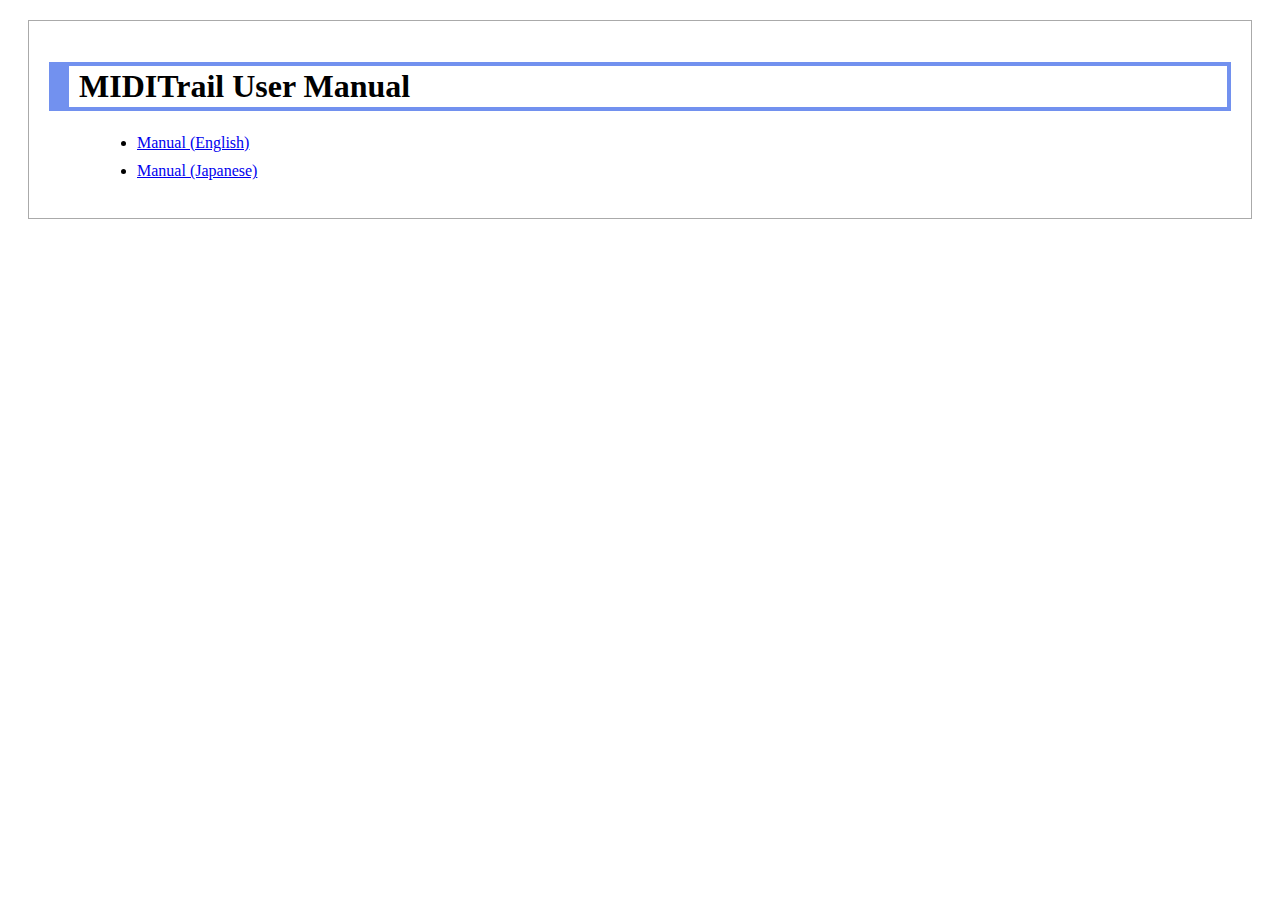
<file: Resources/doc/index.html>
<!DOCTYPE html PUBLIC "-//W3C//DTD HTML 4.01//EN" "http://www.w3.org/TR/html4/strict.dtd">
<html>
<head>
<meta http-equiv="content-type" content="text/html; charset=UTF-8">
<link rel="stylesheet" href="Files/doc.css" type="text/css">
<title>MIDITrail User Manual</title>
</head>
<body>

<div class="contents">

<h1>MIDITrail User Manual</h1>

<p>
<ul>
  <li> <a href="MANUAL.en.html">Manual (English)</a>
  <li> <a href="MANUAL.ja.html">Manual (Japanese)</a>
</ul>
</p>

</div>

</body>
</html>
</file>
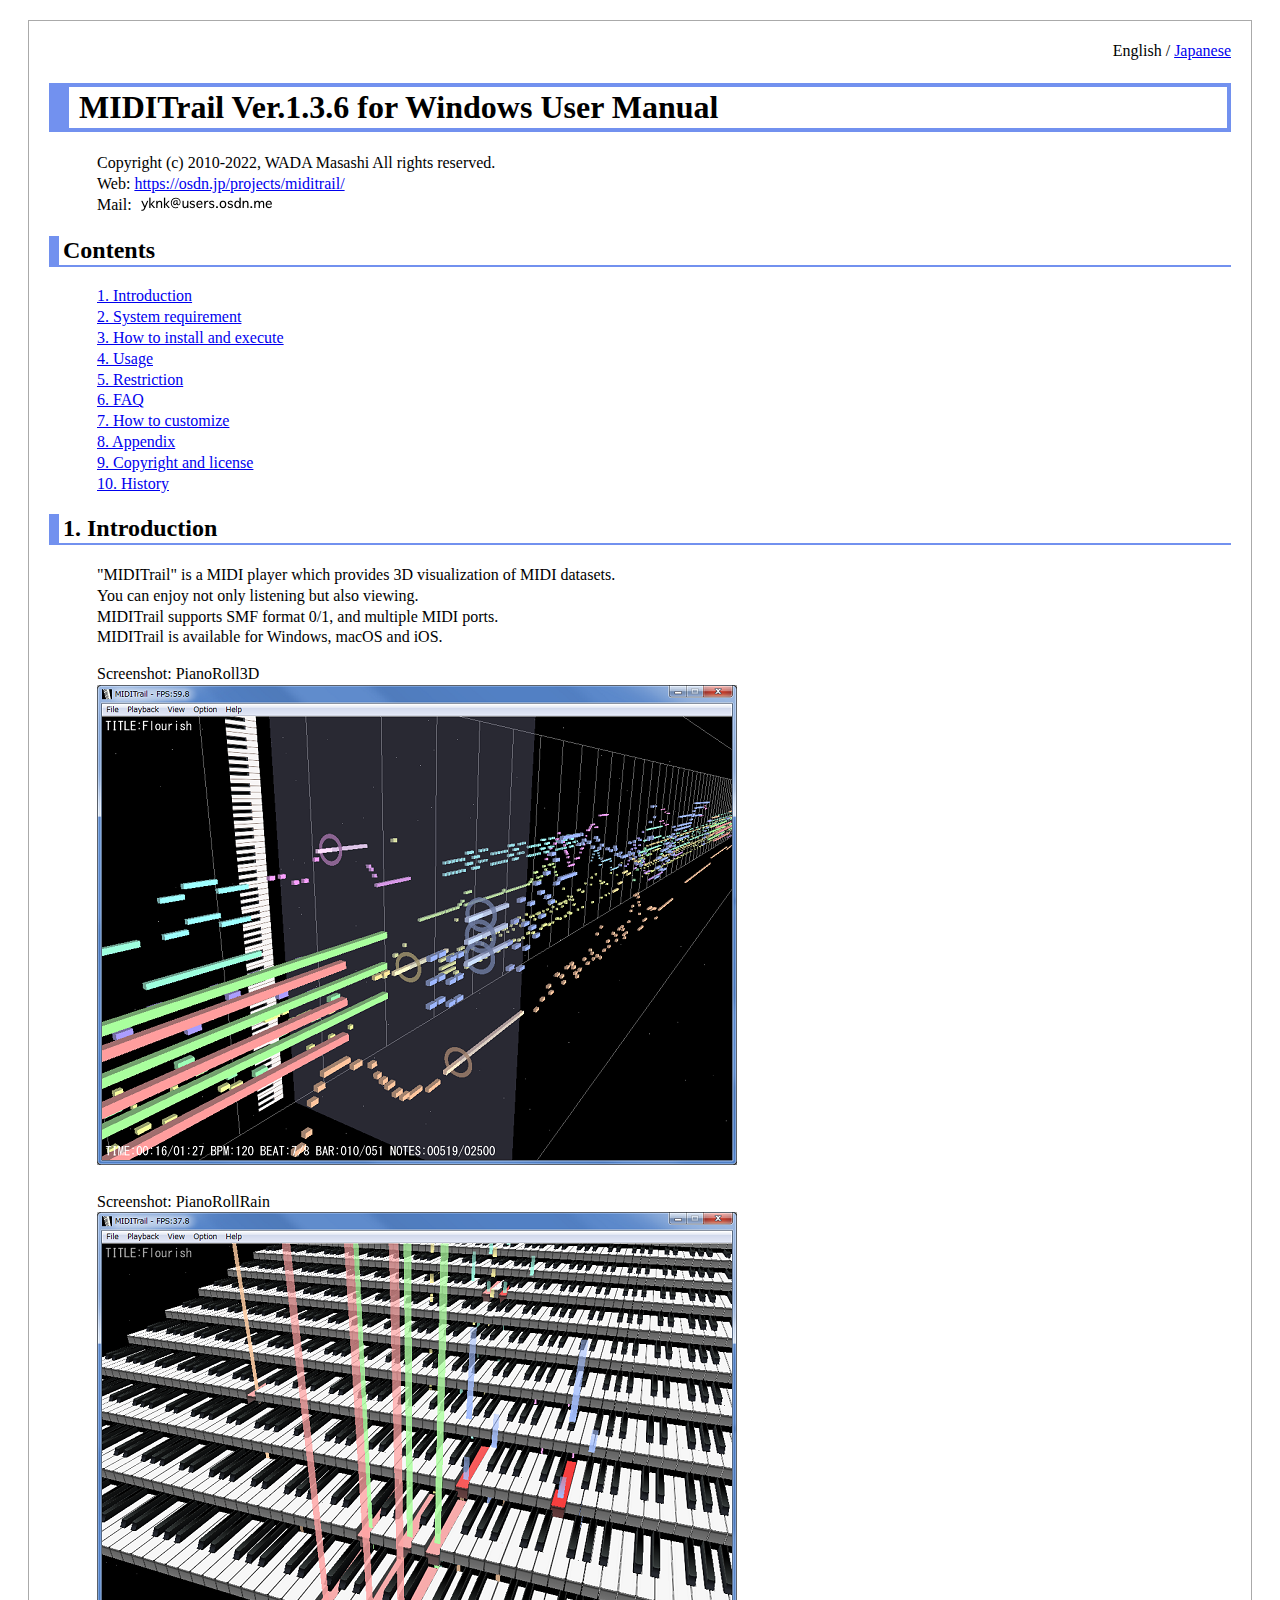
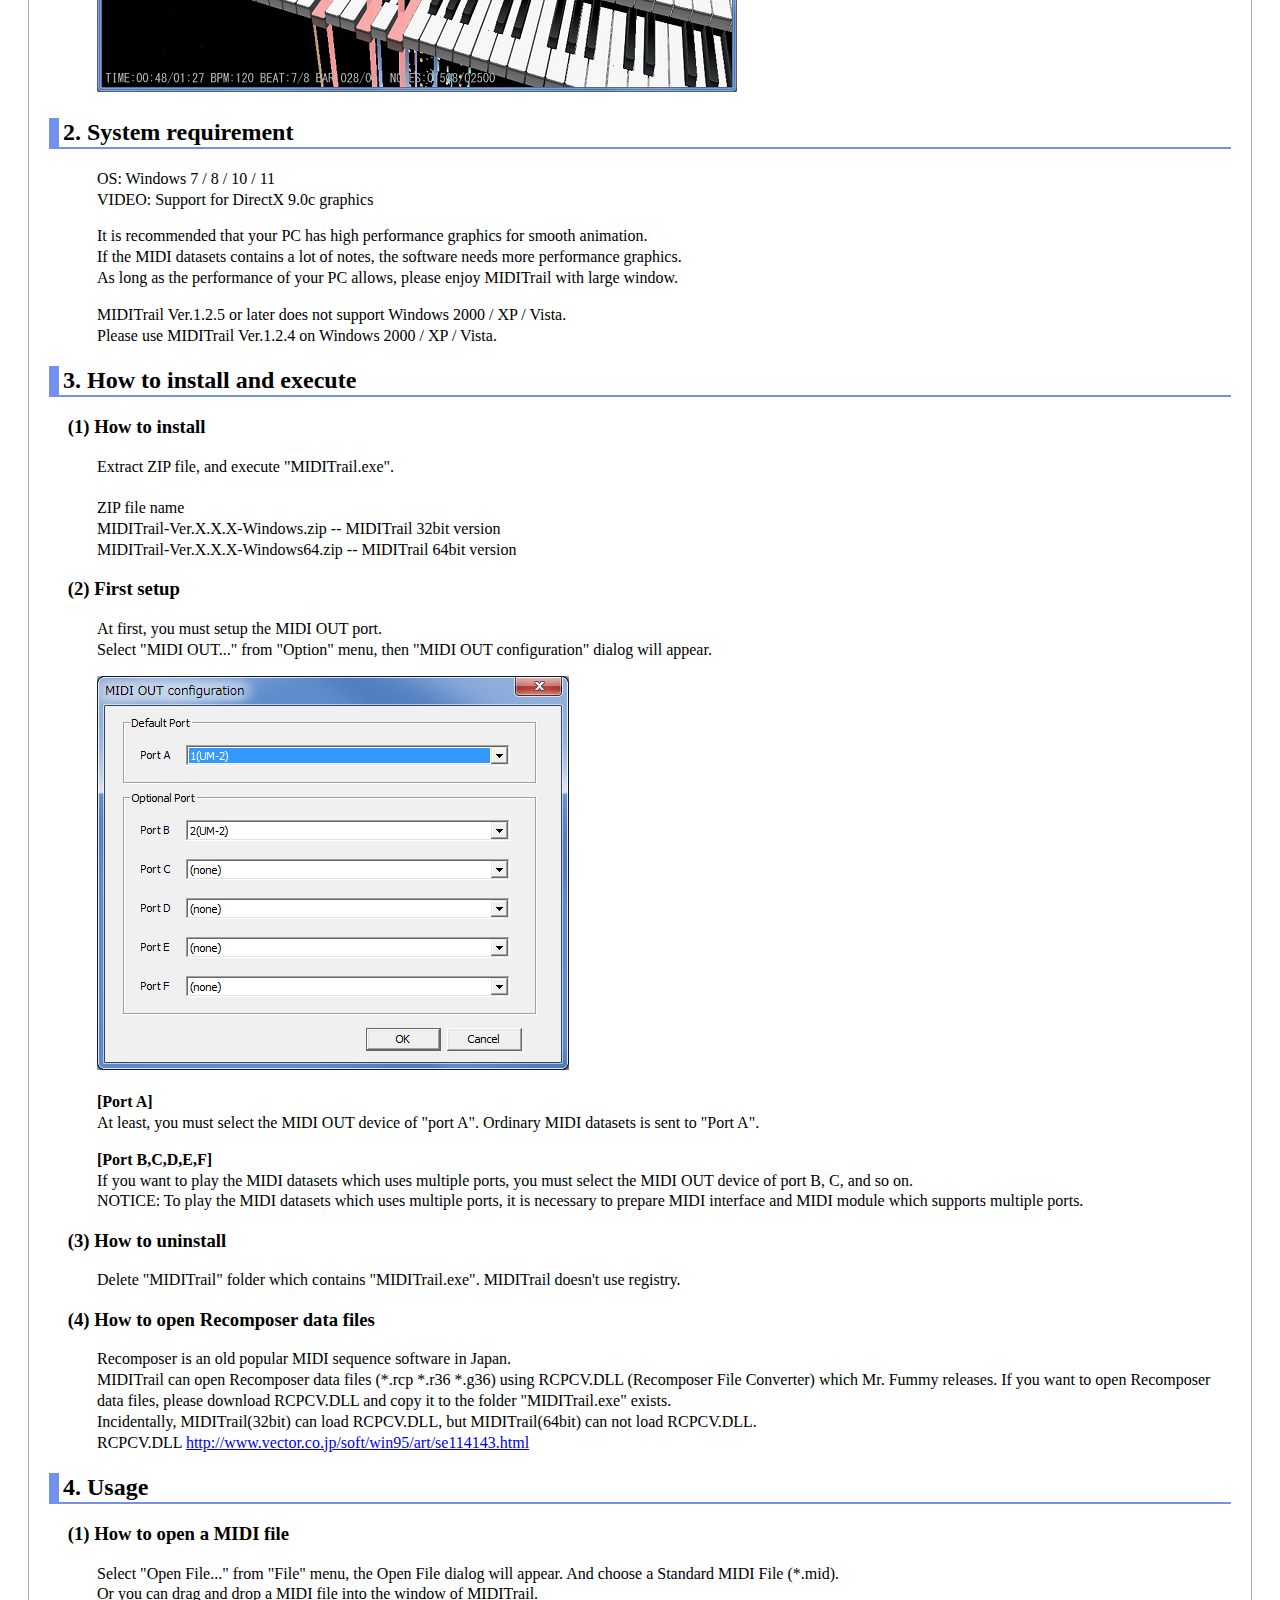
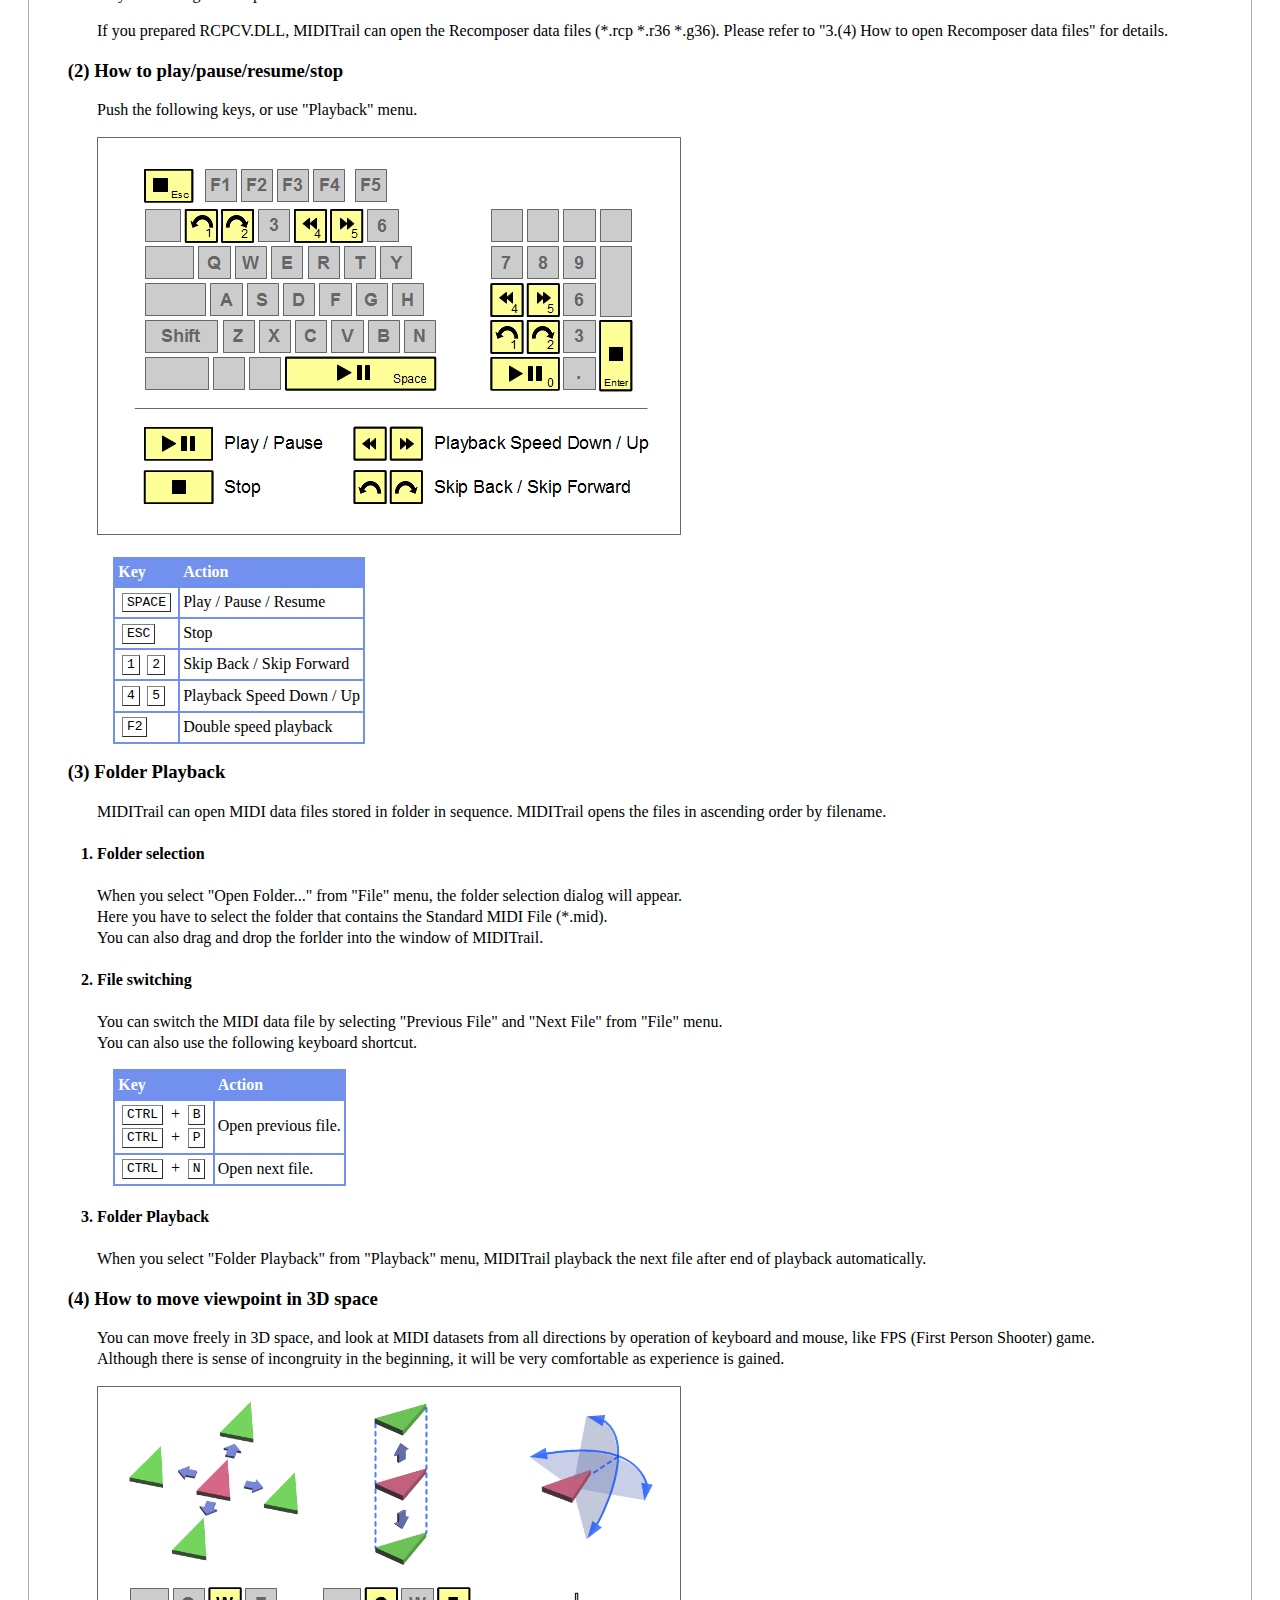
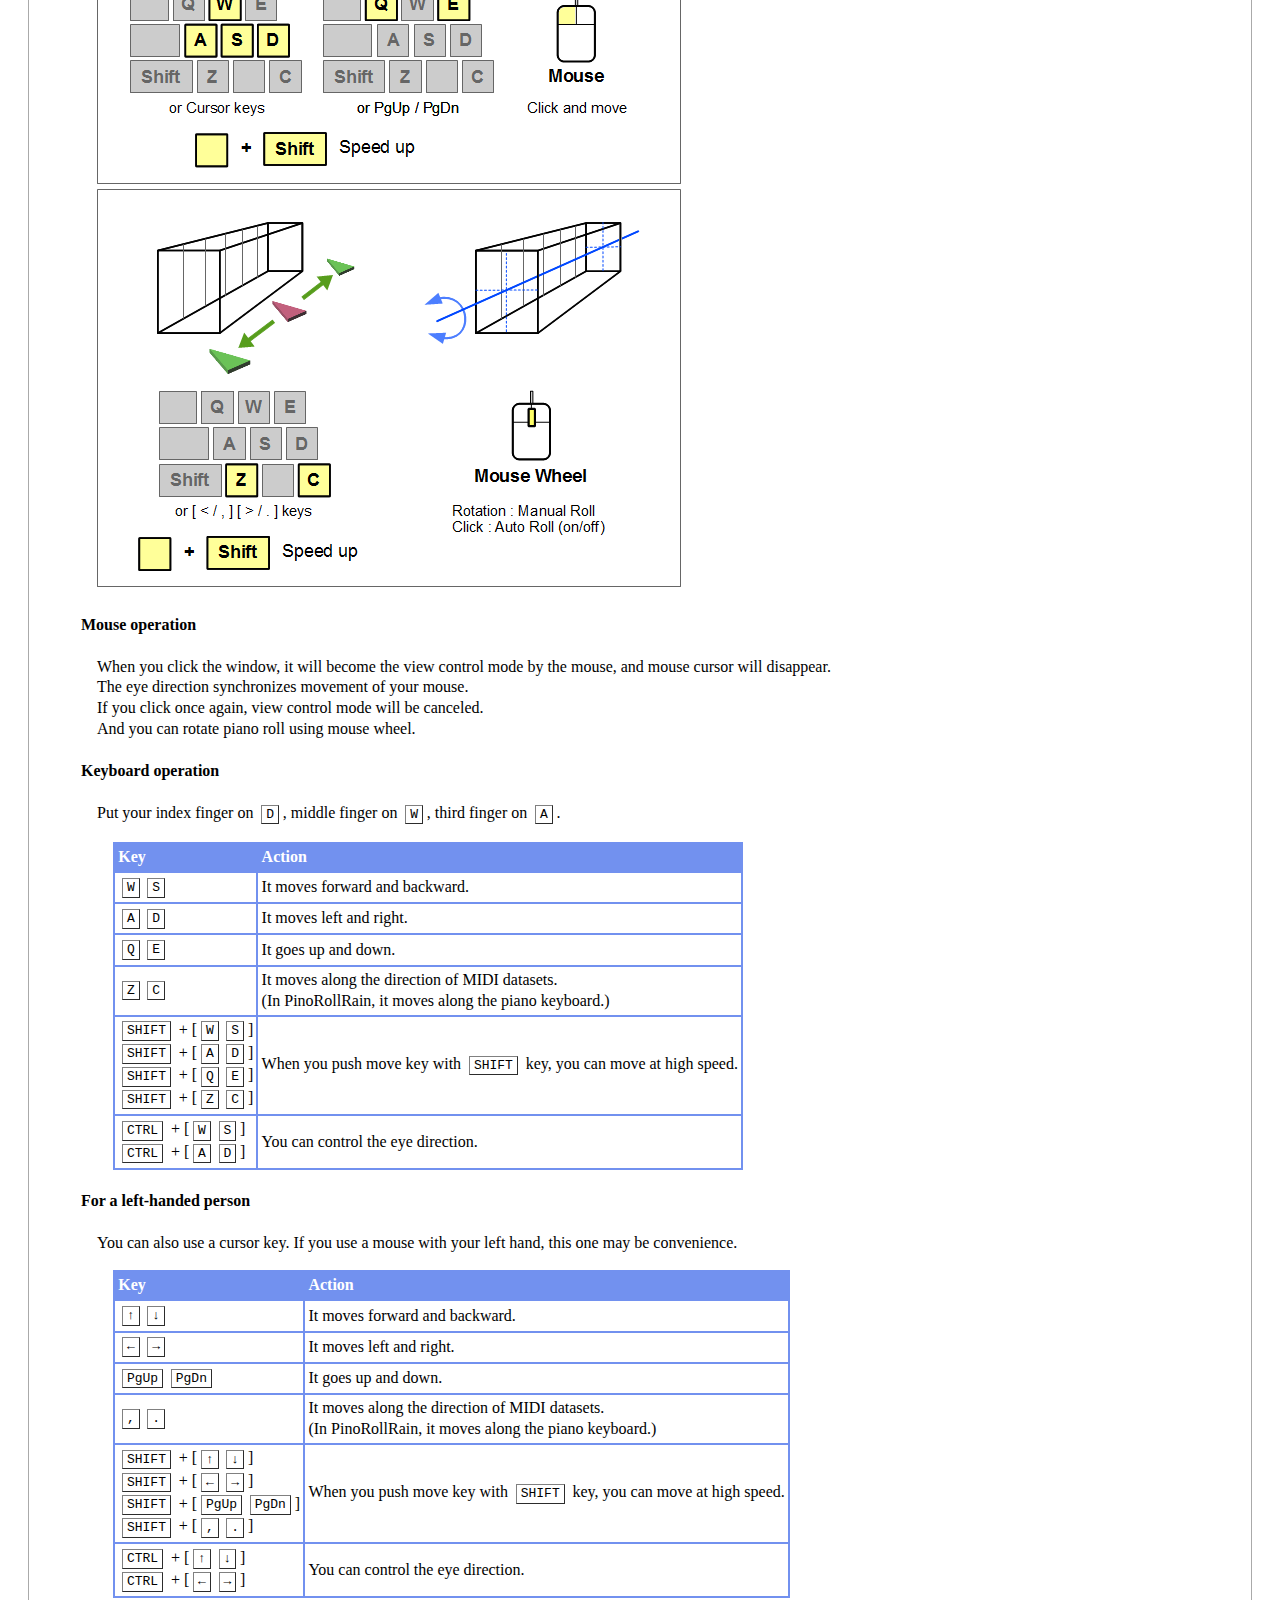
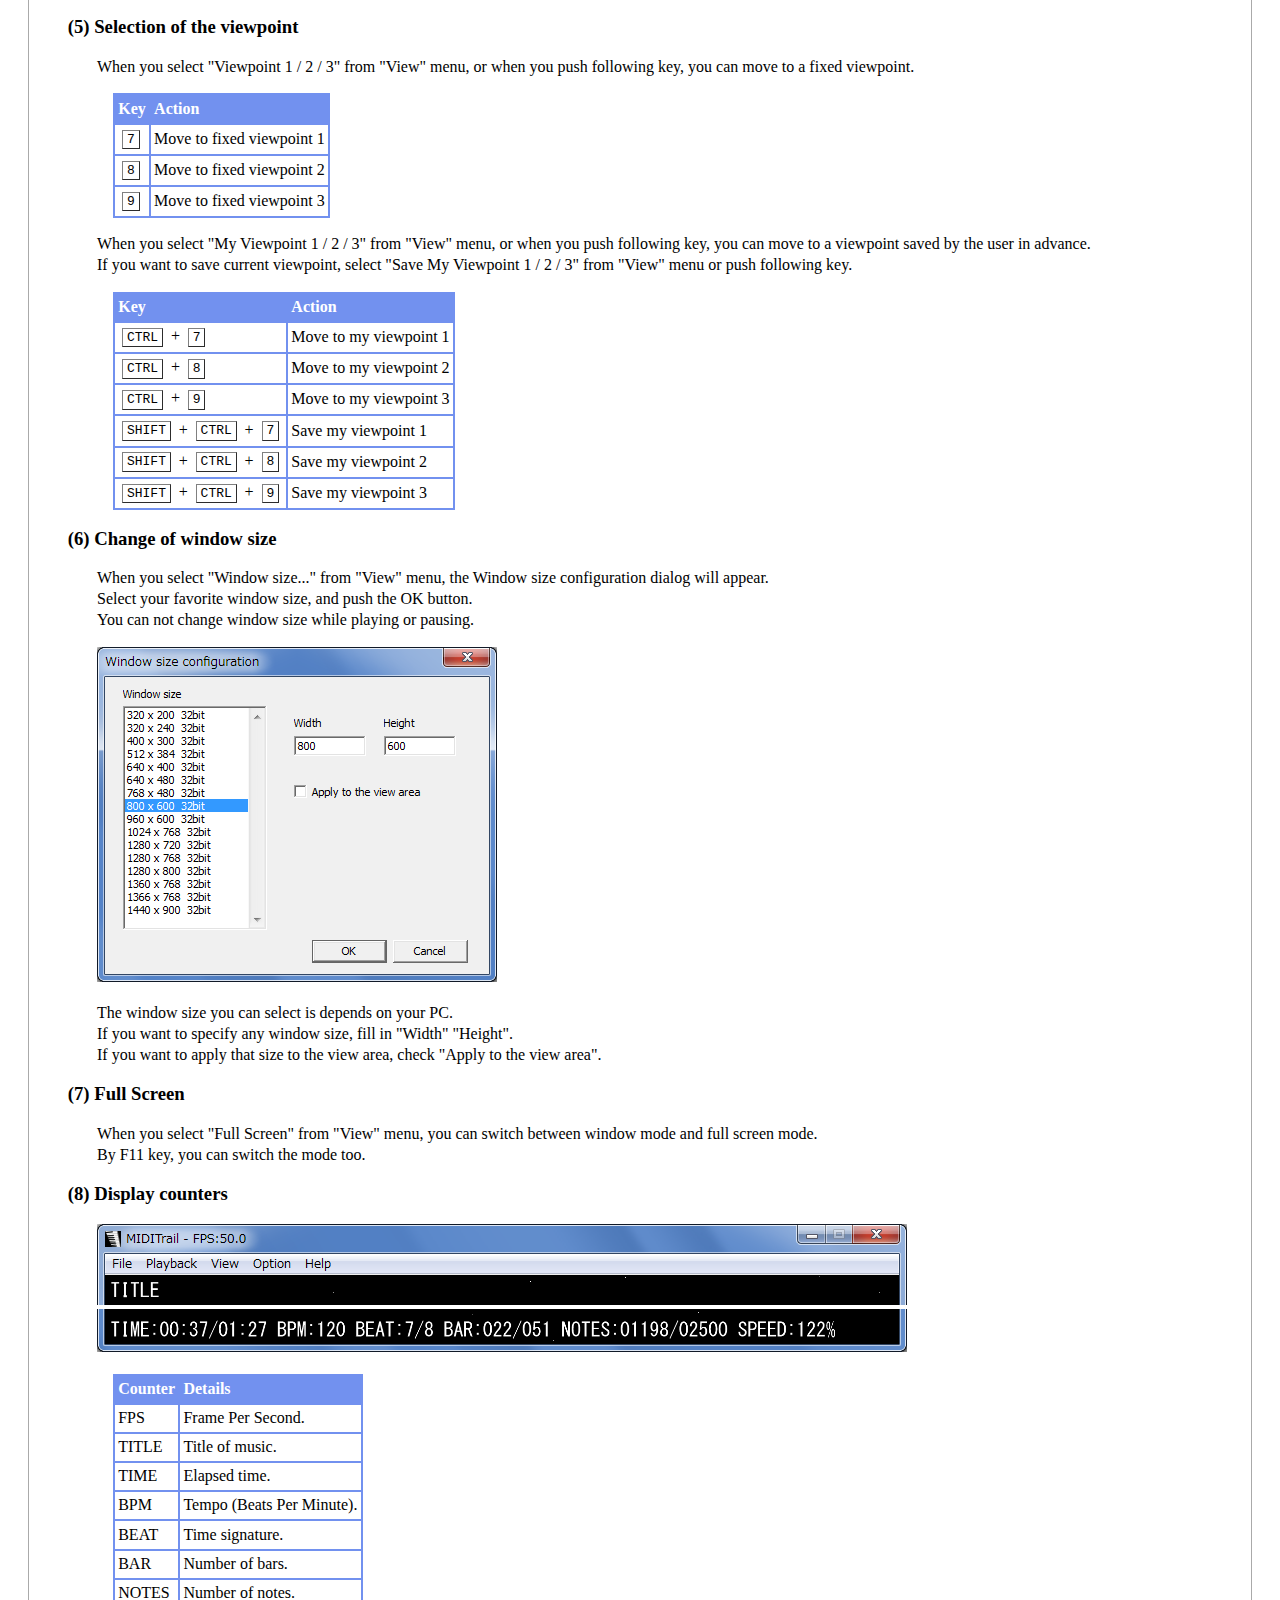
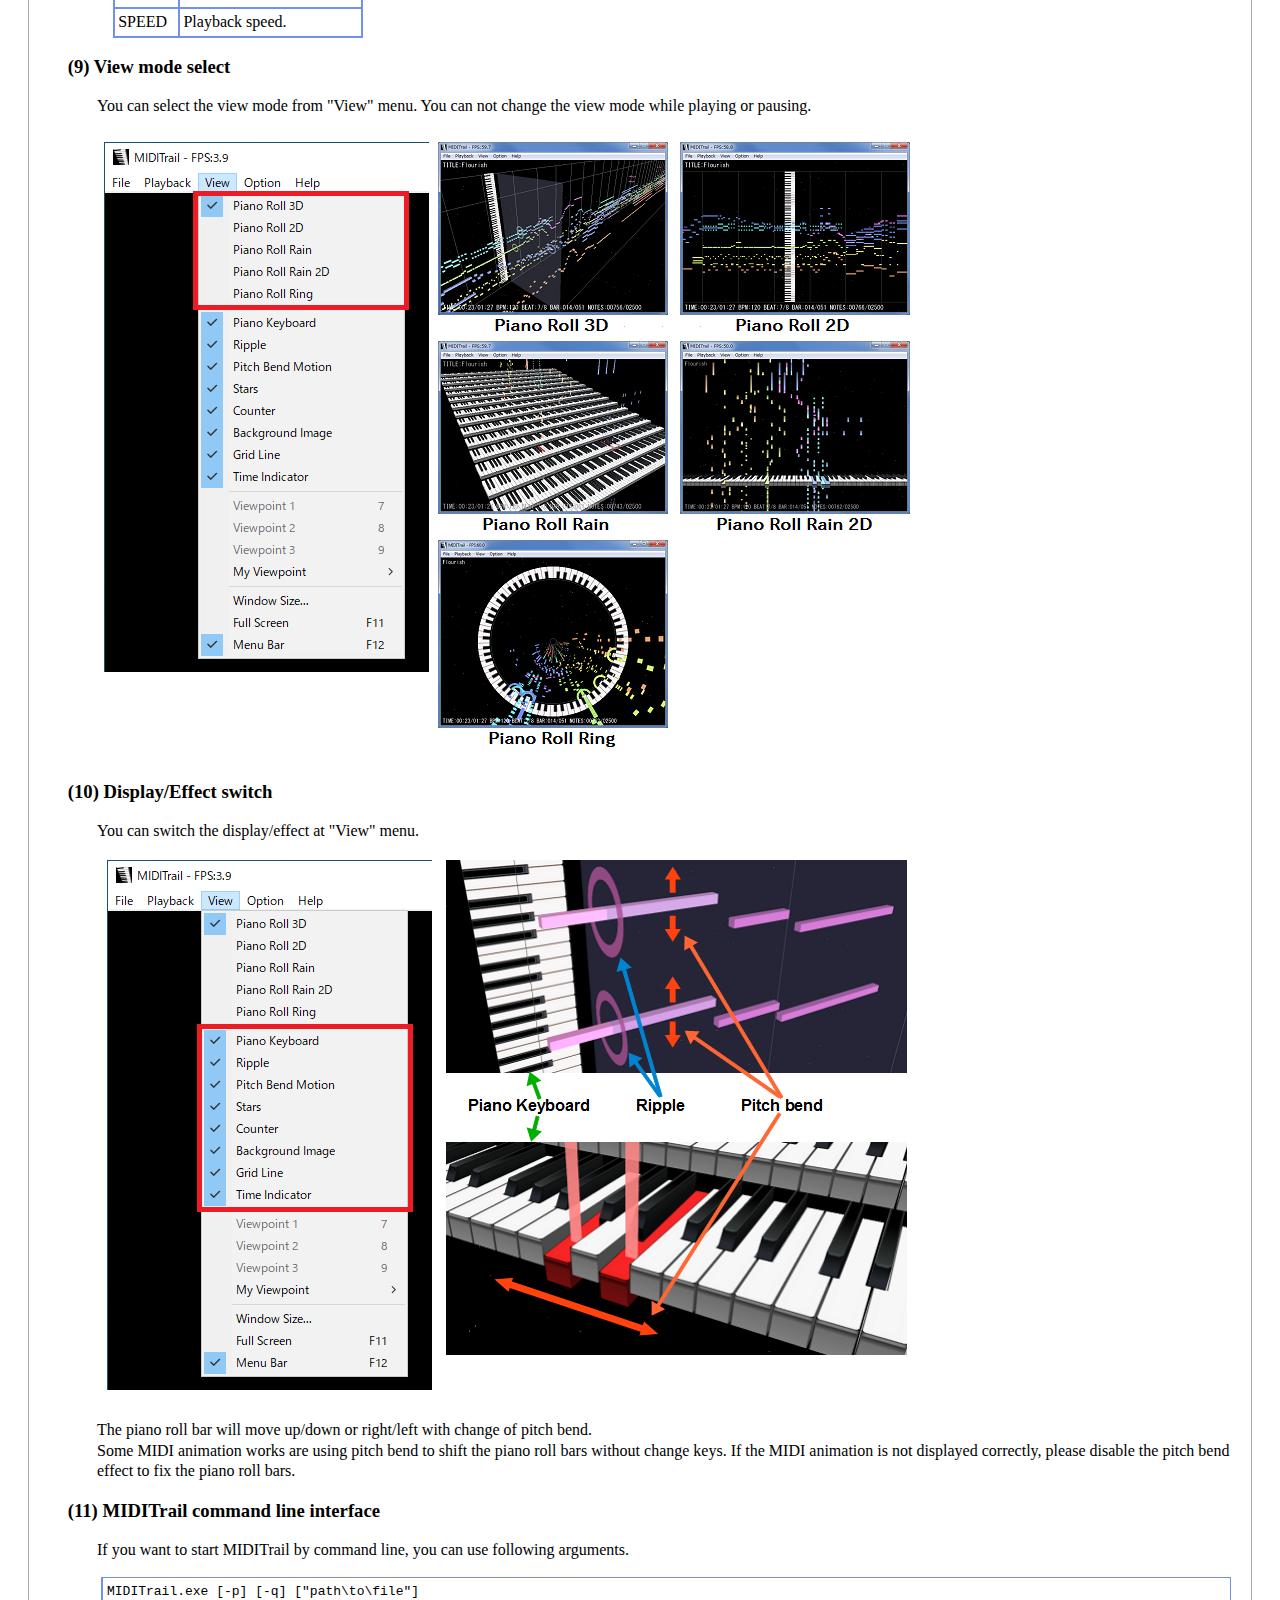
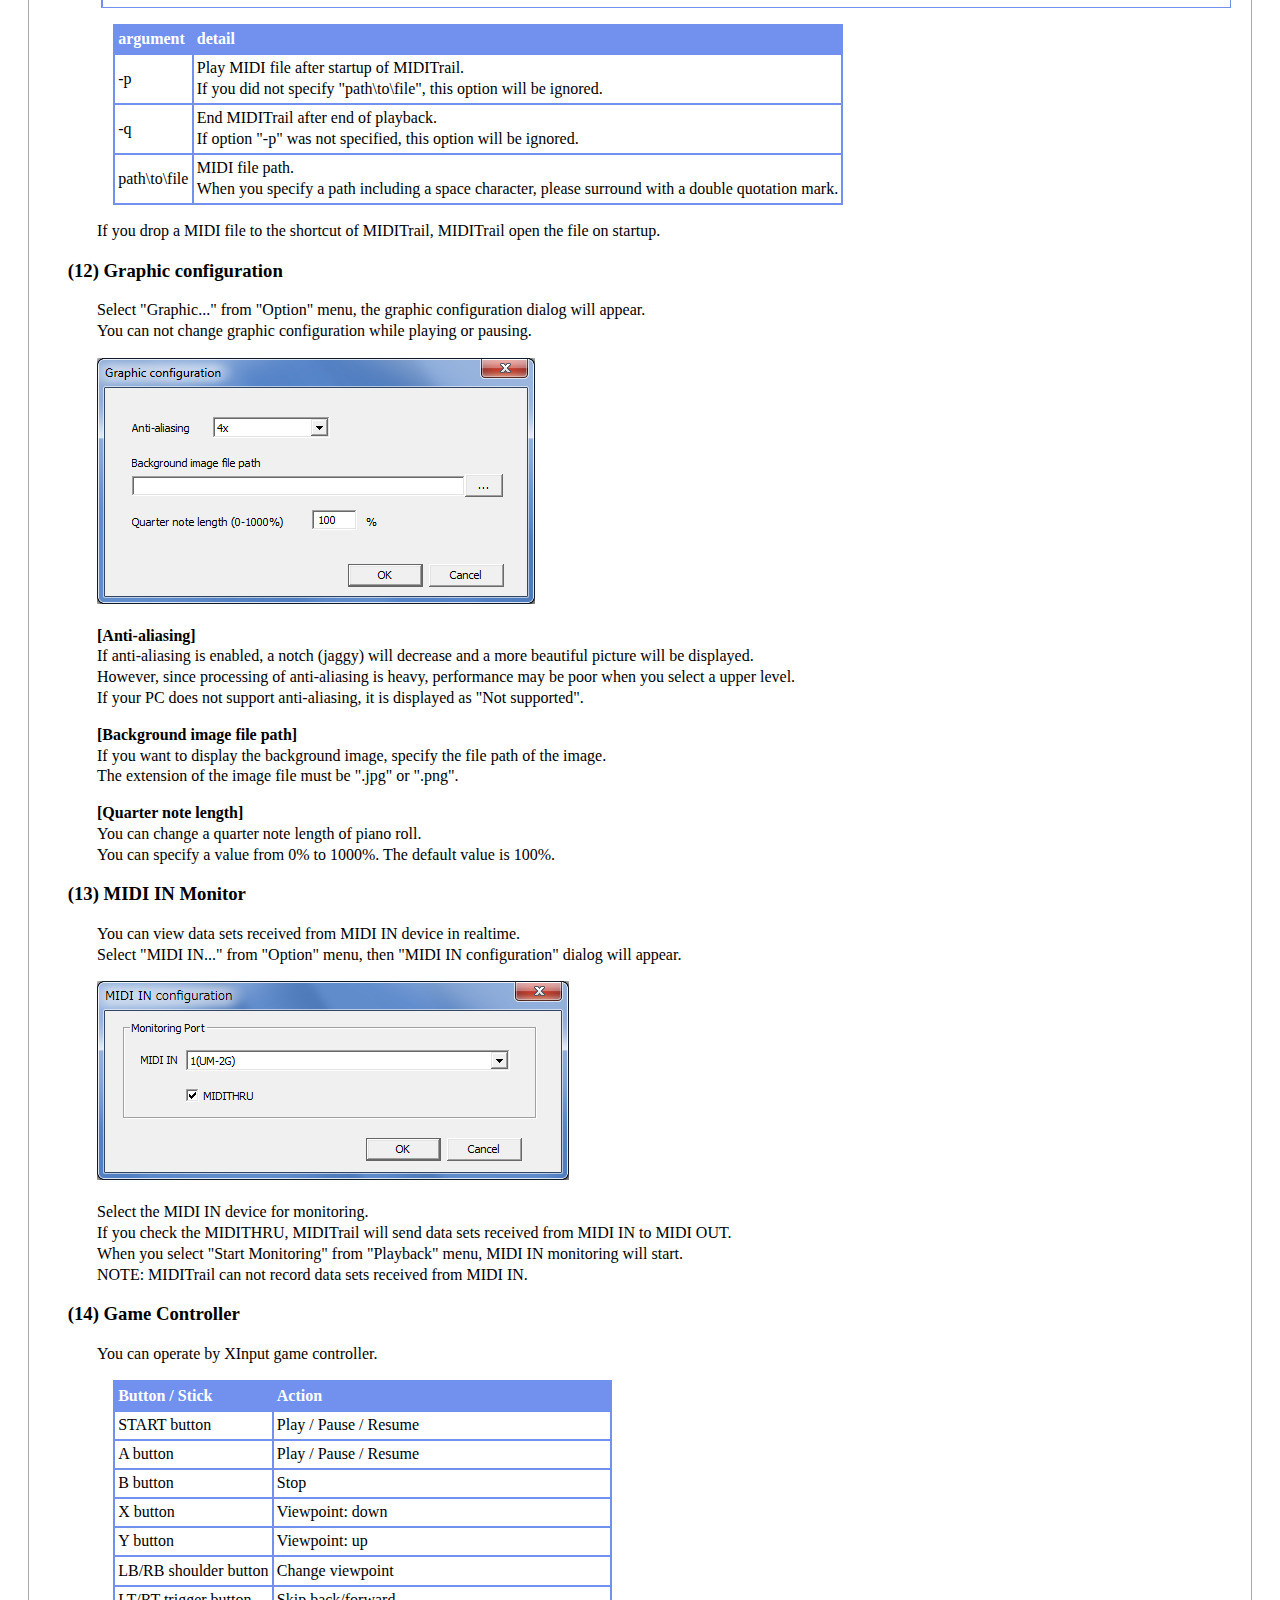
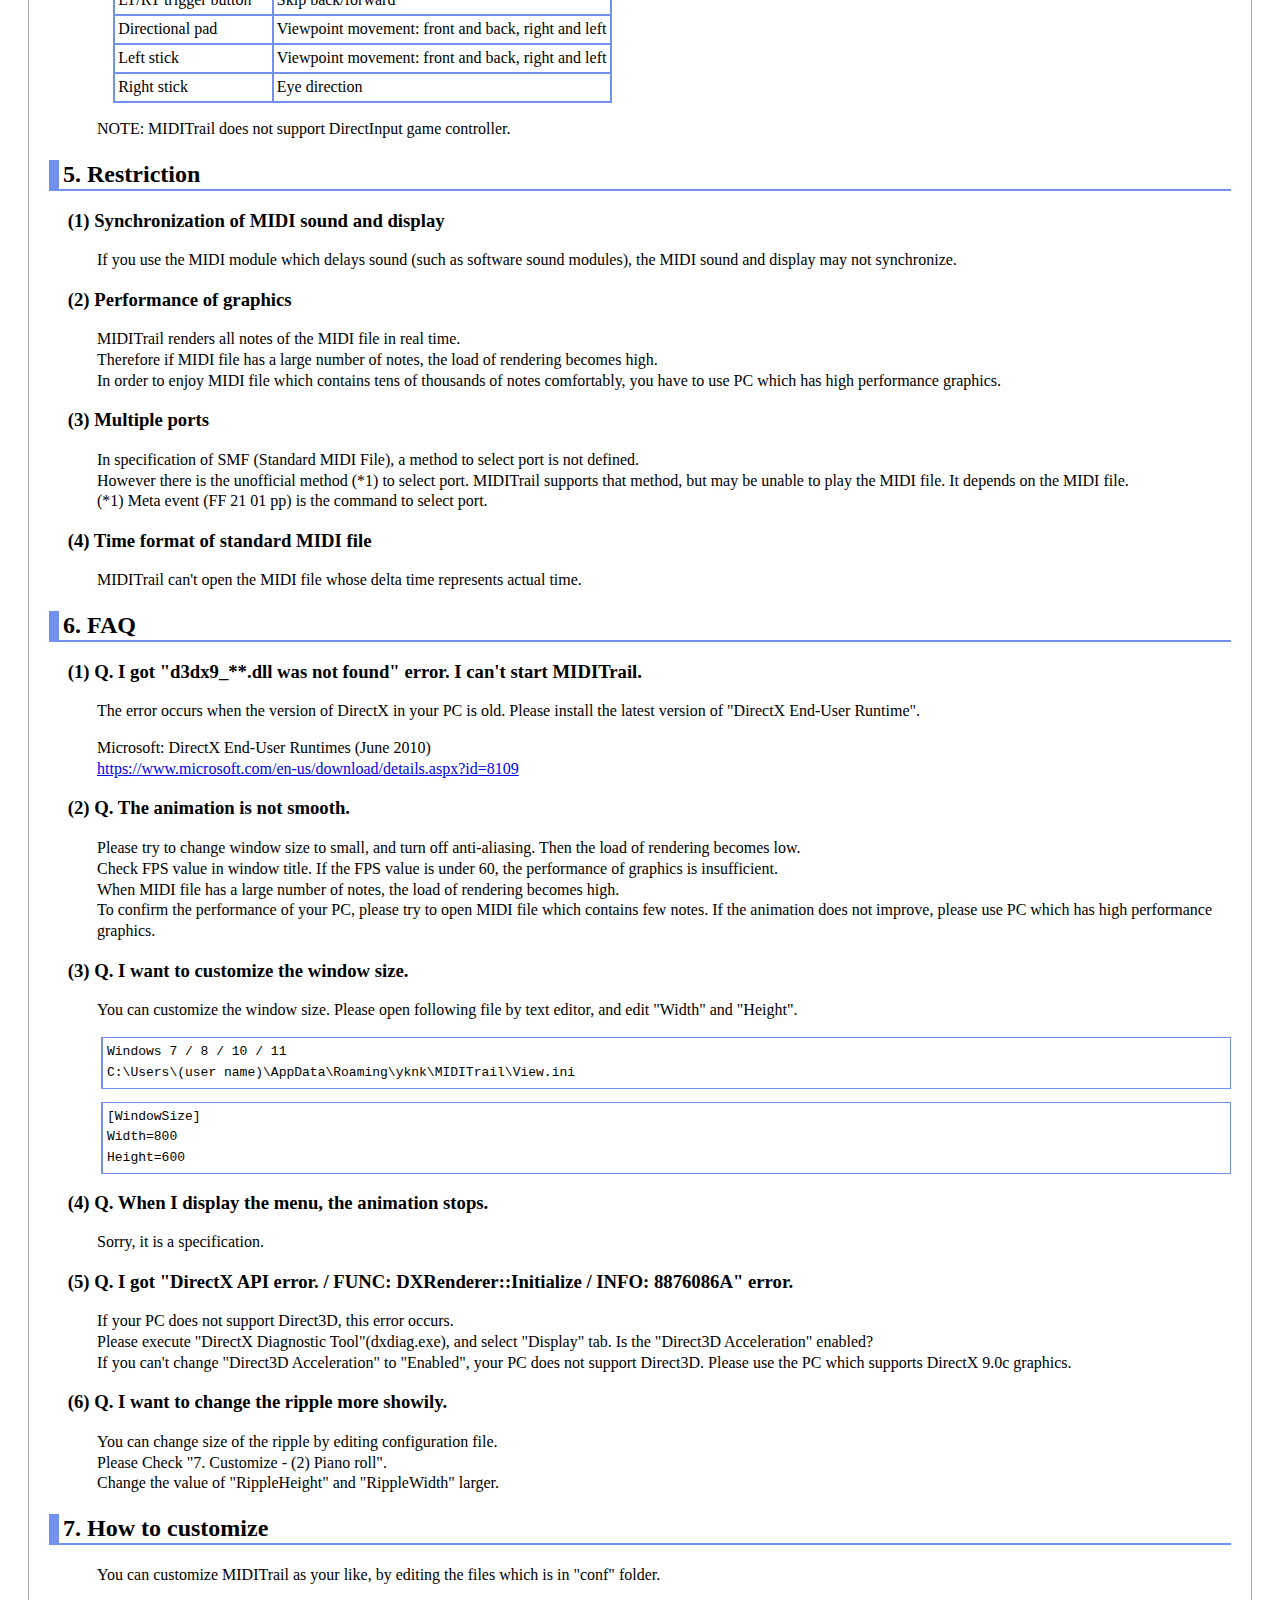
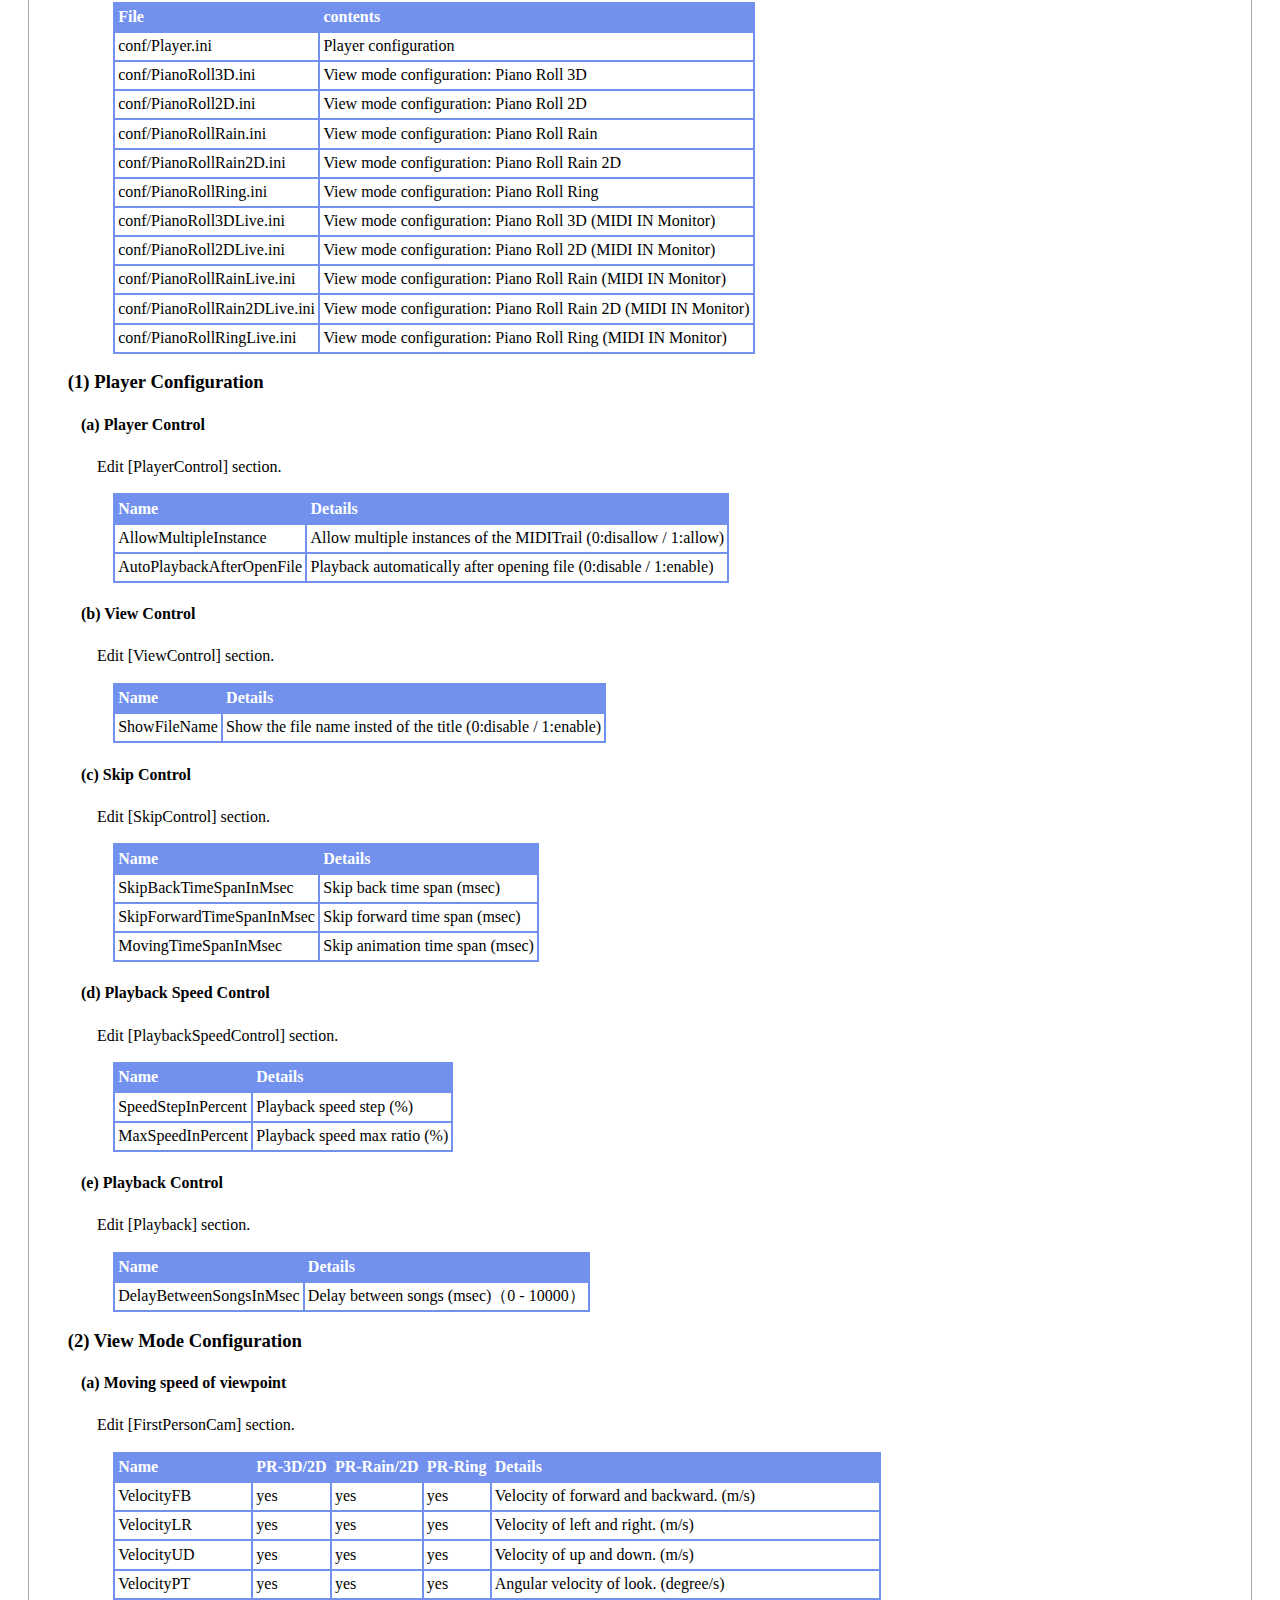
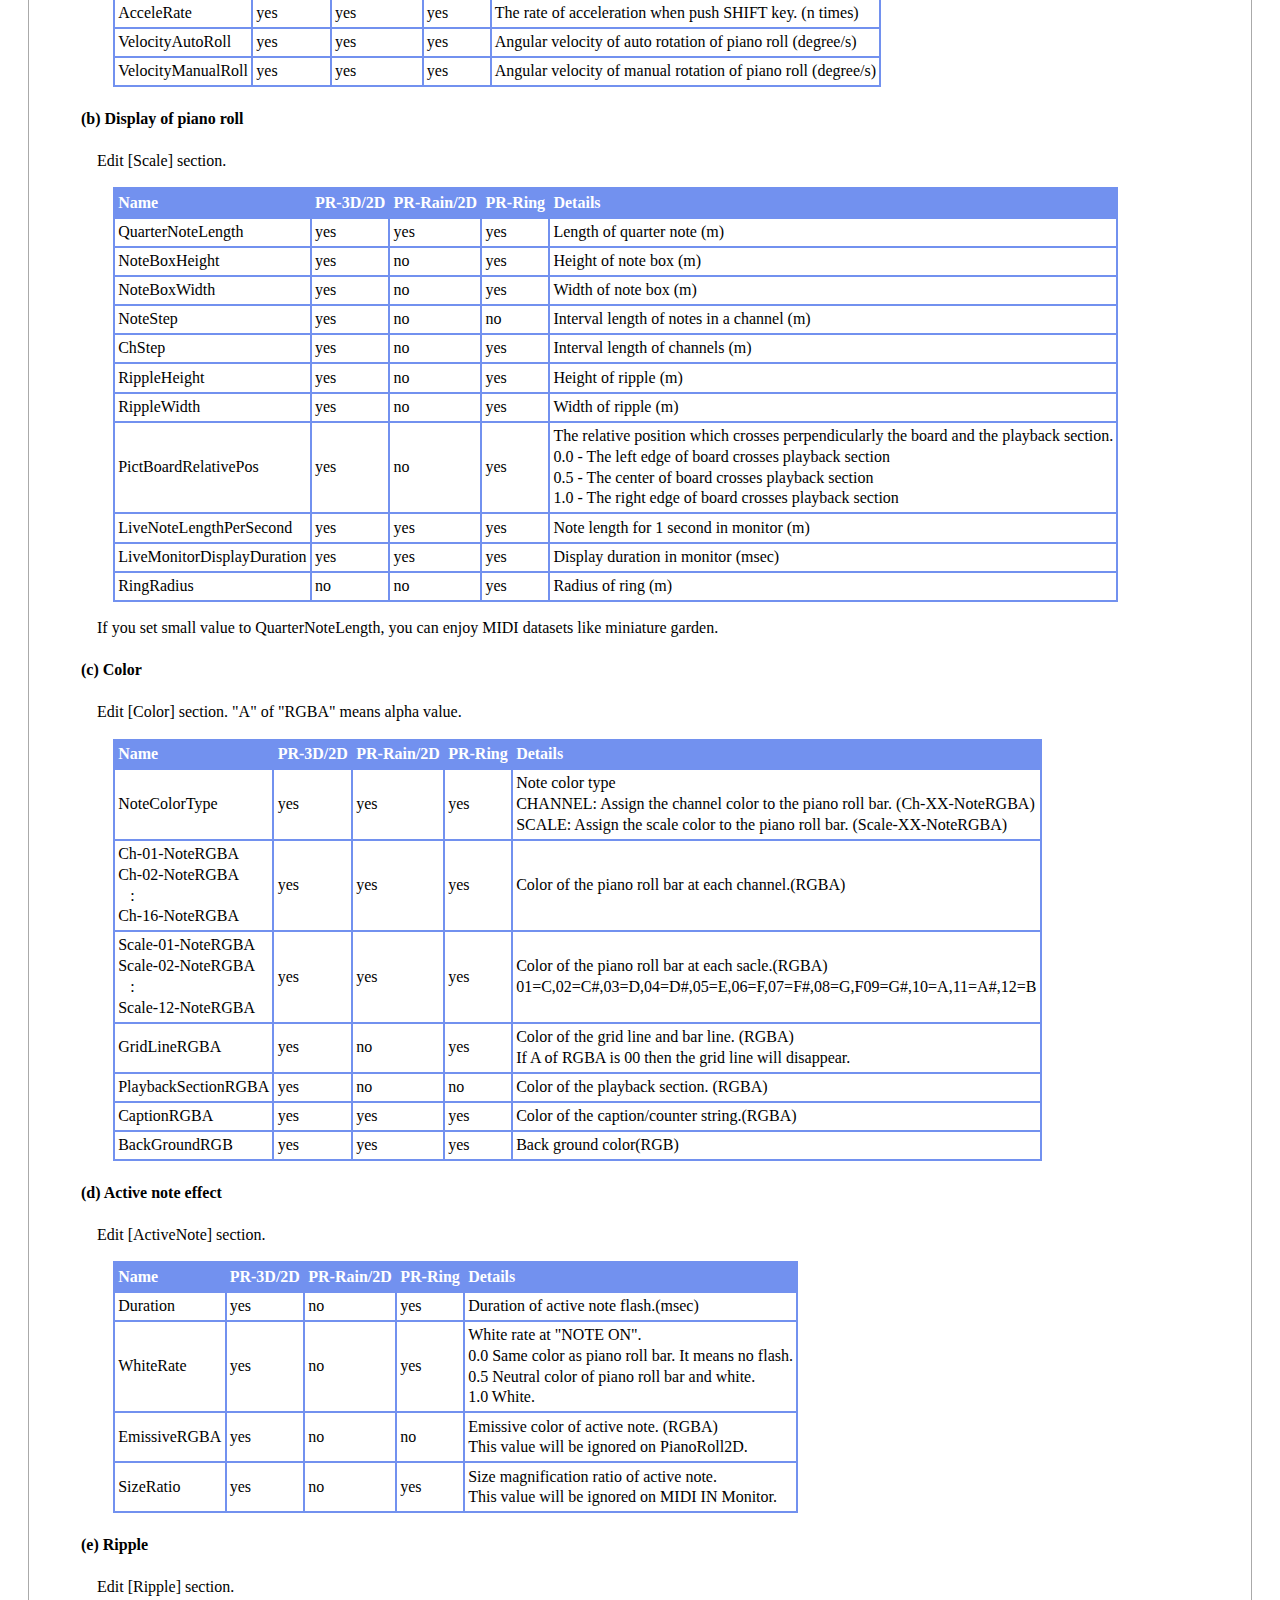
<file: Resources/doc/MANUAL.en.html>
<!DOCTYPE html PUBLIC "-//W3C//DTD HTML 4.01//EN" "http://www.w3.org/TR/html4/strict.dtd">
<html>
<head>
<meta http-equiv="content-type" content="text/html; charset=UTF-8">
<meta http-equiv="Content-Language" content="en">
<link rel="stylesheet" href="Files/doc.css" type="text/css">
<title>MIDITrail Ver.1.3.6 for Windows User Manual</title>
</head>
<body>


<div class="contents">

<div class="selectlangs">
English / <a href="MANUAL.ja.html">Japanese</a>
</div>

<h1>MIDITrail Ver.1.3.6 for Windows User Manual</h1>

<p>
Copyright (c) 2010-2022, WADA Masashi All rights reserved.<br>
Web: <a href="https://osdn.jp/projects/miditrail/">https://osdn.jp/projects/miditrail/</a><br>
Mail: <img src="Files/mail.png" align="top"><br>
</p>

<!-- ************************************************************* -->

<h2>Contents</h2>

<p>
<a href="#introduction">1. Introduction</a><br>
<a href="#system">2. System requirement</a><br>
<a href="#install">3. How to install and execute</a><br>
<a href="#usage">4. Usage</a><br>
<a href="#restriction">5. Restriction</a><br>
<a href="#faq">6. FAQ</a><br>
<a href="#customize">7. How to customize</a><br>
<a href="#appendix">8. Appendix</a><br>
<a href="#license">9. Copyright and license</a><br>
<a href="#history">10. History</a><br>
</p>

<!-- ************************************************************* -->

<h2><a name="introduction"></a>1. Introduction</h2>

<p>
"MIDITrail" is a MIDI player which provides 3D visualization of MIDI datasets.<br>
You can enjoy not only listening but also viewing.<br>
MIDITrail supports SMF format 0/1, and multiple MIDI ports.<br>
MIDITrail is available for Windows, macOS and iOS.
</p>
<p>
Screenshot: PianoRoll3D<br>
<img src="Files/ScreenShot1.png"><br>
<br>
Screenshot: PianoRollRain<br>
<img src="Files/ScreenShot2.png"><br>
</p>

<!-- ************************************************************* -->
<h2><a name="system"></a>2. System requirement</h2>

<p>
OS: Windows 7 / 8 / 10 / 11<br>
VIDEO: Support for DirectX 9.0c graphics
</p>
<p>
It is recommended that your PC has high performance graphics for smooth animation.<br>
If the MIDI datasets contains a lot of notes, the software needs more performance graphics.<br>
As long as the performance of your PC allows, please enjoy MIDITrail with large window.
</p>
<p>
MIDITrail Ver.1.2.5 or later does not support Windows 2000 / XP / Vista.<br>
Please use MIDITrail Ver.1.2.4 on Windows 2000 / XP / Vista.
</p>

<!-- ************************************************************* -->
<h2><a name="install"></a>3. How to install and execute</h2>

<h3>(1) How to install</h3>
<p>
Extract ZIP file, and execute "MIDITrail.exe".<br>
<br>
ZIP file name<br>
MIDITrail-Ver.X.X.X-Windows.zip   -- MIDITrail 32bit version<br>
MIDITrail-Ver.X.X.X-Windows64.zip -- MIDITrail 64bit version<br>
</p>

<h3>(2) First setup</h3>
<p>
At first, you must setup the MIDI OUT port.<br>
Select "MIDI OUT..." from "Option" menu, then "MIDI OUT configuration" dialog will appear.
</p>
<p>
<img src="Files/MIDIOUT.png"><br>
</p>
<p>
<b>[Port A]</b><br>
At least, you must select the MIDI OUT device of "port A".
Ordinary MIDI datasets is sent to "Port A".
</p>
<p>
<b>[Port B,C,D,E,F]</b><br>
If you want to play the MIDI datasets which uses multiple ports, 
you must select the MIDI OUT device of port B, C, and so on.<br>
NOTICE: To play the MIDI datasets which uses multiple ports, 
it is necessary to prepare MIDI interface and MIDI module which supports multiple ports.
</p>

<h3>(3) How to uninstall</h3>
<p>
Delete "MIDITrail" folder which contains "MIDITrail.exe".
MIDITrail doesn't use registry.
</p>

<h3>(4) How to open Recomposer data files</h3>
<p>
Recomposer is an old popular MIDI sequence software in Japan.<br>
MIDITrail can open Recomposer data files (*.rcp *.r36 *.g36) 
using RCPCV.DLL (Recomposer File Converter) which Mr. Fummy releases.
If you want to open Recomposer data files, 
please download RCPCV.DLL and copy it to the folder "MIDITrail.exe" exists.<br>
Incidentally, MIDITrail(32bit) can load RCPCV.DLL, but MIDITrail(64bit) can not load RCPCV.DLL.<br>
RCPCV.DLL <a href="http://www.vector.co.jp/soft/win95/art/se114143.html">http://www.vector.co.jp/soft/win95/art/se114143.html</a>
</p>

<!-- ************************************************************* -->
<h2><a name="usage"></a>4. Usage</h2>

<h3>(1) How to open a MIDI file</h3>
<p>
Select "Open File..." from "File" menu, the Open File dialog will appear. And choose a Standard MIDI File (*.mid).<br>
Or you can drag and drop a MIDI file into the window of MIDITrail.
</p>
<p>
If you prepared RCPCV.DLL, MIDITrail can open the Recomposer data files (*.rcp *.r36 *.g36).
Please refer to "3.(4) How to open Recomposer data files" for details.
</p>

<h3>(2) How to play/pause/resume/stop</h3>
<p>
Push the following keys, or use "Playback" menu.
</p>

<p>
<img src="Files/HowToView1.png"><br>
</p>

<p>
<table>
  <tr><th>Key</th><th>Action</th></tr>
  <tr><td><kbd>SPACE</kbd></td><td>Play / Pause / Resume</td></tr>
  <tr><td><kbd>ESC</kbd></td><td>Stop</td></tr>
  <tr><td><kbd>1</kbd><kbd>2</kbd></td><td>Skip Back / Skip Forward</td></tr>
  <tr><td><kbd>4</kbd><kbd>5</kbd></td><td>Playback Speed Down / Up</td></tr>
  <tr><td><kbd>F2</kbd></td><td>Double speed playback</td></tr>
</table>
</p>

<h3>(3) Folder Playback</h3>

<p>
MIDITrail can open MIDI data files stored in folder in sequence.
MIDITrail opens the files in ascending order by filename.
</p>

<h4>1. Folder selection</h4>
<p>
When you select "Open Folder..." from "File" menu, the folder selection dialog will appear.<br>
Here you have to select the folder that contains the Standard MIDI File (*.mid).<br>
You can also drag and drop the forlder into the window of MIDITrail.
</p>

<h4>2. File switching</h4>
<p>
You can switch the MIDI data file by selecting "Previous File" and "Next File" from "File" menu.<br>
You can also use the following keyboard shortcut.<br>
</p>
<p>
<table>
  <tr><th>Key</th><th>Action</th></tr>
  <tr><td><kbd>CTRL</kbd> + <kbd>B</kbd><br>
          <kbd>CTRL</kbd> + <kbd>P</kbd></td>
      <td>Open previous file.</td>
  </tr>
  <tr><td><kbd>CTRL</kbd> + <kbd>N</kbd></td>
      <td>Open next file.</td>
  </tr>
</table>
</p>

<h4>3. Folder Playback</h4>
<p>
When you select "Folder Playback" from "Playback" menu, 
MIDITrail playback the next file after end of playback automatically.
</p>

<h3>(4) How to move viewpoint in 3D space</h3>
<p>
You can move freely in 3D space, and look at MIDI datasets from all directions 
by operation of keyboard and mouse, like FPS (First Person Shooter) game.<br>
Although there is sense of incongruity in the beginning,
it will be very comfortable as experience is gained.
</p>

<p>
<img src="Files/HowToView2.png"><br>
<img src="Files/HowToView3.png"><br>
</p>

<h4>Mouse operation</h4>
<p>
When you click the window, it will become the view control mode by the mouse,
and mouse cursor will disappear.<br>
The eye direction synchronizes movement of your mouse.<br>
If you click once again, view control mode will be canceled.<br>
And you can rotate piano roll using mouse wheel.
</p>

<h4>Keyboard operation</h4>

<p>
Put your index finger on <kbd>D</kbd>, middle finger on <kbd>W</kbd>, third finger on <kbd>A</kbd>.
</p>
<p>
<table>
  <tr><th>Key</th><th>Action</th></tr>
  <tr><td><kbd>W</kbd><kbd>S</kbd></td><td>It moves forward and backward.</td></tr>
  <tr><td><kbd>A</kbd><kbd>D</kbd></td><td>It moves left and right.</td></tr>
  <tr><td><kbd>Q</kbd><kbd>E</kbd></td><td>It goes up and down.</td></tr>
  <tr><td><kbd>Z</kbd><kbd>C</kbd></td><td>It moves along the direction of MIDI datasets.<br>
(In PinoRollRain, it moves along the piano keyboard.)</td></tr>
  <tr>
    <td>
      <kbd>SHIFT</kbd> + [<kbd>W</kbd><kbd>S</kbd>]<br>
      <kbd>SHIFT</kbd> + [<kbd>A</kbd><kbd>D</kbd>]<br>
      <kbd>SHIFT</kbd> + [<kbd>Q</kbd><kbd>E</kbd>]<br>
      <kbd>SHIFT</kbd> + [<kbd>Z</kbd><kbd>C</kbd>]
    </td>
    <td>When you push move key with <kbd>SHIFT</kbd> key, you can move at high speed.</td>
  </tr>
  <tr>
    <td>
      <kbd>CTRL</kbd> + [<kbd>W</kbd><kbd>S</kbd>]<br>
      <kbd>CTRL</kbd> + [<kbd>A</kbd><kbd>D</kbd>]
    </td>
    <td>You can control the eye direction.</td>
  </tr>
</table>
</p>

<h4>For a left-handed person</h4>

<p>
You can also use a cursor key.
If you use a mouse with your left hand, this one may be convenience.
</p>
<p>
<table>
  <tr><th>Key</th><th>Action</th></tr>
  <tr><td><kbd>&uarr;</kbd><kbd>&darr;</kbd></td><td>It moves forward and backward.</td></tr>
  <tr><td><kbd>&larr;</kbd><kbd>&rarr;</kbd></td><td>It moves left and right.</td></tr>
  <tr><td><kbd>PgUp</kbd><kbd>PgDn</kbd></td><td>It goes up and down.</td></tr>
  <tr><td><kbd>,</kbd><kbd>.</kbd></td><td>It moves along the direction of MIDI datasets.<br>
(In PinoRollRain, it moves along the piano keyboard.)</td></tr>
  <tr>
    <td>
      <kbd>SHIFT</kbd> + [<kbd>&uarr;</kbd><kbd>&darr;</kbd>]<br>
      <kbd>SHIFT</kbd> + [<kbd>&larr;</kbd><kbd>&rarr;</kbd>]<br>
      <kbd>SHIFT</kbd> + [<kbd>PgUp</kbd><kbd>PgDn</kbd>]<br>
      <kbd>SHIFT</kbd> + [<kbd>,</kbd><kbd>.</kbd>]
    </td>
    <td>When you push move key with <kbd>SHIFT</kbd> key, you can move at high speed.</td>
  </tr>
  <tr>
    <td>
      <kbd>CTRL</kbd> + [<kbd>&uarr;</kbd><kbd>&darr;</kbd>]<br>
      <kbd>CTRL</kbd> + [<kbd>&larr;</kbd><kbd>&rarr;</kbd>]
    </td>
    <td>You can control the eye direction.</td>
  </tr>
</table>
</p>

<h3>(5) Selection of the viewpoint</h3>

<p>
When you select "Viewpoint 1 / 2 / 3" from "View" menu,
or when you push following key, you can move to a fixed viewpoint.
</p>
<p>
<table>
  <tr><th>Key</th><th>Action</th></tr>
  <tr><td><kbd>7</kbd></td><td>Move to fixed viewpoint 1</td></tr>
  <tr><td><kbd>8</kbd></td><td>Move to fixed viewpoint 2</td></tr>
  <tr><td><kbd>9</kbd></td><td>Move to fixed viewpoint 3</td></tr>
</table>
</p>

<p>
When you select "My Viewpoint 1 / 2 / 3" from "View" menu,
or when you push following key, you can move to a viewpoint saved by the user in advance.<br>
If you want to save current viewpoint, select "Save My Viewpoint 1 / 2 / 3" from "View" menu
or push following key.
</p>
<p>
<table>
  <tr><th>Key</th><th>Action</th></tr>
  <tr><td><kbd>CTRL</kbd> + <kbd>7</kbd></td><td>Move to my viewpoint 1</td></tr>
  <tr><td><kbd>CTRL</kbd> + <kbd>8</kbd></td><td>Move to my viewpoint 2</td></tr>
  <tr><td><kbd>CTRL</kbd> + <kbd>9</kbd></td><td>Move to my viewpoint 3</td></tr>
  <tr><td><kbd>SHIFT</kbd> + <kbd>CTRL</kbd> + <kbd>7</kbd></td><td>Save my viewpoint 1</td></tr>
  <tr><td><kbd>SHIFT</kbd> + <kbd>CTRL</kbd> + <kbd>8</kbd></td><td>Save my viewpoint 2</td></tr>
  <tr><td><kbd>SHIFT</kbd> + <kbd>CTRL</kbd> + <kbd>9</kbd></td><td>Save my viewpoint 3</td></tr>
</table>
</p>

<h3>(6) Change of window size</h3>
<p>
When you select "Window size..." from "View" menu, the Window size configuration dialog will appear.<br>
Select your favorite window size, and push the OK button.<br>
You can not change window size while playing or pausing.
</p>
<p>
<img src="Files/WindowSize.png"><br>
</p>
<p>
The window size you can select is depends on your PC.<br>
If you want to specify any window size, fill in "Width" "Height".<br>
If you want to apply that size to  the view area, check "Apply to the view area".
</p>

<h3>(7) Full Screen</h3>
<p>
When you select "Full Screen" from "View" menu, you can switch between window mode and full screen mode.<br>
By F11 key, you can switch the mode too.
</p>

<h3>(8) Display counters</h3>

<p>
<img src="Files/Counter.png"><br>
</p>
<p>
<table>
  <tr><th>Counter</th><th>Details</th></tr>
  <tr><td>FPS</td><td>Frame Per Second.</td></tr>
  <tr><td>TITLE</td><td>Title of music.</td></tr>
  <tr><td>TIME</td><td>Elapsed time.</td></tr>
  <tr><td>BPM</td><td>Tempo (Beats Per Minute).</td></tr>
  <tr><td>BEAT</td><td>Time signature.</td></tr>
  <tr><td>BAR</td><td>Number of bars.</td></tr>
  <tr><td>NOTES</td><td>Number of notes.</td></tr>
  <tr><td>SPEED</td><td>Playback speed.</td></tr>
</table>
</p>

<h3>(9) View mode select</h3>
<p>
You can select the view mode from "View" menu.
You can not change the view mode while playing or pausing.
</p>
<p>
<img src="Files/ViewMenu-Mode.png"><br>
</p>

<h3>(10) Display/Effect switch</h3>
<p>
You can switch the display/effect at "View" menu.
</p>
<p>
<img src="Files/ViewMenu-Effect.png"><br>
</p>
<p>
The piano roll bar will move up/down or right/left with change of pitch bend.<br>
Some MIDI animation works are using pitch bend to shift the piano roll bars without change keys.
If the MIDI animation is not displayed correctly, please disable the pitch bend effect to fix the piano roll bars.
</p>

<h3>(11) MIDITrail command line interface</h3>
<p>
If you want to start MIDITrail by command line, you can use following arguments.
</p>
<pre>
MIDITrail.exe [-p] [-q] ["path\to\file"]
</pre>
<p>
<table>
  <tr><th>argument</th><th>detail</th></tr>
  <tr><td>-p</td><td>Play MIDI file after startup of MIDITrail.<br>If you did not specify "path\to\file", this option will be ignored.</td></tr>
  <tr><td>-q</td><td>End MIDITrail after end of playback.<br>If option "-p" was not specified, this option will be ignored.</td></tr>
  <tr><td>path\to\file</td><td>MIDI file path.<br>When you specify a path including a space character, please surround with a double quotation mark.</td></tr>
</table>
</p>
<p>
If you drop a MIDI file to the shortcut of MIDITrail, MIDITrail open the file on startup.
</p>

<h3>(12) Graphic configuration</h3>
<p>
Select "Graphic..." from "Option" menu, the graphic configuration dialog will appear.<br>
You can not change graphic configuration while playing or pausing.
</p>
<p>
<img src="Files/Graphic.png"><br>
</p>
<p>
<b>[Anti-aliasing]</b><br>
If anti-aliasing is enabled, a notch (jaggy) will decrease and a more beautiful picture will be displayed.<br>
However, since processing of anti-aliasing is heavy, performance may be poor when you select a upper level.<br>
If your PC does not support anti-aliasing, it is displayed as "Not supported".
</p>
<p>
<b>[Background image file path]</b><br>
If you want to display the background image, specify the file path of the image.<br>
The extension of the image file must be ".jpg" or ".png".
</p>
<p>
<b>[Quarter note length]</b><br>
You can change a quarter note length of piano roll.<br>
You can specify a value from 0% to 1000%. The default value is 100%.<br>
</p>

<h3>(13) MIDI IN Monitor</h3>
<p>
You can view data sets received from MIDI IN device in realtime.<br>
Select "MIDI IN..." from "Option" menu, then "MIDI IN configuration" dialog will appear.<br>
</p>
<p>
<img src="Files/MIDIIN.png"><br>
</p>
<p>
Select the MIDI IN device for monitoring.<br>
If you check the MIDITHRU, MIDITrail will send data sets received from MIDI IN to MIDI OUT.<br>
When you select "Start Monitoring" from "Playback" menu, MIDI IN monitoring will start.<br>
NOTE: MIDITrail can not record data sets received from MIDI IN.<br>
</p>

<h3>(14) Game Controller</h3>
<p>
You can operate by XInput game controller.<br>
</p>
<p>
<table>
  <tr><th>Button / Stick</th><th>Action</th></tr>
  <tr><td>START button</td><td>Play / Pause / Resume</td></tr>
  <tr><td>A button</td><td>Play / Pause / Resume</td></tr>
  <tr><td>B button</td><td>Stop</td></tr>
  <tr><td>X button</td><td>Viewpoint: down</td></tr>
  <tr><td>Y button</td><td>Viewpoint: up</td></tr>
  <tr><td>LB/RB shoulder button</td><td>Change viewpoint</td></tr>
  <tr><td>LT/RT trigger button</td><td>Skip back/forward</td></tr>
  <tr><td>Directional pad</td><td>Viewpoint movement: front and back, right and left</td></tr>
  <tr><td>Left stick</td><td>Viewpoint movement: front and back, right and left</td></tr>
  <tr><td>Right stick</td><td>Eye direction</td></tr>
</table>
</p>
<p>
NOTE: MIDITrail does not support DirectInput game controller.
</p>

<!-- ************************************************************* -->
<h2><a name="restriction"></a>5. Restriction</h2>

<h3>(1) Synchronization of MIDI sound and display</h3>
<p>
If you use the MIDI module which delays sound (such as software sound modules),
the MIDI sound and display may not synchronize.
</p>

<h3>(2) Performance of graphics</h3>

<p>
MIDITrail renders all notes of the MIDI file in real time.<br>
Therefore if MIDI file has a large number of notes, the load of rendering becomes high.<br>
In order to enjoy MIDI file which contains tens of thousands of notes comfortably, 
you have to use PC which has high performance graphics.
</p>

<h3>(3) Multiple ports</h3>
<p>
In specification of SMF (Standard MIDI File), a method to select port is not defined.<br>
However there is the unofficial method (*1) to select port.
MIDITrail supports that method, but may be unable to play the MIDI file.
It depends on the MIDI file.<br>
(*1) Meta event (FF 21 01 pp) is the command to select port.
</p>

<h3>(4) Time format of standard MIDI file</h3>
<p>
MIDITrail can't open the MIDI file whose delta time represents actual time.
</p>

<!-- ************************************************************* -->
<h2><a name="faq"></a>6. FAQ</h2>

<h3>(1) Q. I got "d3dx9_**.dll was not found" error. I can't start MIDITrail.</h3>
<p>
The error occurs when the version of DirectX in your PC is old.
Please install the latest version of "DirectX End-User Runtime".
</p>
<p>
Microsoft: DirectX End-User Runtimes (June 2010)<br>
<a href="https://www.microsoft.com/en-us/download/details.aspx?id=8109">https://www.microsoft.com/en-us/download/details.aspx?id=8109</a>
</p>

<h3>(2) Q. The animation is not smooth.</h3>
<p>
Please try to change window size to small, and turn off anti-aliasing. Then the load of rendering becomes low.<br>
Check FPS value in window title.
If the FPS value is under 60, the performance of graphics is insufficient.<br>
When MIDI file has a large number of notes, the load of rendering becomes high.<br>
To confirm the performance of your PC, please try to open MIDI file which contains few notes.
If the animation does not improve, please use PC which has high performance graphics.
</p>

<h3>(3) Q. I want to customize the window size.</h3>
<p>
You can customize the window size.
Please open following file by text editor, and edit "Width" and "Height".
</p>
<pre>
Windows 7 / 8 / 10 / 11
C:\Users\(user name)\AppData\Roaming\yknk\MIDITrail\View.ini
</pre>
<pre>
[WindowSize]
Width=800
Height=600
</pre>

<h3>(4) Q. When I display the menu, the animation stops.</h3>
<p>
Sorry, it is a specification.
</p>

<h3>(5) Q. I got "DirectX API error. / FUNC: DXRenderer::Initialize / INFO: 8876086A" error.</h3>
<p>
If your PC does not support Direct3D, this error occurs.<br>
Please execute "DirectX Diagnostic Tool"(dxdiag.exe), and select "Display" tab.
Is the "Direct3D Acceleration" enabled?<br>
If you can't change "Direct3D Acceleration" to "Enabled", your PC does not support Direct3D.
Please use the PC which supports DirectX 9.0c graphics.
</p>

<h3>(6) Q. I want to change the ripple more showily.</h3>
<p>
You can change size of the ripple by editing configuration file.<br>
Please Check "7. Customize - (2) Piano roll".<br>
Change the value of "RippleHeight" and "RippleWidth" larger.
</p>

<!-- ************************************************************* -->
<h2><a name="customize"></a>7. How to customize</h2>

<p>
You can customize MIDITrail as your like, by editing the files which is in "conf" folder.
</p>
<table>
  <tr><th>File</th><th>contents</th></tr>
  <tr><td>conf/Player.ini</td><td>Player configuration</td></tr>
  <tr><td>conf/PianoRoll3D.ini</td><td>View mode configuration: Piano Roll 3D</td></tr>
  <tr><td>conf/PianoRoll2D.ini</td><td>View mode configuration: Piano Roll 2D</td></tr>
  <tr><td>conf/PianoRollRain.ini</td><td>View mode configuration: Piano Roll Rain</td></tr>
  <tr><td>conf/PianoRollRain2D.ini</td><td>View mode configuration: Piano Roll Rain 2D</td></tr>
  <tr><td>conf/PianoRollRing.ini</td><td>View mode configuration: Piano Roll Ring</td></tr>
  <tr><td>conf/PianoRoll3DLive.ini</td><td>View mode configuration: Piano Roll 3D (MIDI IN Monitor)</td></tr>
  <tr><td>conf/PianoRoll2DLive.ini</td><td>View mode configuration: Piano Roll 2D (MIDI IN Monitor)</td></tr>
  <tr><td>conf/PianoRollRainLive.ini</td><td>View mode configuration: Piano Roll Rain (MIDI IN Monitor)</td></tr>
  <tr><td>conf/PianoRollRain2DLive.ini</td><td>View mode configuration: Piano Roll Rain 2D (MIDI IN Monitor)</td></tr>
  <tr><td>conf/PianoRollRingLive.ini</td><td>View mode configuration: Piano Roll Ring (MIDI IN Monitor)</td></tr>
</table>

<h3>(1) Player Configuration</h3>

<h4>(a) Player Control</h4>
<p>
Edit [PlayerControl] section.<br>
</p>
<p>
<table>
  <tr><th>Name</th><th>Details</th></tr>
  <tr><td>AllowMultipleInstance</td><td>Allow multiple instances of the MIDITrail (0:disallow / 1:allow)</td></tr>
  <tr><td>AutoPlaybackAfterOpenFile</td><td>Playback automatically after opening file (0:disable / 1:enable)</td></tr>
</table>
</p>

<h4>(b) View Control</h4>
<p>
Edit [ViewControl] section.<br>
</p>
<p>
<table>
  <tr><th>Name</th><th>Details</th></tr>
  <tr><td>ShowFileName</td><td>Show the file name insted of the title (0:disable / 1:enable)</td></tr>
</table>
</p>

<h4>(c) Skip Control</h4>
<p>
Edit [SkipControl] section.<br>
</p>
<p>
<table>
  <tr><th>Name</th><th>Details</th></tr>
  <tr><td>SkipBackTimeSpanInMsec</td><td>Skip back time span (msec)</td></tr>
  <tr><td>SkipForwardTimeSpanInMsec</td><td>Skip forward time span (msec)</td></tr>
  <tr><td>MovingTimeSpanInMsec</td><td>Skip animation time span (msec)</td></tr>
</table>
</p>

<h4>(d) Playback Speed Control</h4>
<p>
Edit [PlaybackSpeedControl] section.<br>
</p>
<p>
<table>
  <tr><th>Name</th><th>Details</th></tr>
  <tr><td>SpeedStepInPercent</td><td>Playback speed step (%)</td></tr>
  <tr><td>MaxSpeedInPercent</td><td>Playback speed max ratio (%)</td></tr>
</table>
</p>

<h4>(e) Playback Control</h4>
<p>
Edit [Playback] section.<br>
</p>
<p>
<table>
  <tr><th>Name</th><th>Details</th></tr>
  <tr><td>DelayBetweenSongsInMsec</td><td>Delay between songs (msec)（0 - 10000）</td></tr>
</table>
</p>

<h3>(2) View Mode Configuration</h3>

<h4>(a) Moving speed of viewpoint</h4>
<p>
Edit [FirstPersonCam] section.
</p>
<p>
<table>
  <tr><th>Name</th><th>PR-3D/2D</th><th>PR-Rain/2D</th><th>PR-Ring</th><th>Details</th></tr>
  <tr><td>VelocityFB</td><td>yes</td><td>yes</td><td>yes</td><td>Velocity of forward and backward. (m/s)</td></tr>
  <tr><td>VelocityLR</td><td>yes</td><td>yes</td><td>yes</td><td>Velocity of left and right. (m/s)</td></tr>
  <tr><td>VelocityUD</td><td>yes</td><td>yes</td><td>yes</td><td>Velocity of up and down. (m/s)</td></tr>
  <tr><td>VelocityPT</td><td>yes</td><td>yes</td><td>yes</td><td>Angular velocity of look. (degree/s)</td></tr>
  <tr><td>AcceleRate</td><td>yes</td><td>yes</td><td>yes</td><td>The rate of acceleration when push SHIFT key. (n times)</td></tr>
  <tr><td>VelocityAutoRoll</td><td>yes</td><td>yes</td><td>yes</td><td>Angular velocity of auto rotation of piano roll (degree/s)</td></tr>
  <tr><td>VelocityManualRoll</td><td>yes</td><td>yes</td><td>yes</td><td>Angular velocity of manual rotation of piano roll (degree/s)</td></tr>
</table>
</p>

<h4>(b) Display of piano roll</h4>

<p>
Edit [Scale] section.
</p>
<p>
<table>
  <tr><th>Name</th><th>PR-3D/2D</th><th>PR-Rain/2D</th><th>PR-Ring</th><th>Details</th></tr>
  <tr><td>QuarterNoteLength</td><td>yes</td><td>yes</td><td>yes</td><td>Length of quarter note (m)</td></tr>
  <tr><td>NoteBoxHeight</td><td>yes</td><td>no</td><td>yes</td><td>Height of note box (m)</td></tr>
  <tr><td>NoteBoxWidth</td><td>yes</td><td>no</td><td>yes</td><td>Width of note box (m)</td></tr>
  <tr><td>NoteStep</td><td>yes</td><td>no</td><td>no</td><td>Interval length of notes in a channel (m)</td></tr>
  <tr><td>ChStep</td><td>yes</td><td>no</td><td>yes</td><td>Interval length of channels (m)</td></tr>
  <tr><td>RippleHeight</td><td>yes</td><td>no</td><td>yes</td><td>Height of ripple (m)</td></tr>
  <tr><td>RippleWidth</td><td>yes</td><td>no</td><td>yes</td><td>Width of ripple (m)</td></tr>
  <tr><td>PictBoardRelativePos</td><td>yes</td><td>no</td><td>yes</td><td>The relative position which crosses perpendicularly the board and the playback section.<br>
  0.0 - The left edge of board crosses playback section<br>
  0.5 - The center of board crosses playback section<br>
  1.0 - The right edge of board crosses playback section</td></tr>
  <tr><td>LiveNoteLengthPerSecond</td><td>yes</td><td>yes</td><td>yes</td><td>Note length for 1 second in monitor (m)</td></tr>
  <tr><td>LiveMonitorDisplayDuration</td><td>yes</td><td>yes</td><td>yes</td><td>Display duration in monitor (msec)</td></tr>
  <tr><td>RingRadius</td><td>no</td><td>no</td><td>yes</td><td>Radius of ring (m)</td></tr>
</table>
</p>
<p>
If you set small value to QuarterNoteLength, you can enjoy MIDI datasets like miniature garden.
</p>

<h4>(c) Color</h4>
<p>
Edit [Color] section.
"A" of "RGBA" means alpha value.
</p>
<p>
<table>
  <tr><th>Name</th><th>PR-3D/2D</th><th>PR-Rain/2D</th><th>PR-Ring</th><th>Details</th></tr>
  <tr><td>NoteColorType</td><td>yes</td><td>yes</td><td>yes</td><td>Note color type<br>
  CHANNEL: Assign the channel color to the piano roll bar. (Ch-XX-NoteRGBA)<br>
  SCALE: Assign the scale color to the  piano roll bar. (Scale-XX-NoteRGBA)</td></tr>
  <tr><td>Ch-01-NoteRGBA<br>Ch-02-NoteRGBA<br>&nbsp;&nbsp;&nbsp;:<br>Ch-16-NoteRGBA</td><td>yes</td><td>yes</td><td>yes</td><td>Color of the piano roll bar at each channel.(RGBA)</td></tr>
  <tr><td>Scale-01-NoteRGBA<br>Scale-02-NoteRGBA<br>&nbsp;&nbsp;&nbsp;:<br>Scale-12-NoteRGBA</td><td>yes</td><td>yes</td><td>yes</td><td>Color of the piano roll bar at each sacle.(RGBA)<br>
  01=C,02=C#,03=D,04=D#,05=E,06=F,07=F#,08=G,F09=G#,10=A,11=A#,12=B</td></tr>
  <tr><td>GridLineRGBA</td><td>yes</td><td>no</td><td>yes</td><td>Color of the grid line and bar line. (RGBA)<br>If A of RGBA is 00 then the grid line will disappear.</td></tr>
  <tr><td>PlaybackSectionRGBA</td><td>yes</td><td>no</td><td>no</td><td>Color of the playback section. (RGBA)</td></tr>
  <tr><td>CaptionRGBA</td><td>yes</td><td>yes</td><td>yes</td><td>Color of the caption/counter string.(RGBA)</td></tr>
  <tr><td>BackGroundRGB</td><td>yes</td><td>yes</td><td>yes</td><td>Back ground color(RGB)</td></tr>
</table>
</p>

<h4>(d) Active note effect</h4>
<p>
Edit [ActiveNote] section.
</p>
<p>
<table>
  <tr><th>Name</th><th>PR-3D/2D</th><th>PR-Rain/2D</th><th>PR-Ring</th><th>Details</th></tr>
  <tr><td>Duration</td><td>yes</td><td>no</td><td>yes</td><td>Duration of active note flash.(msec)</td></tr>
  <tr><td>WhiteRate</td><td>yes</td><td>no</td><td>yes</td><td>White rate at "NOTE ON".<br>
  0.0 Same color as piano roll bar. It means no flash.<br>
  0.5 Neutral color of piano roll bar and white.<br>
  1.0 White.</td></tr>
  <tr><td>EmissiveRGBA</td><td>yes</td><td>no</td><td>no</td><td>Emissive color of active note. (RGBA)<br>This value will be ignored on PianoRoll2D.</td></tr>
  <tr><td>SizeRatio</td><td>yes</td><td>no</td><td>yes</td><td>Size magnification ratio of active note.<br>This value will be ignored on MIDI IN Monitor.</td></tr>
</table>
</p>

<h4>(e) Ripple</h4>
<p>
Edit [Ripple] section.
</p>
<p>
<table>
  <tr><th>Name</th><th>PR-3D/2D</th><th>PR-Rain/2D</th><th>PR-Ring</th><th>Details</th></tr>
  <tr><td>Duration</td><td>yes</td><td>no</td><td>yes</td><td>Duration of a ripple.(msec)</td></tr>
</table>
</p>

<h4>(f) Stars</h4>
<p>
Edit [Stars] section.
</p>

<p>
<table>
  <tr><th>Name</th><th>PR-3D/2D</th><th>PR-Rain/2D</th><th>PR-Ring</th><th>Details</th></tr>
  <tr><td>NumberOfStars</td><td>yes</td><td>yes</td><td>yes</td><td>The number of stars to draw.</td></tr>
</table>
</p>

<h4>(g) Bitmap</h4>
<p>
Edit [Bitmap] section.<br>
Place your bitmap file to "data" folder which exists under the MIDITrail folder.
And write the bitmap file name to INI file.<br>
If the height or width of bitmap is too big, your PC may be unable to draw the bitmap.
</p>
<p>
<table>
  <tr><th>Name</th><th>PR-3D/2D</th><th>PR-Rain/2D</th><th>PR-Ring</th><th>Details</th></tr>
  <tr><td>Board</td><td>yes</td><td>no</td><td>yes</td><td>Bitmap file name of the picture board.(ex. "data\Board.bmp")<br>
Instead of piano keyboard, you can display your favorite wallpaper.
The aspect ratio of bitmap is arbitrary.<br>
To adjust the relative position which crosses perpendicularly the board and the playback section,
please edit "[Scale] / PictBoardRelativePos".
      </td></tr>
  <tr><td>Ripple</td><td>yes</td><td>no</td><td>yes</td><td>Bitmap file name of the ripple.(ex. "data\Ripple.bmp")<br>
You can change ripple which is displayed on "NOTE ON".
The aspect ratio of bitmap is arbitrary.<br>
To adjust ripple display size,
please edit "[Scale] / RippleHeight, RippleWidth".
      </td></tr>
  <tr><td>Keyboard</td><td>no</td><td>yes</td><td>no</td><td>Bitmap file name of piano keyboard.(ex. "data\Keyboard.bmp")<br>
Texture image of Piano keyboard. You can not change the aspect ratio of this bitmap.
      </td></tr>
</table>
</p>

<h4>(h) Piano keyboard</h4>
<p>
Edit [PianoKeyboard] section.<br>
</p>
<p>
<table>
  <tr><th>Name</th><th>PR-3D/2D</th><th>PR-Rain/2D</th><th>PR-Ring</th><th>Details</th></tr>
  <tr><td>KeyDownDuration</td><td>no</td><td>yes</td><td>no</td><td>Duration of key down (msec)</td></tr>
  <tr><td>KeyUpDuration</td><td>no</td><td>yes</td><td>no</td><td>Duration of key up (msec)</td></tr>
  <tr><td>KeyboardStepY</td><td>no</td><td>yes</td><td>no</td><td>Keyboard step interval: Horizontal direction (m)</td></tr>
  <tr><td>KeyboardStepZ</td><td>no</td><td>yes</td><td>no</td><td>Keyboard step interval: Vertical direction (m)</td></tr>
  <tr><td>KeyboardMaxDispNum</td><td>no</td><td>yes</td><td>no</td><td>The number of the maximum keyboards (0-16)</td></tr>
  <tr><td>WhiteKeyColor</td><td>no</td><td>yes</td><td>no</td><td>Color of white key. (RGBA)</td></tr>
  <tr><td>BlackKeyColor</td><td>no</td><td>yes</td><td>no</td><td>Color of black key. (RGBA)</td></tr>
  <tr><td>ActiveKeyColorType</td><td>no</td><td>yes</td><td>no</td><td>Active key color type<br>
  STANDARD: Standard color (ActiveKeyColor)<br>NOTE: Note color (Ch-XX-NoteRGBA or Scale-XX-NoteRGBA)</td></tr>
  <tr><td>ActiveKeyColor</td><td>no</td><td>yes</td><td>no</td><td>Color of active key. (RGBA)</td></tr>
  <tr><td>ActiveKeyColorDuration</td><td>no</td><td>yes</td><td>no</td><td>Duration of change from the color of note ON to the last neutral color. (msec)</td></tr>
  <tr><td>ActiveKeyColorTailRate</td><td>no</td><td>yes</td><td>no</td><td>Definition of the last neutral color. Color ratio of the color of note ON (red) and the color of key (white/black) (0.0-1.0)</td></tr>
  <tr><td>KeyDispRangeStart</td><td>no</td><td>yes</td><td>no</td><td>Key display range: start position (0-127)<br>
  In typical 88-key piano, start position is 21(A0).</td></tr>
  <tr><td>KeyDispRangeEnd</td><td>no</td><td>yes</td><td>no</td><td>Key display range: end position (0-127)<br>
  In typical 88-key piano, end position is 108(C8).</td></tr>
</table>
</p>

<h4>(i) Fixed viewpoint</h4>
<p>
Edit [Viewpoint-2],[Viewpoint-3] section. You can not edit viewpoint 1.<br>
</p>
<p>
<table>
  <tr><th>Name</th><th>PR-3D/2D</th><th>PR-Rain/2D</th><th>PR-Ring</th><th>Details</th></tr>
  <tr><td>no</td><td>yes</td><td>yes</td><td>yes</td><td>X-coordinate</td></tr>
  <tr><td>Y</td><td>yes</td><td>yes</td><td>yes</td><td>Y-coordinate</td></tr>
  <tr><td>Z</td><td>yes</td><td>yes</td><td>yes</td><td>Z-coordinate</td></tr>
  <tr><td>Phi</td><td>yes</td><td>yes</td><td>yes</td><td>Azimuth angle (degree)</td></tr>
  <tr><td>Theta</td><td>yes</td><td>yes</td><td>yes</td><td>Zenith angle (degree)</td></tr>
  <tr><td>ManualRollAngle</td><td>yes</td><td>yes</td><td>yes</td><td>Manual rotation angle (degree)</td></tr>
  <tr><td>AutoRollVelocity</td><td>yes</td><td>yes</td><td>yes</td><td>Automatic rotation velocity (degree/second)</td></tr>
</table>
</p>

<!-- ************************************************************* -->
<h2><a name="appendix"></a>8. Appendix</h2>

<h3>(1) Structure of 3D piano roll visualization </h3>
<p>
(a) The structure of "Piano roll 3D" visualization
</p>
<p>
<img src="Files/PianoRoll3D.png"><br>
</p>
<p>
When MIDITrail open the MIDI datasets uses multiple ports, unused port will be not displayed.<br>
For example, if the MIDI datasets uses port A, C and E, 
MIDITrail displays port A, C and E side by side, and omits port B and D.
</p>

<p>
(b) The structure of "Piano Roll Rain" visualization
</p>
<p>
<img src="Files/PianoRollRain.png"><br>
</p>
<p>
When MIDITrail open the MIDI datasets uses multiple ports, 
only piano keyboards of port A will be displayed.<br>
However piano roll bars of all ports will be displayed.
</p>

<!-- ************************************************************* -->
<h2><a name="license"></a>9. Copyright and license</h2>

<p>
WADA Masashi holds the copyright of MIDITrail.<br>
MIDITrail is released under the BSD license.
</p>

<pre>
Copyright (c) 2010-2022, WADA Masashi &lt;<img src="Files/mail.png" align="top">&gt;
All rights reserved.

Redistribution and use in source and binary forms, with or without 
modification, are permitted provided that the following conditions 
are met:

* Redistributions of source code must retain the above copyright 
  notice, this list of conditions and the following disclaimer.
* Redistributions in binary form must reproduce the above copyright 
  notice, this list of conditions and the following disclaimer in the 
  documentation and/or other materials provided with the distribution.
* Neither the name of the author nor the names of its contributors 
  may be used to endorse or promote products derived from this 
  software without specific prior written permission.

THIS SOFTWARE IS PROVIDED BY THE COPYRIGHT HOLDERS AND CONTRIBUTORS 
"AS IS" AND ANY EXPRESS OR IMPLIED WARRANTIES, INCLUDING, BUT NOT 
LIMITED TO, THE IMPLIED WARRANTIES OF MERCHANTABILITY AND FITNESS 
FOR A PARTICULAR PURPOSE ARE DISCLAIMED. IN NO EVENT SHALL THE 
COPYRIGHT HOLDER OR CONTRIBUTORS BE LIABLE FOR ANY DIRECT, INDIRECT, 
INCIDENTAL, SPECIAL, EXEMPLARY, OR CONSEQUENTIAL DAMAGES (INCLUDING, 
BUT NOT LIMITED TO, PROCUREMENT OF SUBSTITUTE GOODS OR SERVICES; 
LOSS OF USE, DATA, OR PROFITS; OR BUSINESS INTERRUPTION) HOWEVER 
CAUSED AND ON ANY THEORY OF LIABILITY, WHETHER IN CONTRACT, STRICT 
LIABILITY, OR TORT (INCLUDING NEGLIGENCE OR OTHERWISE) ARISING IN 
ANY WAY OUT OF THE USE OF THIS SOFTWARE, EVEN IF ADVISED OF THE 
POSSIBILITY OF SUCH DAMAGE.
</pre>

<!-- ************************************************************* -->
<h2><a name="history"></a>10. History</h2>

<p>
<table>
  <tr><th>Date</th><th>Version</th><th>Changelog</th></tr>
  <tr><td>2010/03/08</td><td>Ver.0.0.0</td><td>Development start</td></tr>
  <tr><td>2010/05/18</td><td>Ver.1.0.0 beta</td><td>Beta release</td></tr>
  <tr><td>2010/06/02</td><td>Ver.1.0.0</td><td>First formal release</td></tr>
  <tr><td>2010/06/05</td><td>Ver.1.0.1</td><td>
#22102 Fixed bug (execution fails by missing Visual C++ runtime library)<br>
#22106 Fixed bug (size of about dialog is big on Windows English version)<br>
  </td></tr>
  <tr><td>2010/06/20</td><td>Ver.1.0.2</td><td>
#22218 Added English manual<br>
#22108 Fixed bug (crash when opening the MIDI file exported from VOCALOID)<br>
#22217 Fixed bug (overlapped ripples flicker)<br>
  </td></tr>
  <tr><td>2010/07/11</td><td>Ver.1.0.3</td><td>
#22319 Added color effect to active piano roll bar<br>
#22412 Added pitch bend effect to piano roll bar<br>
#22425 Added view mode of piano roll 2D<br>
#22442 Added switch interface of display and effect<br>
#22413 Fixed bug (rendering performance has declined by specular effect)<br>
#22414 Fixed bug (total count of notes is incorrect)<br>
#22424 Fixed bug (duration of a ripple is not constant)<br>
  </td></tr>
  <tr><td>2010/07/25</td><td>Ver.1.0.4</td><td>
#22320 Added application icon<br>
#22522 Added support for Recomposer data file<br>
#22523 Added command line interface<br>
#22582 Added double speed playback mode<br>
#22585 Added function of piano roll rotation by a mouse wheel<br>
#22566 Fixed bug (Playback time was slightly short)<br>
#22506 Fixed bug (Note may continue sounding after the end of playback)<br>
  </td></tr>
  <tr><td>2010/08/06</td><td>Ver.1.0.5</td><td>
#22633 Fixed bug (Piano roll rotation status is not saved by "Save viewpoint")<br>
#22652 Fixed bug (Parse error when opening 55MCMDL1.MID "WATANABE Michiaki MEDLEY")<br>
#22709 Fixed bug (MIDITrail sends redundant "F7" to MIDI-OUT with multi-packet system exclusive message)<br>
#22710 Fixed bug (Auto rotation speed of piano roll is not constant)<br>
  </td></tr>
  <tr><td>2010/08/29</td><td>Ver.1.1.0 beta</td><td>Beta release (Added "Piano Roll Rain")</td></tr>
  <tr><td>2010/09/19</td><td>Ver.1.1.0</td><td>
#23174 Added view mode "Piano Roll Rain"<br>
#23175 Fixed bug (File open dialog is not modal)<br>
  </td></tr>
  <tr><td>2010/10/17</td><td>Ver.1.1.1</td><td>
#23439 Added Anti-aliasing support<br>
#23347 Fixed bug (Key down timing and a piano roll don't synchronize in PianoRollRain)<br>
#23348 Fixed bug (Spelling error in file open dialog)<br>
#23422 Fixed bug (Position of black is not correct in PianoRollRain)<br>
  </td></tr>
  <tr><td>2010/12/26</td><td>Ver.1.1.2</td><td>
This version was released with MIDITrail for Mac OS X<br>
#23970 Added eye direction control by key operation<br>
#23971 Updated texture images<br>
#23972 Updated application icon<br>
#23497 Fixed bug ("Piano Roll Rain" item in "View" menu is always enable)<br>
#23968 Fixed bug (Time signature was always 4/4 after loading file)<br>
#23969 Fixed bug (Space charactor in the title string has been ignored)<br>
  </td></tr>
  <tr><td>2012/01/15</td><td>Ver.1.1.3</td><td>
#27006 Merged features of MIDITrail Ver.1.1.3 for Mac OS X<br>
#25454 Added grid line display control<br>
#26987 Added playback speed control<br>
#26988 Added skip control<br>
#26989 Added stars and counter display control<br>
#27005 Added figure of player operations guide to "How to view dialog"<br>
#27091 Added check of DirectX feature support (Index Buffer)<br>
#26990 Fixed bug (Typographical errors on the license)<br>
#27139 Fixed bug (The color of note boxes are whitish in Piano Roll 3D)<br>
#27140 Fixed bug (The color of stars are dark in Piano Roll Rain)<br>
  </td></tr>
  <tr><td>2012/03/04</td><td>Ver.1.2.0</td><td>
#27711 Merged features of MIDITrail Ver.1.2.0 for Mac OS X<br>
#27458 Added MIDI IN monitoring<br>
#27459 Added MIDI OUT auto configuration<br>
#27712 Added shortcut key of File Open<br>
#27725 Fixed bug (Error occurs when the MIDI data contains the track with 6 or more port numbers)<br>
  </td></tr>
  <tr><td>2013/12/04</td><td>Ver.1.2.1</td><td>
#30545 Added key display range control<br>
#30546 Added back ground color control<br>
#30547 Added scale color assignment to the piano roll bar<br>
#30553 Added ability to render the user-specified 3D model<br>
#32360 Added menu item "Auto save viewpoint"<br>
#32361 Added ability to save viewpoint in MIDI IN monitoring<br>
#32362 Added ability to playback automatically after opening file<br>
#32363 Added ability to open the file while playing<br>
#32364 Added ability to inhibit multiple instances of MIDITrail<br>
#32366 Added ability to display the file name<br>
#32367 Added view mode "Piano Roll Rain 2D"<br>
#32427 Added note color assignment to active key<br>
#32365 Changed title caption ("TITLE:" string was removed)<br>
#30552 Improved event message queue mechanism<br>
#30548 Fixed bug (At the start of playback, MIDI data transmission is blocked)<br>
#32359 Fixed bug (MIDITrail does not send some CC events at skip processing)<br>
  </td></tr>
  <tr><td>2014/02/23</td><td>Ver.1.2.1a</td><td>
#33252 Added support for Windows 64bit<br>
  </td></tr>
  <tr><td>2014/04/20</td><td>Ver.1.2.1b</td><td>
#33674 Fixed bug (When NSX-39 was selected as MIDI OUT device, error occurs at the start of playback)<br>
#33695 Fixed bug (Program error occurs in MTFont2Bmp::_writeGlyphToBmpBuf)<br>
  </td></tr>
  <tr><td>2016/12/05</td><td>Ver.1.2.2</td><td>
#35775 Changed URL and mail address in user's manual<br>
#36844 Added supports window size customization<br>
#36845 Added supports background image customization<br>
#36846 Changed version information string<br>
  </td></tr>
  <tr><td>2017/10/09</td><td>Ver.1.2.3</td><td>
#37561 Added increase of the size of active note<br>
#37562 Changed brightness the ripple color<br>
  </td></tr>
  <tr><td>2019/02/10</td><td>Ver.1.2.4</td><td>
#38953 Added viewpoint selection menu<br>
#38954 Fixed bug (Piano roll bar flickers in Piano Roll 2D mode)<br>
#38955 Fixed bug (Time indicator becomes opaque in Piano Roll 3D mode)<br>
  </td></tr>
  <tr><td>2019/05/12</td><td>Ver.1.2.5</td><td>
#39227 Added quarter note length configuration<br>
#39226 Changed development environment to Visual Studio 2017<br>
#39228 Changed appendix of user's manual<br>
#39229 Fixed bug (Code analysis found some mistakes)<br>
  </td></tr>
  <tr><td>2019/06/02</td><td>Ver.1.2.6</td><td>
#39274 Added full screen mode<br>
#39275 Added support for game controller<br>
  </td></tr>
  <tr><td>2019/10/14</td><td>Ver.1.3.0</td><td>
#39675 Added view mode "Piano Roll Ring"<br>
  </td></tr>
  <tr><td>2019/11/09</td><td>Ver.1.3.1</td><td>
#39733 Changed keyboard display direction on Piano Roll Ring<br>
#39734 Changed processing to keep viewpoint when window size changed<br>
#39735 Fixed bug (Assertion occurs in _controlfp_s when x64 debug configuration)<br>
#39736 Fixed bug (Exception occurs in "How to view" dialog when x64 debug configuration)<br>
  </td></tr>
  <tr><td>2021/05/16</td><td>Ver.1.3.3</td><td>
#42233 Added Folder Playback feature<br>
#42234 Added support for Standard MIDI File with illegal chunk size<br>
#42235 Added support for RIFF-based MIDI File<br>
#42236 Added sending "All Sound Off" messeage when pause/stop/skip<br>
#42237 Fixed bug (The color of the ripples becomes dark in Piano Roll 3D)<br>
  </td></tr>
  <tr><td>2021/09/13</td><td>Ver.1.3.4</td><td>
#42859 Added setting of delay between songs<br>
  </td></tr>
  <tr><td>2022/07/14</td><td>Ver.1.3.6</td><td>
#45088 Added menu bar display switch<br>
#45089 Added feature of saving my viewpoint<br>
#45090 Added display switch of grid line and time indicator<br>
#45091 Added feature of saving display switch status<br>
#45092 Added 2nd light for Piano Roll 3D<br>
#45093 Added MIDI system message parsing<br>
  </td></tr>
</table>
</p>

</div>

</body>
</html>
</file>
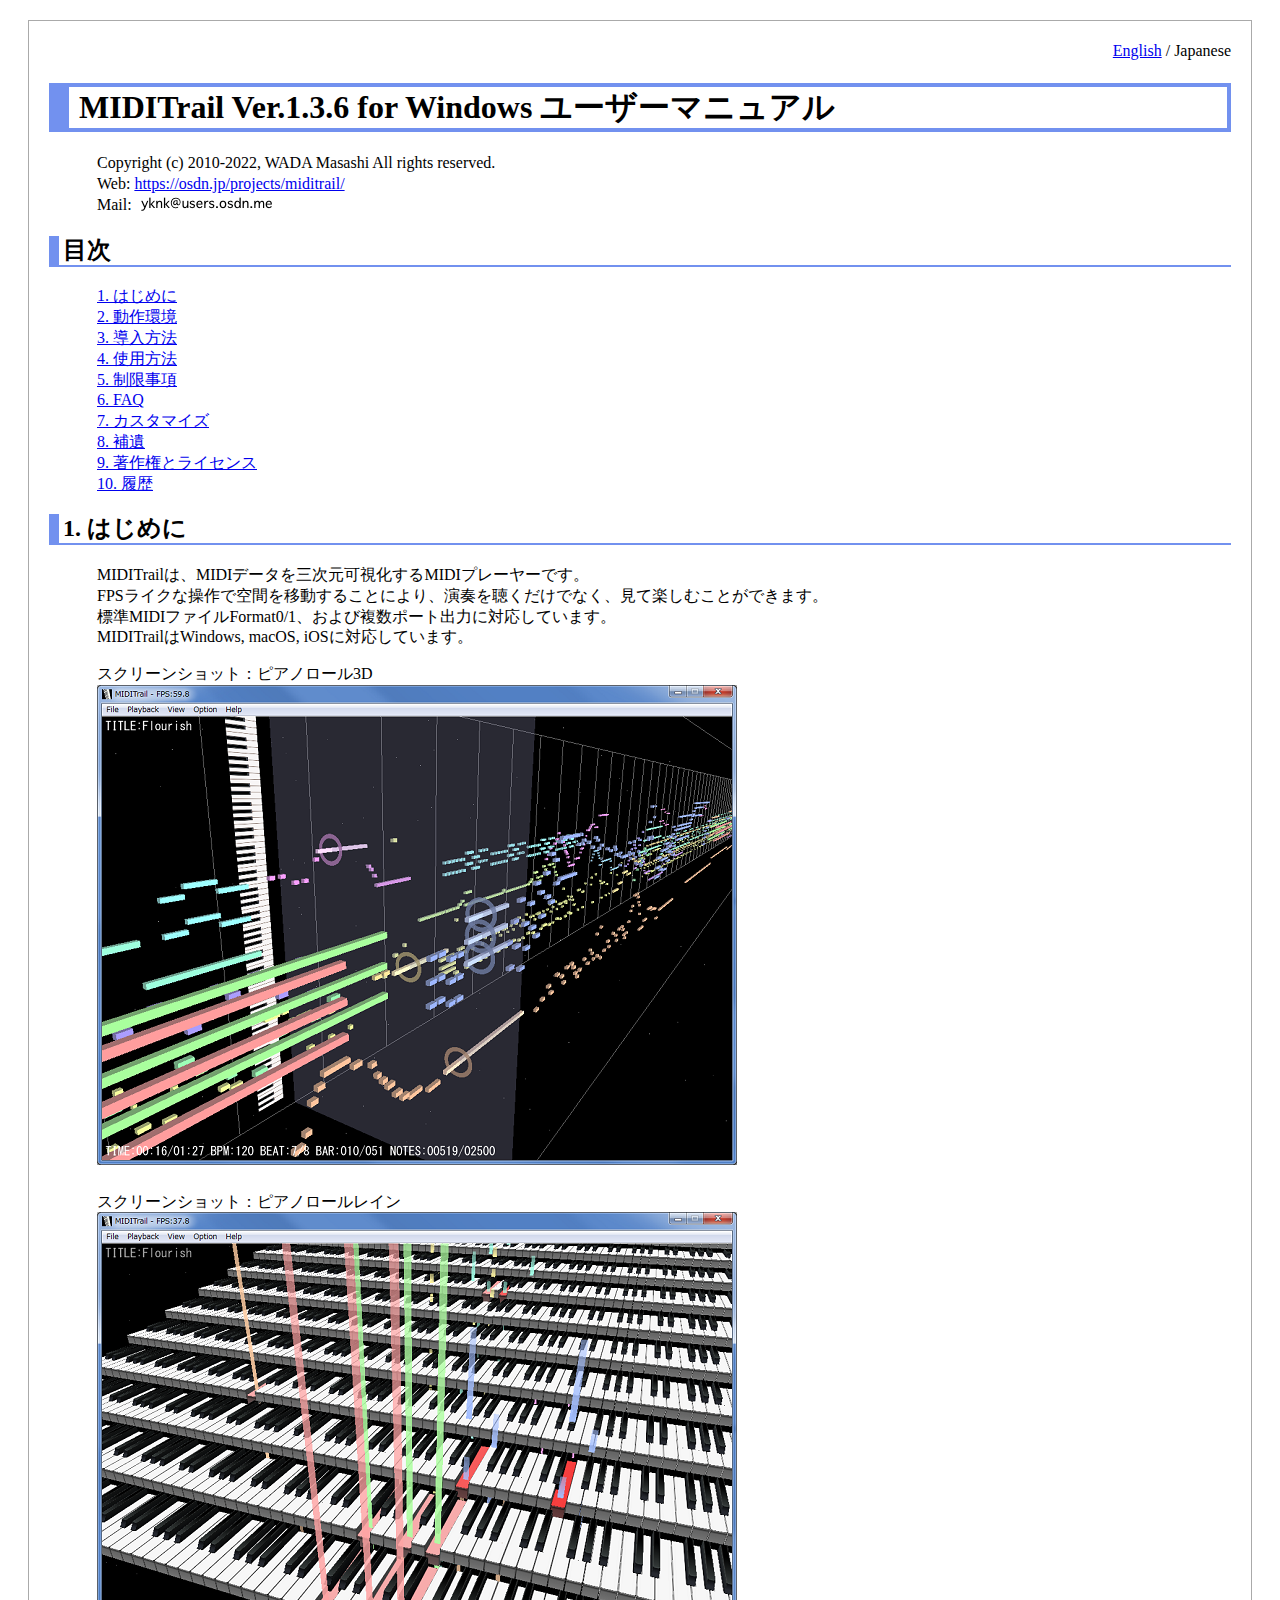
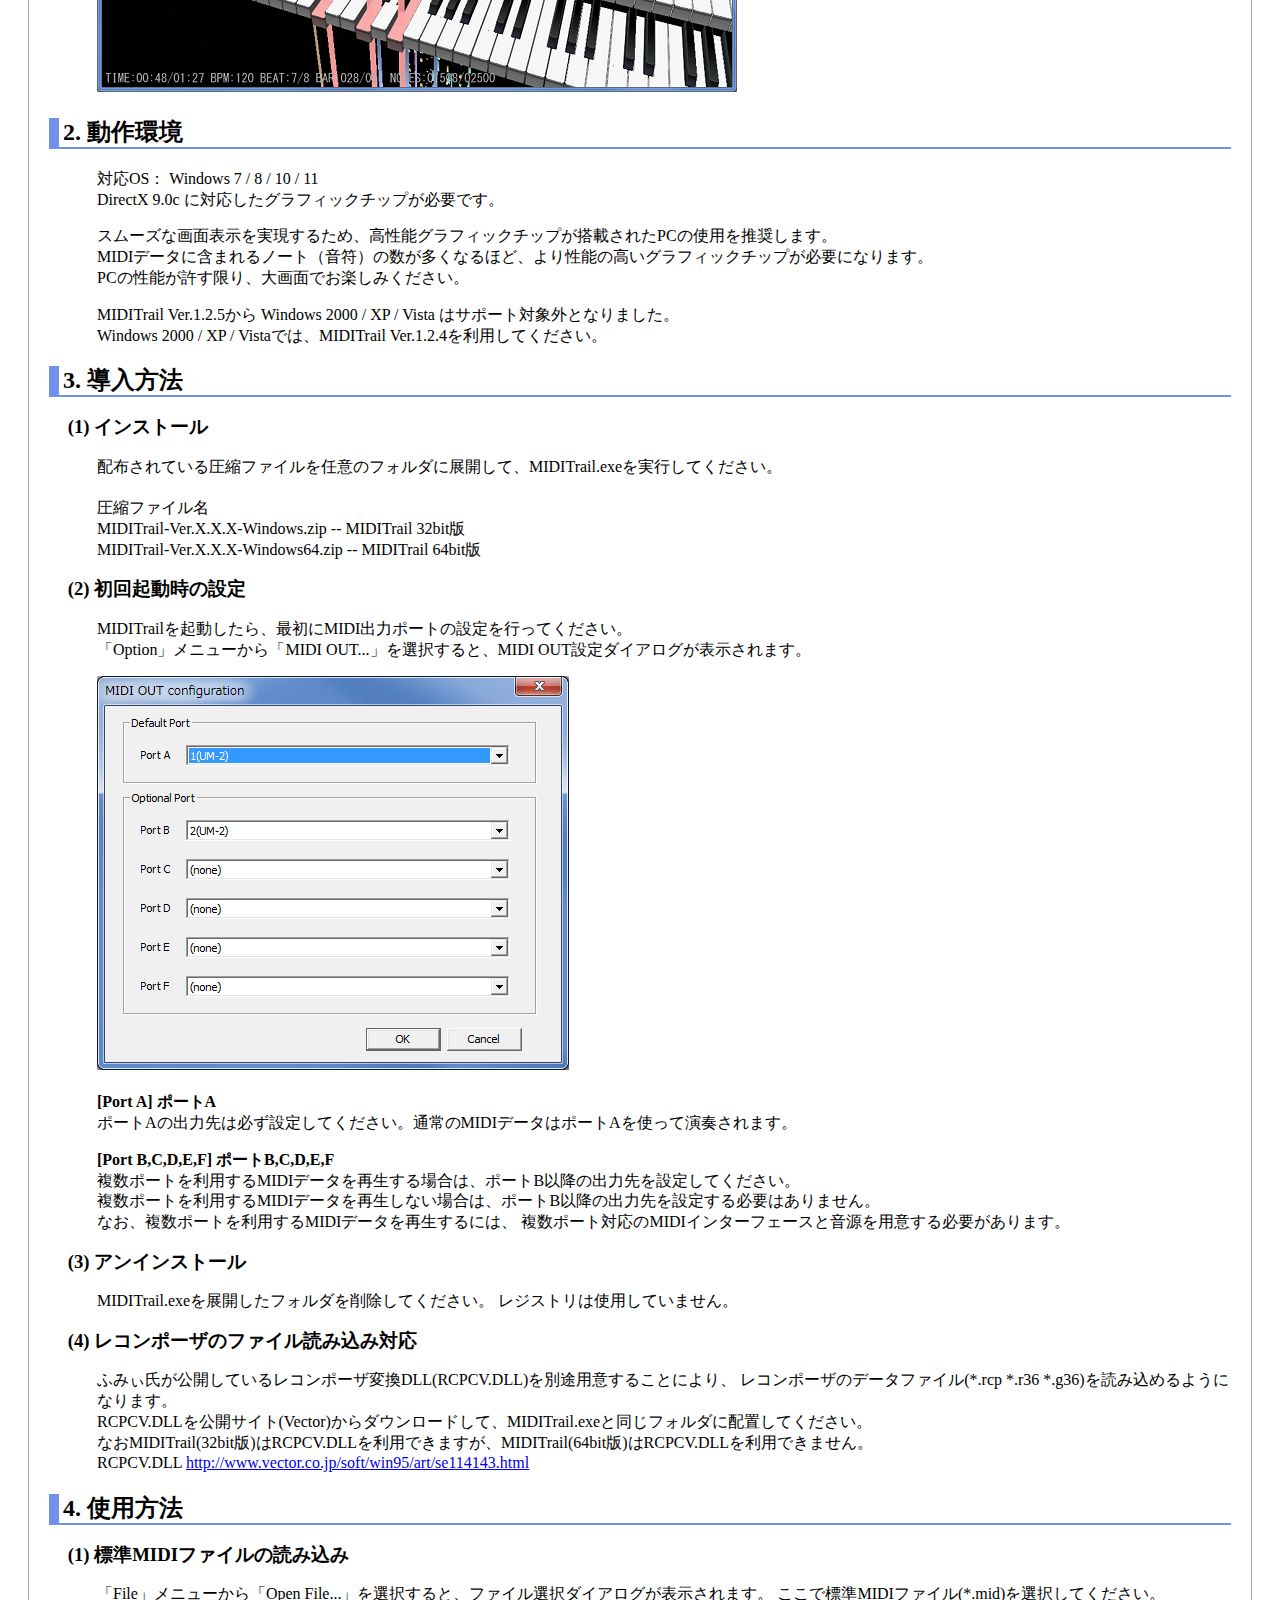
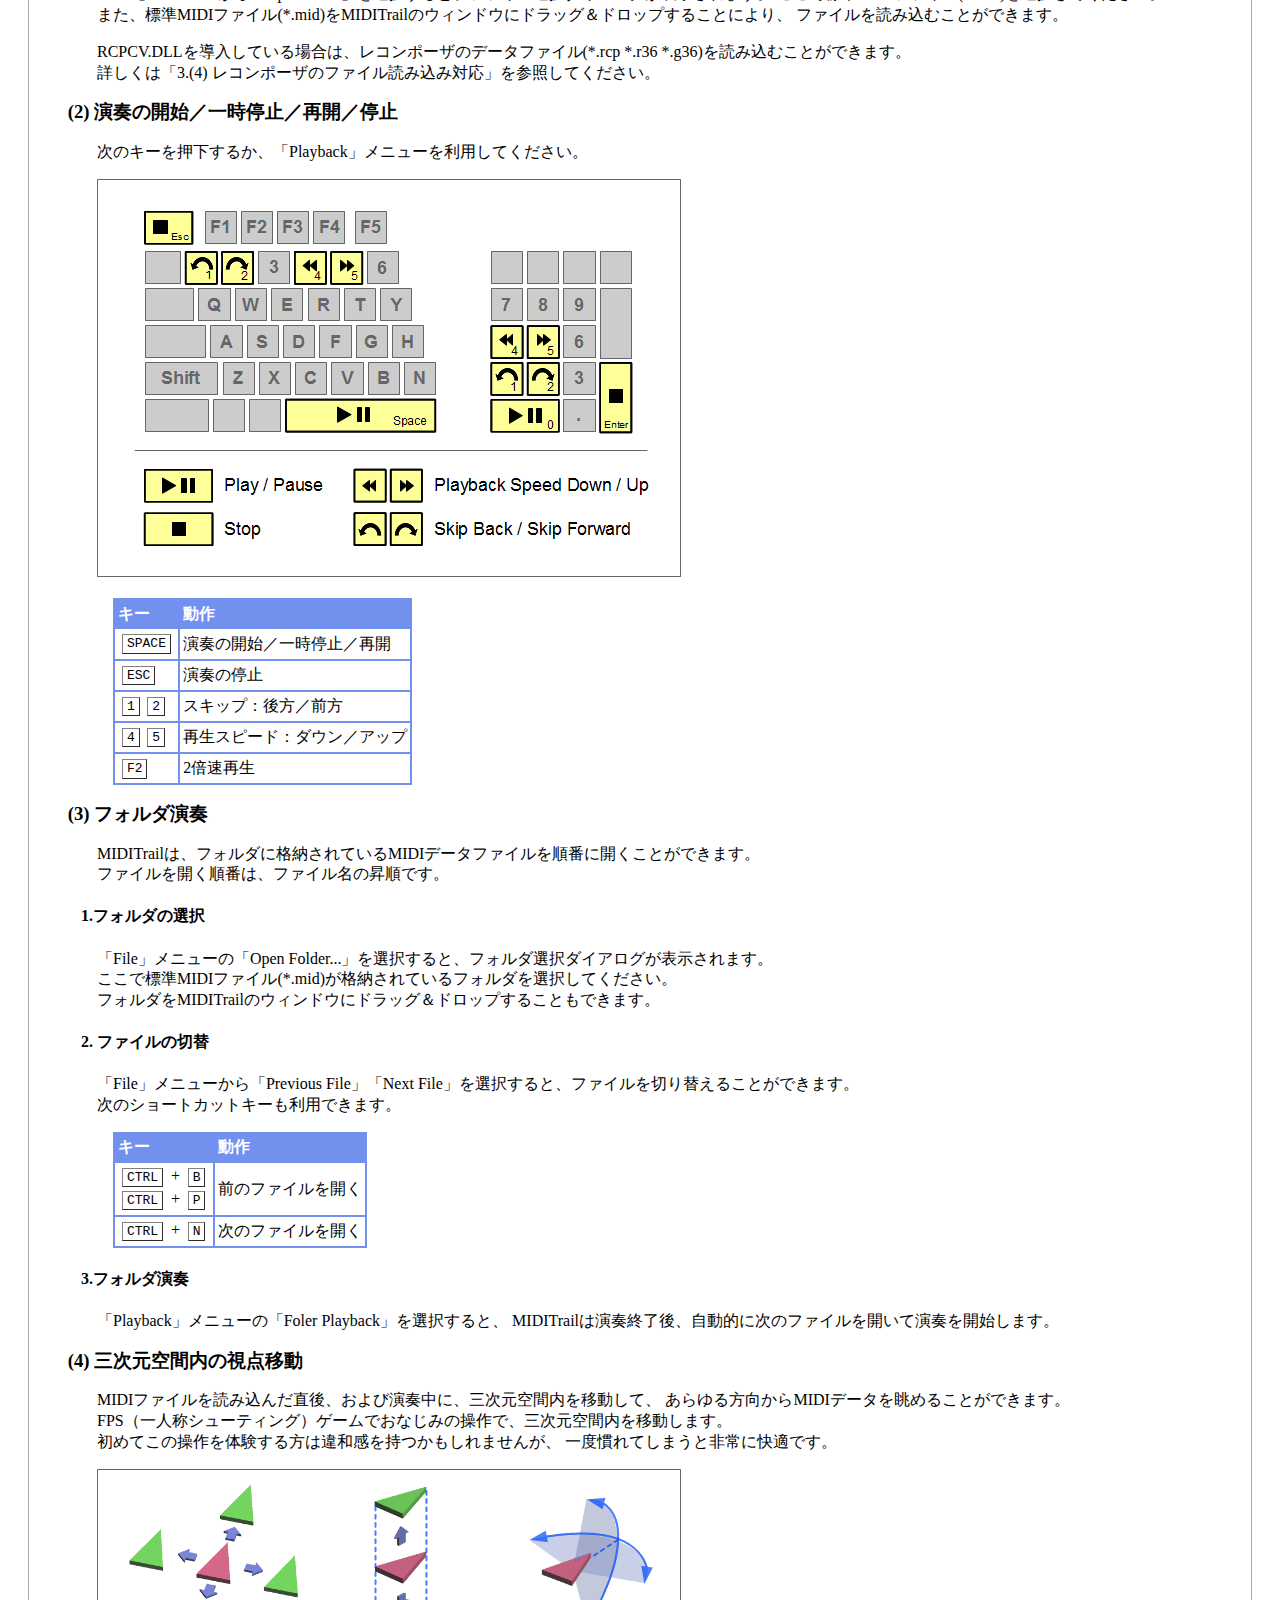
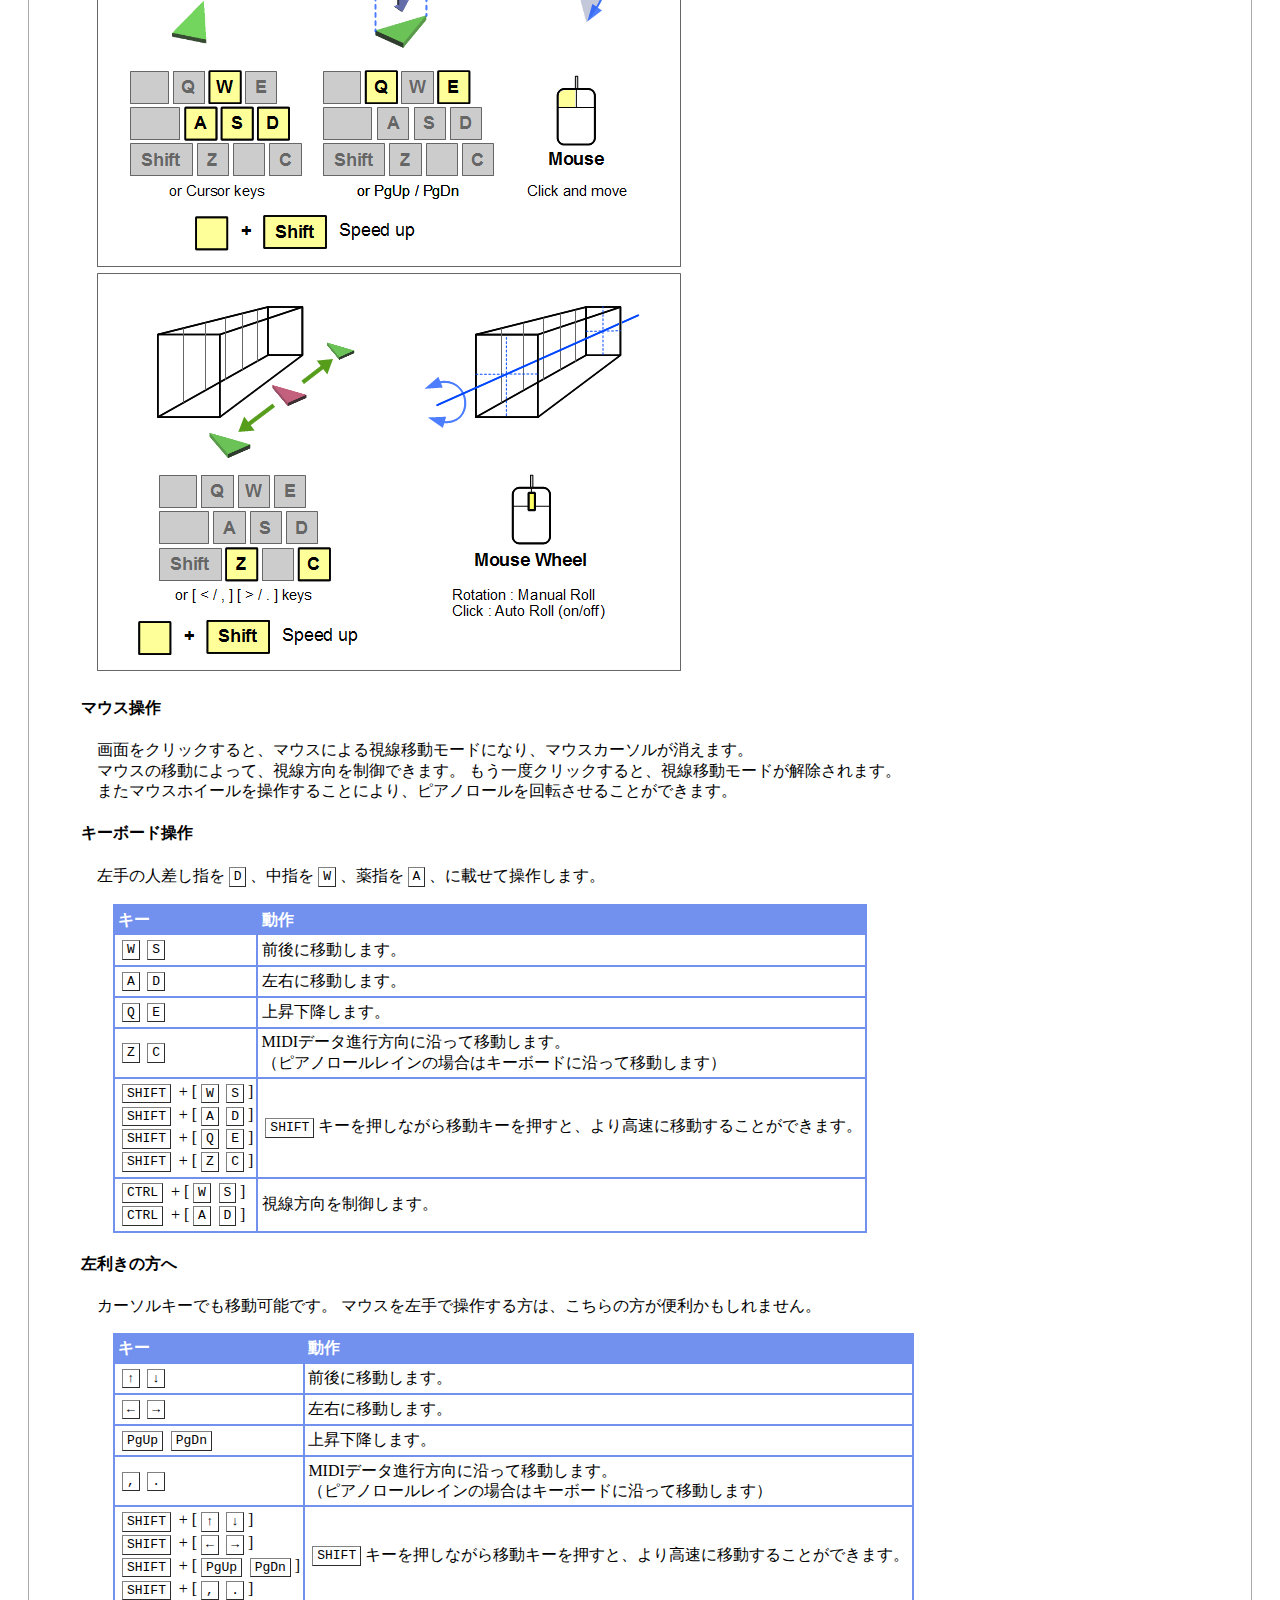
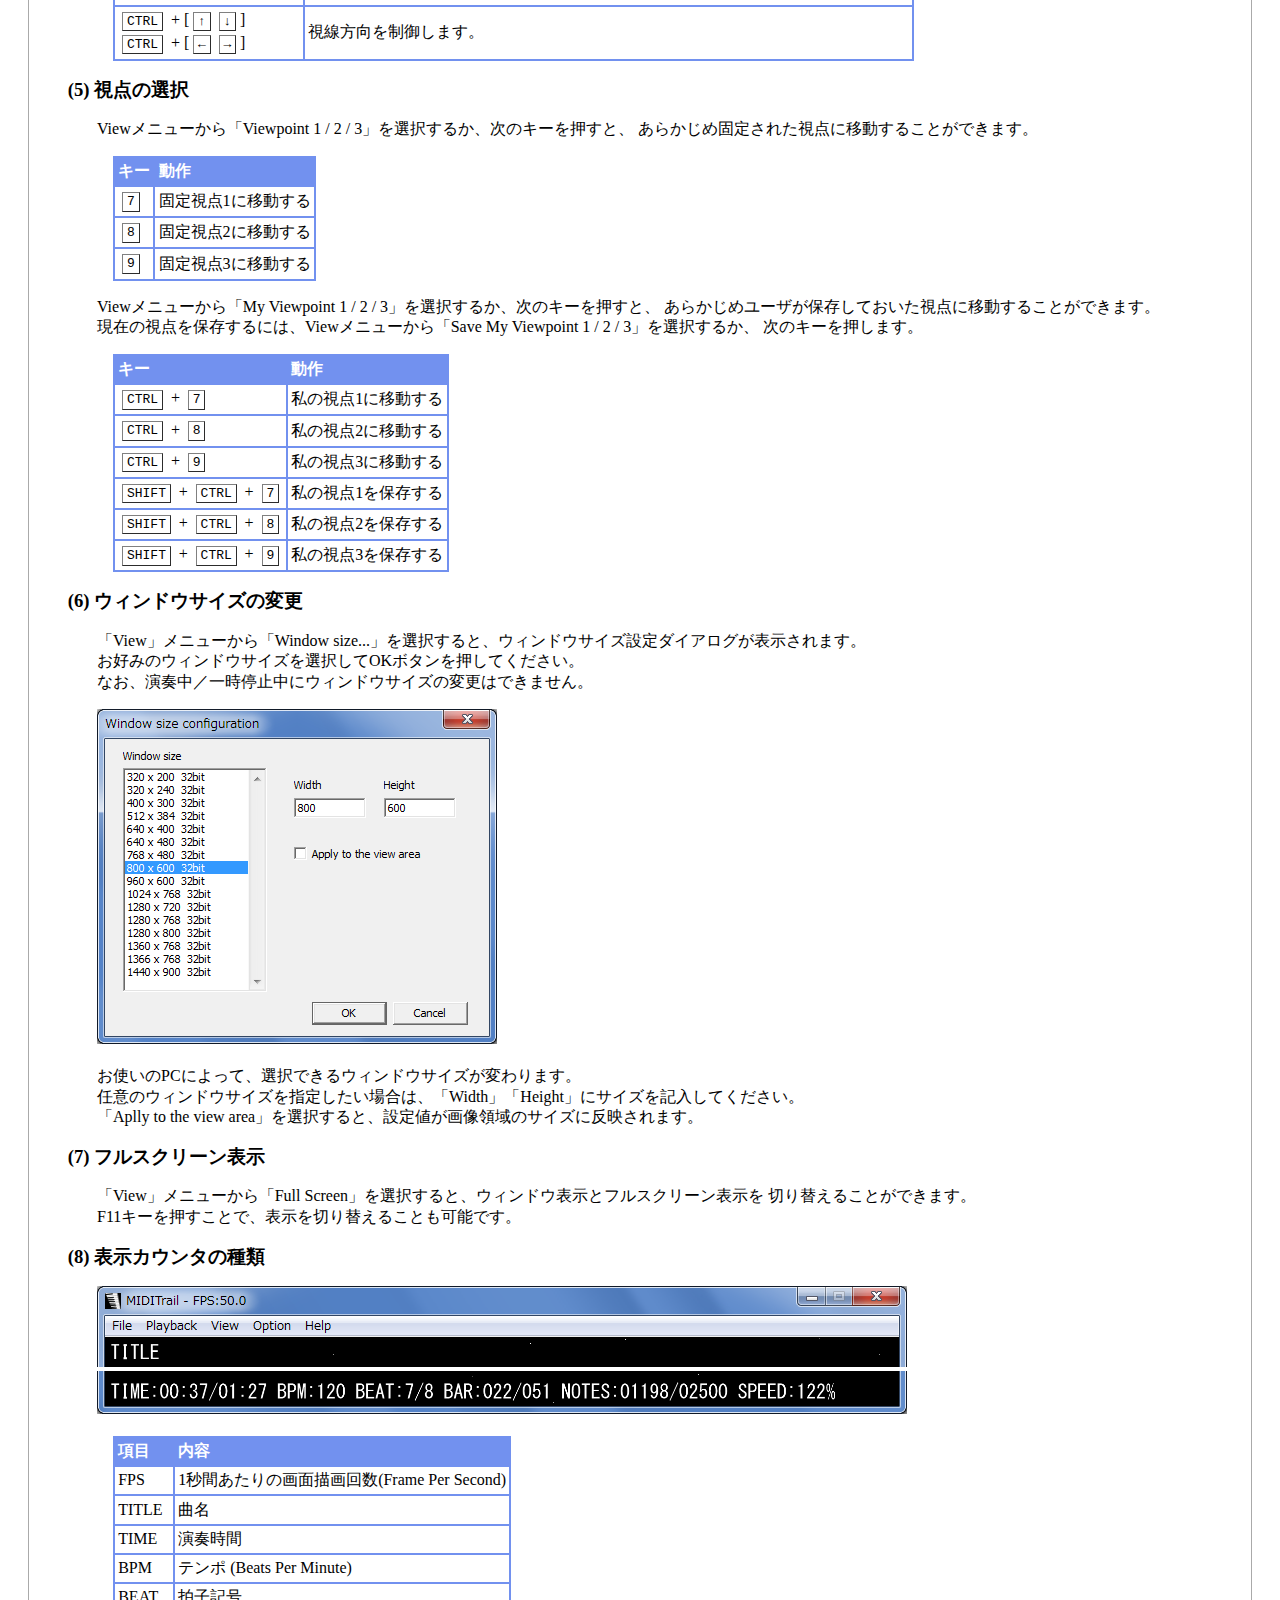
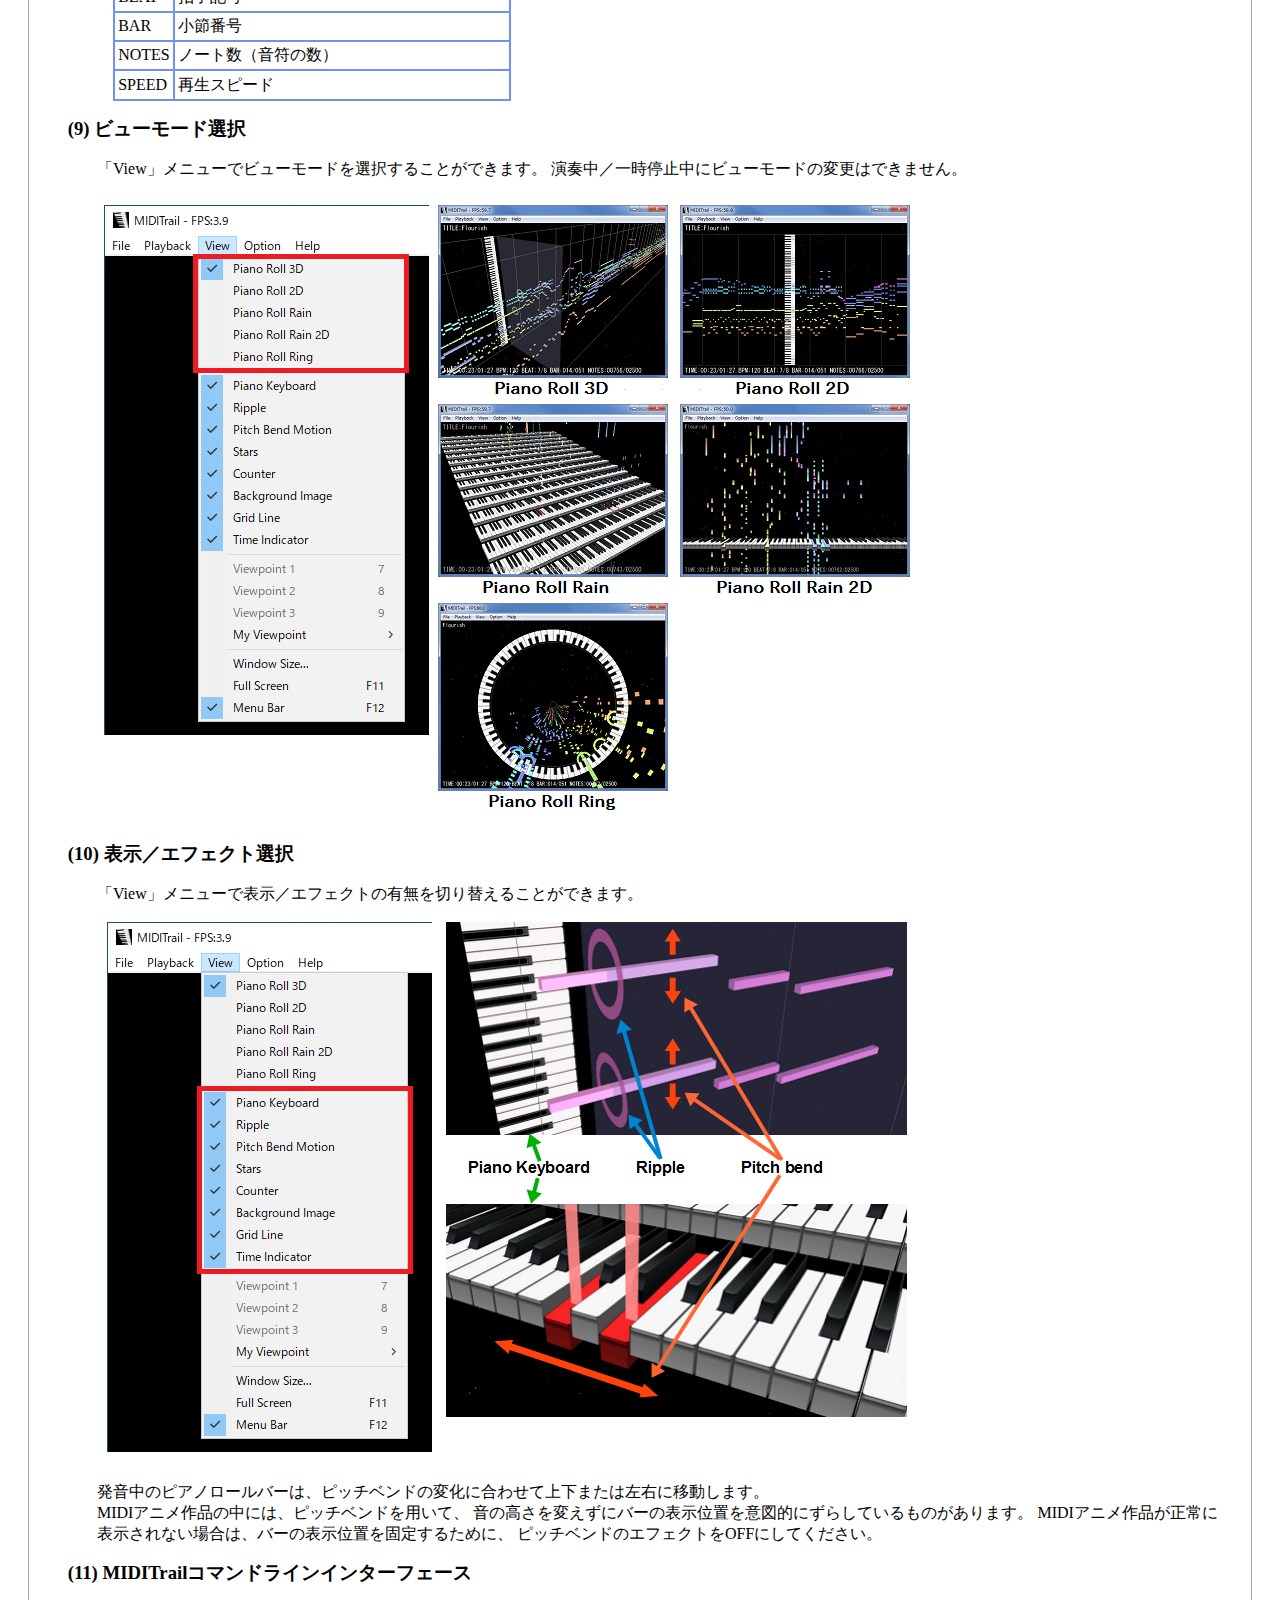
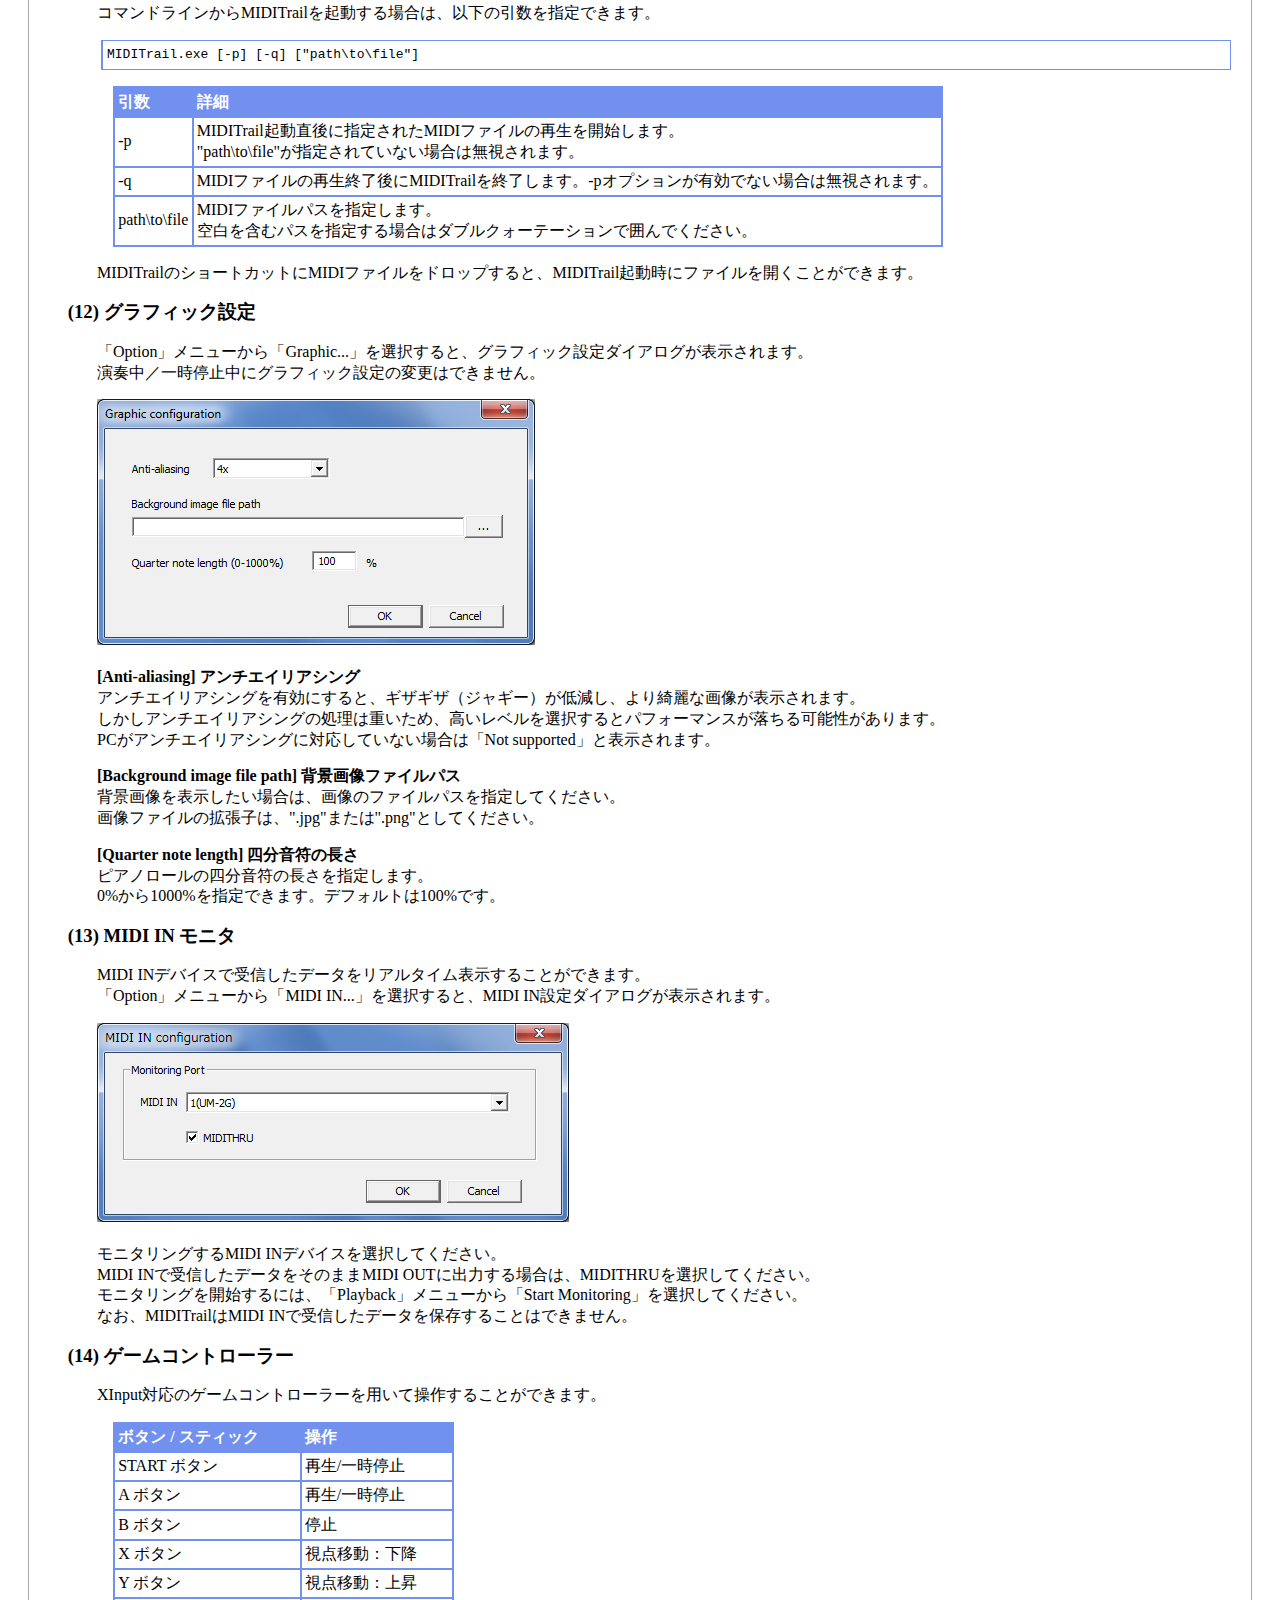
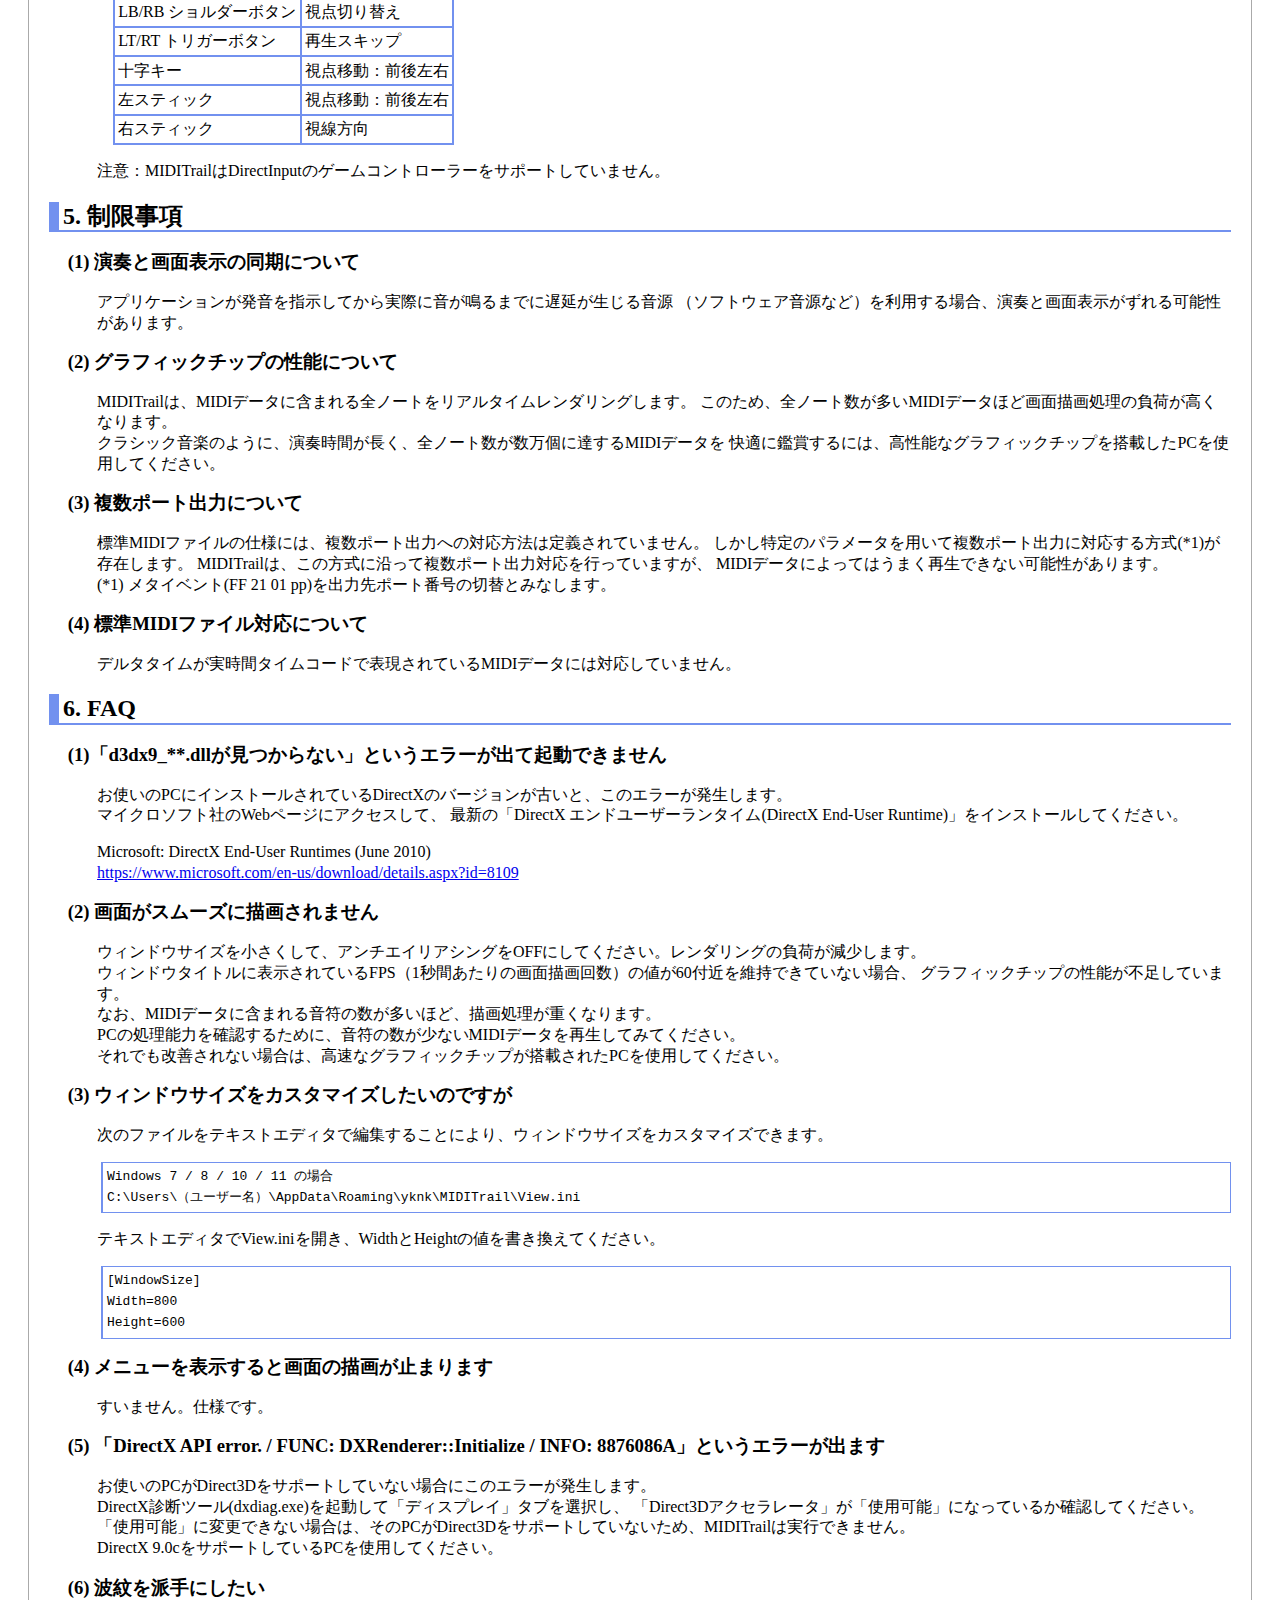
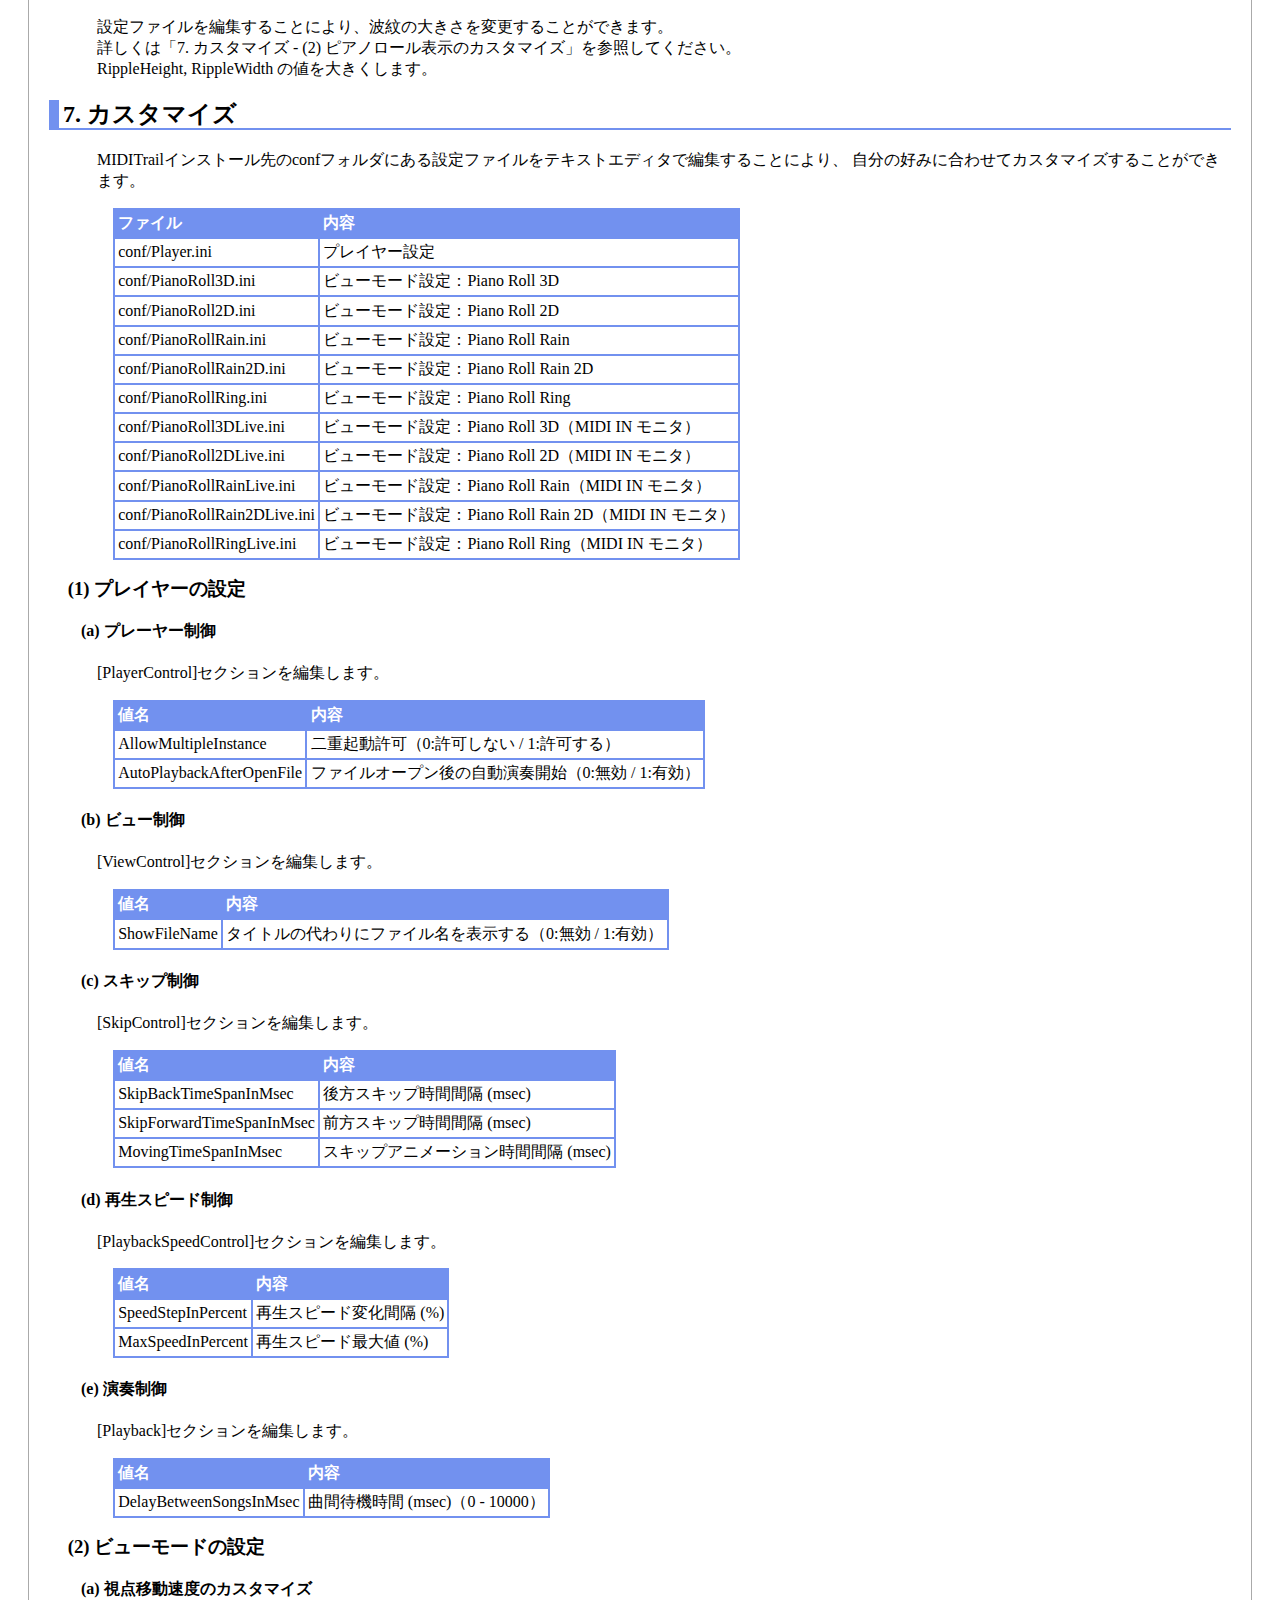
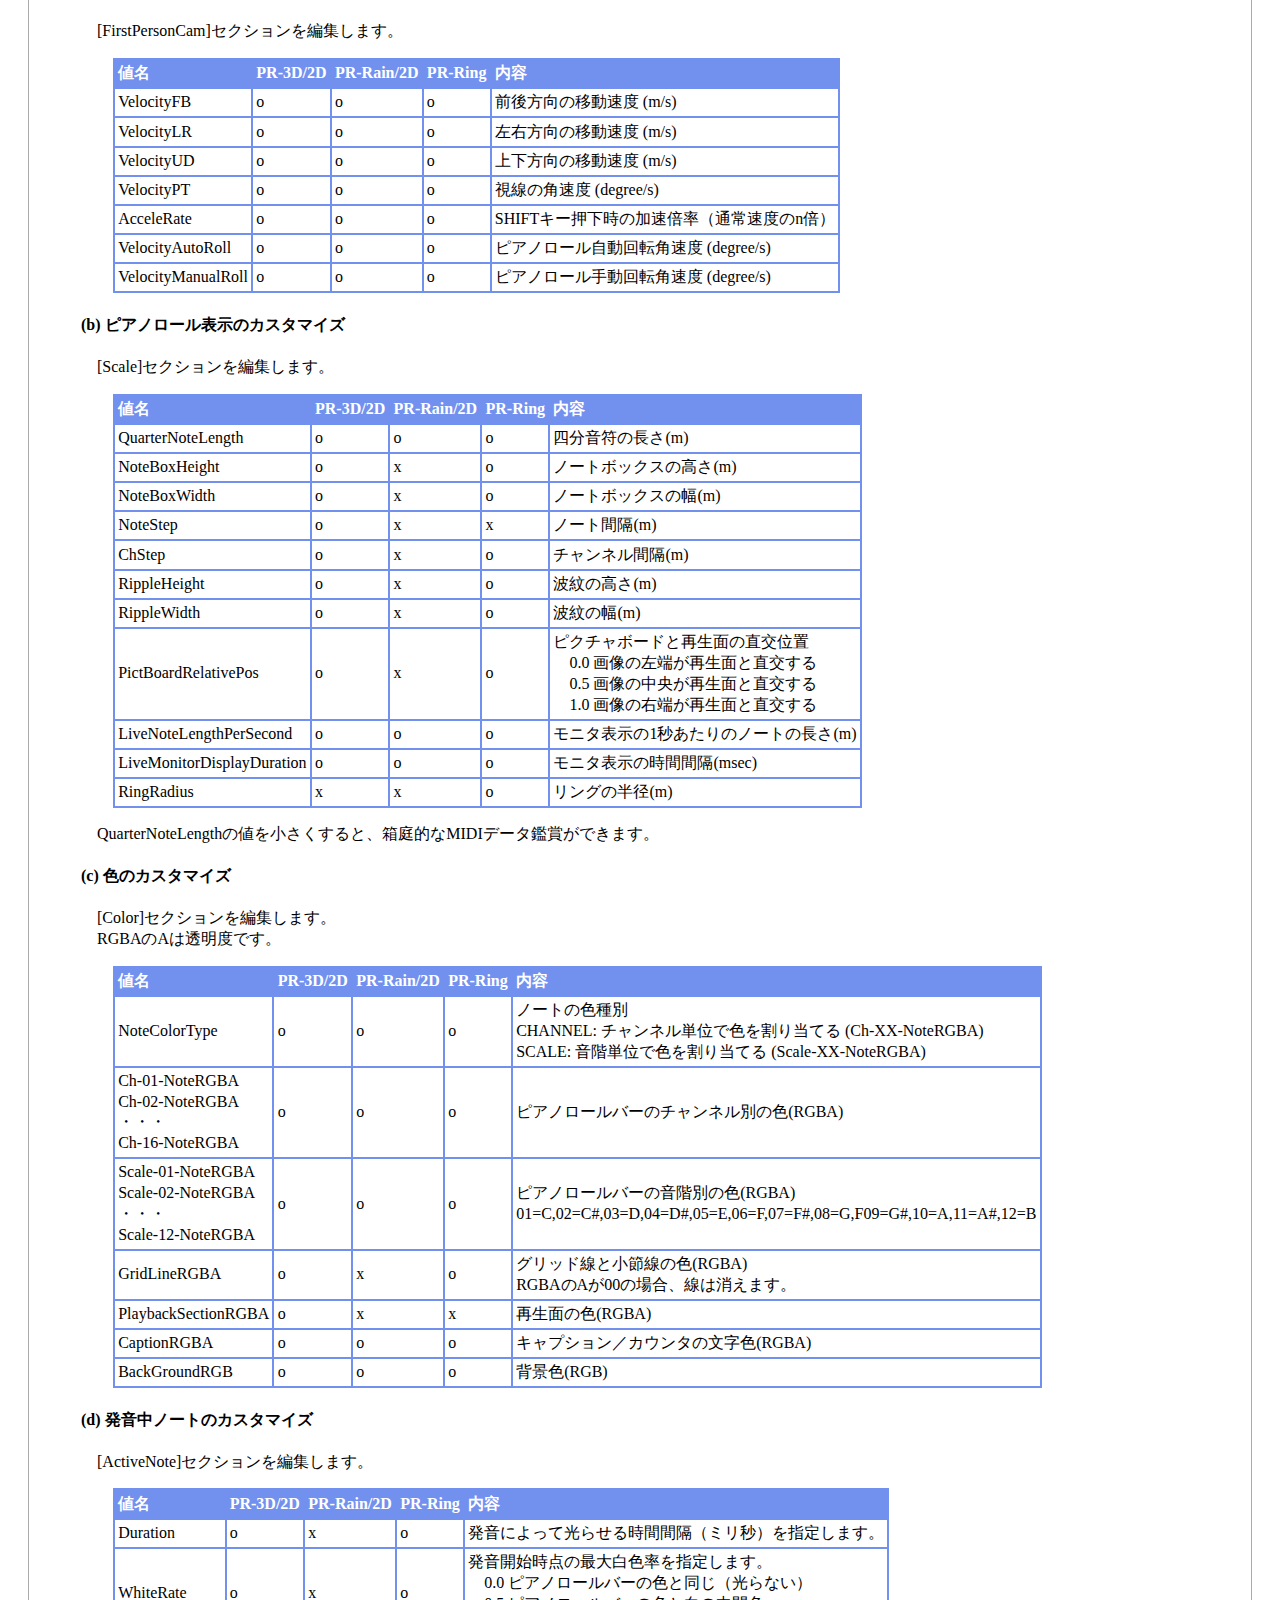
<file: Resources/doc/MANUAL.ja.html>
<!DOCTYPE html PUBLIC "-//W3C//DTD HTML 4.01//EN" "http://www.w3.org/TR/html4/strict.dtd">
<html>
<head>
<meta http-equiv="content-type" content="text/html; charset=UTF-8">
<meta http-equiv="Content-Language" content="ja">
<link rel="stylesheet" href="Files/doc.css" type="text/css">
<title>MIDITrail Ver.1.3.6 for Windows ユーザーマニュアル</title>
</head>
<body>

<div class="contents">

<div class="selectlangs">
<a href="MANUAL.en.html">English</a> / Japanese
</div>

<h1>MIDITrail Ver.1.3.6 for Windows ユーザーマニュアル</h1>

<p>
Copyright (c) 2010-2022, WADA Masashi All rights reserved.<br>
Web: <a href="https://osdn.jp/projects/miditrail/">https://osdn.jp/projects/miditrail/</a><br>
Mail: <img src="Files/mail.png" align="top"><br>
</p>

<!-- ************************************************************* -->

<h2>目次</h2>

<p>
<a href="#introduction">1. はじめに</a><br>
<a href="#system">2. 動作環境</a><br>
<a href="#install">3. 導入方法</a><br>
<a href="#usage">4. 使用方法</a><br>
<a href="#restriction">5. 制限事項</a><br>
<a href="#faq">6. FAQ</a><br>
<a href="#customize">7. カスタマイズ</a><br>
<a href="#appendix">8. 補遺</a><br>
<a href="#license">9. 著作権とライセンス</a><br>
<a href="#history">10. 履歴</a><br>
</p>

<!-- ************************************************************* -->

<h2><a name="introduction"></a>1. はじめに</h2>

<p>
MIDITrailは、MIDIデータを三次元可視化するMIDIプレーヤーです。<br>
FPSライクな操作で空間を移動することにより、演奏を聴くだけでなく、見て楽しむことができます。<br>
標準MIDIファイルFormat0/1、および複数ポート出力に対応しています。<br>
MIDITrailはWindows, macOS, iOSに対応しています。
</p>
<p>
スクリーンショット：ピアノロール3D<br>
<img src="Files/ScreenShot1.png"><br>
<br>
スクリーンショット：ピアノロールレイン<br>
<img src="Files/ScreenShot2.png"><br>
</p>

<!-- ************************************************************* -->
<h2><a name="system"></a>2. 動作環境</h2>

<p>
対応OS： Windows 7 / 8 / 10 / 11<br>
DirectX 9.0c に対応したグラフィックチップが必要です。<br>
</p>
<p>
スムーズな画面表示を実現するため、高性能グラフィックチップが搭載されたPCの使用を推奨します。<br>
MIDIデータに含まれるノート（音符）の数が多くなるほど、より性能の高いグラフィックチップが必要になります。<br>
PCの性能が許す限り、大画面でお楽しみください。
</p>
<p>
MIDITrail Ver.1.2.5から Windows 2000 / XP / Vista はサポート対象外となりました。<br>
Windows 2000 / XP / Vistaでは、MIDITrail Ver.1.2.4を利用してください。
</p>

<!-- ************************************************************* -->
<h2><a name="install"></a>3. 導入方法</h2>

<h3>(1) インストール</h3>
<p>
配布されている圧縮ファイルを任意のフォルダに展開して、MIDITrail.exeを実行してください。<br>
<br>
圧縮ファイル名<br>
MIDITrail-Ver.X.X.X-Windows.zip   -- MIDITrail 32bit版<br>
MIDITrail-Ver.X.X.X-Windows64.zip -- MIDITrail 64bit版<br>
</p>

<h3>(2) 初回起動時の設定</h3>
<p>
MIDITrailを起動したら、最初にMIDI出力ポートの設定を行ってください。<br>
「Option」メニューから「MIDI OUT...」を選択すると、MIDI OUT設定ダイアログが表示されます。<br>
</p>
<p>
<img src="Files/MIDIOUT.png"><br>
</p>
<p>
<b>[Port A] ポートA</b><br>
ポートAの出力先は必ず設定してください。通常のMIDIデータはポートAを使って演奏されます。
</p>
<p>
<b>[Port B,C,D,E,F] ポートB,C,D,E,F</b><br>
複数ポートを利用するMIDIデータを再生する場合は、ポートB以降の出力先を設定してください。<br>
複数ポートを利用するMIDIデータを再生しない場合は、ポートB以降の出力先を設定する必要はありません。<br>
なお、複数ポートを利用するMIDIデータを再生するには、
複数ポート対応のMIDIインターフェースと音源を用意する必要があります。
</p>

<h3>(3) アンインストール</h3>
<p>
MIDITrail.exeを展開したフォルダを削除してください。
レジストリは使用していません。
</p>

<h3>(4) レコンポーザのファイル読み込み対応</h3>
<p>
ふみぃ氏が公開しているレコンポーザ変換DLL(RCPCV.DLL)を別途用意することにより、
レコンポーザのデータファイル(*.rcp *.r36 *.g36)を読み込めるようになります。<br>
RCPCV.DLLを公開サイト(Vector)からダウンロードして、MIDITrail.exeと同じフォルダに配置してください。<br>
なおMIDITrail(32bit版)はRCPCV.DLLを利用できますが、MIDITrail(64bit版)はRCPCV.DLLを利用できません。<br>
RCPCV.DLL <a href="http://www.vector.co.jp/soft/win95/art/se114143.html">http://www.vector.co.jp/soft/win95/art/se114143.html</a>
</p>

<!-- ************************************************************* -->
<h2><a name="usage"></a>4. 使用方法</h2>

<h3>(1) 標準MIDIファイルの読み込み</h3>
<p>
「File」メニューから「Open File...」を選択すると、ファイル選択ダイアログが表示されます。
ここで標準MIDIファイル(*.mid)を選択してください。<br>
また、標準MIDIファイル(*.mid)をMIDITrailのウィンドウにドラッグ＆ドロップすることにより、
ファイルを読み込むことができます。
</p>
<p>
RCPCV.DLLを導入している場合は、レコンポーザのデータファイル(*.rcp *.r36 *.g36)を読み込むことができます。<br>
詳しくは「3.(4) レコンポーザのファイル読み込み対応」を参照してください。
</p>

<h3>(2) 演奏の開始／一時停止／再開／停止</h3>
<p>
次のキーを押下するか、「Playback」メニューを利用してください。
</p>

<p>
<img src="Files/HowToView1.png"><br>
</p>

<p>
<table>
  <tr><th>キー</th><th>動作</th></tr>
  <tr><td><kbd>SPACE</kbd></td><td>演奏の開始／一時停止／再開</td></tr>
  <tr><td><kbd>ESC</kbd></td><td>演奏の停止</td></tr>
  <tr><td><kbd>1</kbd><kbd>2</kbd></td><td>スキップ：後方／前方</td></tr>
  <tr><td><kbd>4</kbd><kbd>5</kbd></td><td>再生スピード：ダウン／アップ</td></tr>
  <tr><td><kbd>F2</kbd></td><td>2倍速再生</td></tr>
</table>
</p>

<h3>(3) フォルダ演奏</h3>

<p>
MIDITrailは、フォルダに格納されているMIDIデータファイルを順番に開くことができます。<br>
ファイルを開く順番は、ファイル名の昇順です。<br>
</p>

<h4>1.フォルダの選択</h4>
<p>
「File」メニューの「Open Folder...」を選択すると、フォルダ選択ダイアログが表示されます。<br>
ここで標準MIDIファイル(*.mid)が格納されているフォルダを選択してください。<br>
フォルダをMIDITrailのウィンドウにドラッグ＆ドロップすることもできます。<br>
</p>

<h4>2. ファイルの切替</h4>
<p>
「File」メニューから「Previous File」「Next File」を選択すると、ファイルを切り替えることができます。<br>
次のショートカットキーも利用できます。<br>
</p>
<p>
<table>
  <tr><th>キー</th><th>動作</th></tr>
  <tr><td><kbd>CTRL</kbd> + <kbd>B</kbd><br>
          <kbd>CTRL</kbd> + <kbd>P</kbd></td>
      <td>前のファイルを開く</td>
  </tr>
  <tr><td><kbd>CTRL</kbd> + <kbd>N</kbd></td>
      <td>次のファイルを開く</td>
  </tr>
</table>
</p>

<h4>3.フォルダ演奏</h4>
<p>
「Playback」メニューの「Foler Playback」を選択すると、
MIDITrailは演奏終了後、自動的に次のファイルを開いて演奏を開始します。
</p>


<h3>(4) 三次元空間内の視点移動</h3>
<p>
MIDIファイルを読み込んだ直後、および演奏中に、三次元空間内を移動して、
あらゆる方向からMIDIデータを眺めることができます。<br>
FPS（一人称シューティング）ゲームでおなじみの操作で、三次元空間内を移動します。<br>
初めてこの操作を体験する方は違和感を持つかもしれませんが、
一度慣れてしまうと非常に快適です。
</p>

<p>
<img src="Files/HowToView2.png"><br>
<img src="Files/HowToView3.png"><br>
</p>

<h4>マウス操作</h4>
<p>
画面をクリックすると、マウスによる視線移動モードになり、マウスカーソルが消えます。<br>
マウスの移動によって、視線方向を制御できます。
もう一度クリックすると、視線移動モードが解除されます。<br>
またマウスホイールを操作することにより、ピアノロールを回転させることができます。
</p>

<h4>キーボード操作</h4>
<p>
左手の人差し指を<kbd>D</kbd>、中指を<kbd>W</kbd>、薬指を<kbd>A</kbd>、に載せて操作します。
</p>
<p>
<table>
  <tr><th>キー</th><th>動作</th></tr>
  <tr><td><kbd>W</kbd><kbd>S</kbd></td><td>前後に移動します。</td></tr>
  <tr><td><kbd>A</kbd><kbd>D</kbd></td><td>左右に移動します。</td></tr>
  <tr><td><kbd>Q</kbd><kbd>E</kbd></td><td>上昇下降します。</td></tr>
  <tr><td><kbd>Z</kbd><kbd>C</kbd></td><td>MIDIデータ進行方向に沿って移動します。<br>
（ピアノロールレインの場合はキーボードに沿って移動します）</td></tr>
  <tr>
    <td>
      <kbd>SHIFT</kbd> + [<kbd>W</kbd><kbd>S</kbd>]<br>
      <kbd>SHIFT</kbd> + [<kbd>A</kbd><kbd>D</kbd>]<br>
      <kbd>SHIFT</kbd> + [<kbd>Q</kbd><kbd>E</kbd>]<br>
      <kbd>SHIFT</kbd> + [<kbd>Z</kbd><kbd>C</kbd>]
    </td>
    <td><kbd>SHIFT</kbd>キーを押しながら移動キーを押すと、より高速に移動することができます。</td>
  </tr>
  <tr>
    <td>
      <kbd>CTRL</kbd> + [<kbd>W</kbd><kbd>S</kbd>]<br>
      <kbd>CTRL</kbd> + [<kbd>A</kbd><kbd>D</kbd>]
    </td>
  <td>視線方向を制御します。</td>
  </tr>
</table>
</p>

<h4>左利きの方へ</h4>

<p>
カーソルキーでも移動可能です。
マウスを左手で操作する方は、こちらの方が便利かもしれません。
</p>
<p>
<table>
  <tr><th>キー</th><th>動作</th></tr>
  <tr><td><kbd>↑</kbd><kbd>↓</kbd></td><td>前後に移動します。</td></tr>
  <tr><td><kbd>←</kbd><kbd>→</kbd></td><td>左右に移動します。</td></tr>
  <tr><td><kbd>PgUp</kbd><kbd>PgDn</kbd></td><td>上昇下降します。</td></tr>
  <tr><td><kbd>,</kbd><kbd>.</kbd></td><td>MIDIデータ進行方向に沿って移動します。<br>
（ピアノロールレインの場合はキーボードに沿って移動します）</td></tr>
  <tr>
    <td>
      <kbd>SHIFT</kbd> + [<kbd>↑</kbd><kbd>↓</kbd>]<br>
      <kbd>SHIFT</kbd> + [<kbd>←</kbd><kbd>→</kbd>]<br>
      <kbd>SHIFT</kbd> + [<kbd>PgUp</kbd><kbd>PgDn</kbd>]<br>
      <kbd>SHIFT</kbd> + [<kbd>,</kbd><kbd>.</kbd>]
    </td>
    <td><kbd>SHIFT</kbd>キーを押しながら移動キーを押すと、より高速に移動することができます。</td>
  </tr>
  <tr>
    <td>
      <kbd>CTRL</kbd> + [<kbd>↑</kbd><kbd>↓</kbd>]<br>
      <kbd>CTRL</kbd> + [<kbd>←</kbd><kbd>→</kbd>]
    </td>
    <td>視線方向を制御します。</td>
  </tr>
</table>
</p>

<h3>(5) 視点の選択</h3>
<p>
Viewメニューから「Viewpoint 1 / 2 / 3」を選択するか、次のキーを押すと、
あらかじめ固定された視点に移動することができます。
</p>
<p>
<table>
  <tr><th>キー</th><th>動作</th></tr>
  <tr><td><kbd>7</kbd></td><td>固定視点1に移動する</td></tr>
  <tr><td><kbd>8</kbd></td><td>固定視点2に移動する</td></tr>
  <tr><td><kbd>9</kbd></td><td>固定視点3に移動する</td></tr>
</table>
</p>
<p>
Viewメニューから「My Viewpoint 1 / 2 / 3」を選択するか、次のキーを押すと、
あらかじめユーザが保存しておいた視点に移動することができます。<br>
現在の視点を保存するには、Viewメニューから「Save My Viewpoint 1 / 2 / 3」を選択するか、
次のキーを押します。
</p>
<p>
<table>
  <tr><th>キー</th><th>動作</th></tr>
  <tr><td><kbd>CTRL</kbd> + <kbd>7</kbd></td><td>私の視点1に移動する</td></tr>
  <tr><td><kbd>CTRL</kbd> + <kbd>8</kbd></td><td>私の視点2に移動する</td></tr>
  <tr><td><kbd>CTRL</kbd> + <kbd>9</kbd></td><td>私の視点3に移動する</td></tr>
  <tr><td><kbd>SHIFT</kbd> + <kbd>CTRL</kbd> + <kbd>7</kbd></td><td>私の視点1を保存する</td></tr>
  <tr><td><kbd>SHIFT</kbd> + <kbd>CTRL</kbd> + <kbd>8</kbd></td><td>私の視点2を保存する</td></tr>
  <tr><td><kbd>SHIFT</kbd> + <kbd>CTRL</kbd> + <kbd>9</kbd></td><td>私の視点3を保存する</td></tr>
</table>
</p>

<h3>(6) ウィンドウサイズの変更</h3>
<p>
「View」メニューから「Window size...」を選択すると、ウィンドウサイズ設定ダイアログが表示されます。<br>
お好みのウィンドウサイズを選択してOKボタンを押してください。<br>
なお、演奏中／一時停止中にウィンドウサイズの変更はできません。
</p>
<p>
<img src="Files/WindowSize.png"><br>
</p>
<p>
お使いのPCによって、選択できるウィンドウサイズが変わります。<br>
任意のウィンドウサイズを指定したい場合は、「Width」「Height」にサイズを記入してください。<br>
「Aplly to the view area」を選択すると、設定値が画像領域のサイズに反映されます。<br>
</p>

<h3>(7) フルスクリーン表示</h3>
<p>
「View」メニューから「Full Screen」を選択すると、ウィンドウ表示とフルスクリーン表示を
切り替えることができます。<br>
F11キーを押すことで、表示を切り替えることも可能です。
</p>

<h3>(8) 表示カウンタの種類</h3>
<p>
<img src="Files/Counter.png"><br>
</p>
<p>
<table>
  <tr><th>項目</th><th>内容</th></tr>
  <tr><td>FPS</td><td>1秒間あたりの画面描画回数(Frame Per Second)</td></tr>
  <tr><td>TITLE</td><td>曲名</td></tr>
  <tr><td>TIME</td><td>演奏時間</td></tr>
  <tr><td>BPM</td><td>テンポ (Beats Per Minute)</td></tr>
  <tr><td>BEAT</td><td>拍子記号</td></tr>
  <tr><td>BAR</td><td>小節番号</td></tr>
  <tr><td>NOTES</td><td>ノート数（音符の数）</td></tr>
  <tr><td>SPEED</td><td>再生スピード</td></tr>
</table>
</p>

<h3>(9) ビューモード選択</h3>
<p>
「View」メニューでビューモードを選択することができます。
演奏中／一時停止中にビューモードの変更はできません。
</p>
<p>
<img src="Files/ViewMenu-Mode.png"><br>
</p>

<h3>(10) 表示／エフェクト選択</h3>
<p>
「View」メニューで表示／エフェクトの有無を切り替えることができます。
</p>
<p>
<img src="Files/ViewMenu-Effect.png"><br>
</p>
<p>
発音中のピアノロールバーは、ピッチベンドの変化に合わせて上下または左右に移動します。<br>
MIDIアニメ作品の中には、ピッチベンドを用いて、
音の高さを変えずにバーの表示位置を意図的にずらしているものがあります。
MIDIアニメ作品が正常に表示されない場合は、バーの表示位置を固定するために、
ピッチベンドのエフェクトをOFFにしてください。
</p>

<h3>(11) MIDITrailコマンドラインインターフェース</h3>
<p>
コマンドラインからMIDITrailを起動する場合は、以下の引数を指定できます。
</p>
<pre>
MIDITrail.exe [-p] [-q] ["path\to\file"]
</pre>
<p>
<table>
  <tr><th>引数</th><th>詳細</th></tr>
  <tr><td>-p</td><td>MIDITrail起動直後に指定されたMIDIファイルの再生を開始します。<br>"path\to\file"が指定されていない場合は無視されます。</td></tr>
  <tr><td>-q</td><td>MIDIファイルの再生終了後にMIDITrailを終了します。-pオプションが有効でない場合は無視されます。</td></tr>
  <tr><td>path\to\file</td><td>MIDIファイルパスを指定します。<br>空白を含むパスを指定する場合はダブルクォーテーションで囲んでください。</td></tr>
</table>
</p>
<p>
MIDITrailのショートカットにMIDIファイルをドロップすると、MIDITrail起動時にファイルを開くことができます。
</p>

<h3>(12) グラフィック設定</h3>
<p>
「Option」メニューから「Graphic...」を選択すると、グラフィック設定ダイアログが表示されます。<br>
演奏中／一時停止中にグラフィック設定の変更はできません。
</p>
<p>
<img src="Files/Graphic.png"><br>
</p>
<p>
<b>[Anti-aliasing] アンチエイリアシング</b><br>
アンチエイリアシングを有効にすると、ギザギザ（ジャギー）が低減し、より綺麗な画像が表示されます。<br>
しかしアンチエイリアシングの処理は重いため、高いレベルを選択するとパフォーマンスが落ちる可能性があります。<br>
PCがアンチエイリアシングに対応していない場合は「Not supported」と表示されます。
</p>
<p>
<b>[Background image file path] 背景画像ファイルパス</b><br>
背景画像を表示したい場合は、画像のファイルパスを指定してください。<br>
画像ファイルの拡張子は、".jpg"または".png"としてください。
</p>
<p>
<b>[Quarter note length] 四分音符の長さ</b><br>
ピアノロールの四分音符の長さを指定します。<br>
0%から1000%を指定できます。デフォルトは100%です。 
</p>

<h3>(13) MIDI IN モニタ</h3>
<p>
MIDI INデバイスで受信したデータをリアルタイム表示することができます。<br>
「Option」メニューから「MIDI IN...」を選択すると、MIDI IN設定ダイアログが表示されます。<br>
</p>
<p>
<img src="Files/MIDIIN.png"><br>
</p>
<p>
モニタリングするMIDI INデバイスを選択してください。<br>
MIDI INで受信したデータをそのままMIDI OUTに出力する場合は、MIDITHRUを選択してください。<br>
モニタリングを開始するには、「Playback」メニューから「Start Monitoring」を選択してください。<br>
なお、MIDITrailはMIDI INで受信したデータを保存することはできません。<br>
</p>

<h3>(14) ゲームコントローラー</h3>
<p>
XInput対応のゲームコントローラーを用いて操作することができます。<br>
</p>
<p>
<table>
  <tr><th>ボタン / スティック</th><th>操作</th></tr>
  <tr><td>START ボタン</td><td>再生/一時停止</td></tr>
  <tr><td>A ボタン</td><td>再生/一時停止</td></tr>
  <tr><td>B ボタン</td><td>停止</td></tr>
  <tr><td>X ボタン</td><td>視点移動：下降</td></tr>
  <tr><td>Y ボタン</td><td>視点移動：上昇</td></tr>
  <tr><td>LB/RB ショルダーボタン</td><td>視点切り替え</td></tr>
  <tr><td>LT/RT トリガーボタン</td><td>再生スキップ</td></tr>
  <tr><td>十字キー</td><td>視点移動：前後左右</td></tr>
  <tr><td>左スティック</td><td>視点移動：前後左右</td></tr>
  <tr><td>右スティック</td><td>視線方向</td></tr>
</table>
</p>
<p>
注意：MIDITrailはDirectInputのゲームコントローラーをサポートしていません。
</p>

<!-- ************************************************************* -->
<h2><a name="restriction"></a>5. 制限事項</h2>

<h3>(1) 演奏と画面表示の同期について</h3>
<p>
アプリケーションが発音を指示してから実際に音が鳴るまでに遅延が生じる音源
（ソフトウェア音源など）を利用する場合、演奏と画面表示がずれる可能性があります。
</p>

<h3>(2) グラフィックチップの性能について</h3>
<p>
MIDITrailは、MIDIデータに含まれる全ノートをリアルタイムレンダリングします。
このため、全ノート数が多いMIDIデータほど画面描画処理の負荷が高くなります。
<br>
クラシック音楽のように、演奏時間が長く、全ノート数が数万個に達するMIDIデータを
快適に鑑賞するには、高性能なグラフィックチップを搭載したPCを使用してください。
</p>

<h3>(3) 複数ポート出力について</h3>
<p>
標準MIDIファイルの仕様には、複数ポート出力への対応方法は定義されていません。
しかし特定のパラメータを用いて複数ポート出力に対応する方式(*1)が存在します。
MIDITrailは、この方式に沿って複数ポート出力対応を行っていますが、
MIDIデータによってはうまく再生できない可能性があります。
<br>
(*1) メタイベント(FF 21 01 pp)を出力先ポート番号の切替とみなします。
</p>

<h3>(4) 標準MIDIファイル対応について</h3>
<p>
デルタタイムが実時間タイムコードで表現されているMIDIデータには対応していません。
</p>

<!-- ************************************************************* -->
<h2><a name="faq"></a>6. FAQ</h2>

<h3>(1)「d3dx9_**.dllが見つからない」というエラーが出て起動できません</h3>
<p>
お使いのPCにインストールされているDirectXのバージョンが古いと、このエラーが発生します。<br>
マイクロソフト社のWebページにアクセスして、
最新の「DirectX エンドユーザーランタイム(DirectX End-User Runtime)」をインストールしてください。
</p>
<p>
Microsoft: DirectX End-User Runtimes (June 2010)<br>
<a href="https://www.microsoft.com/en-us/download/details.aspx?id=8109">https://www.microsoft.com/en-us/download/details.aspx?id=8109</a>
</p>

<h3>(2) 画面がスムーズに描画されません</h3>
<p>
ウィンドウサイズを小さくして、アンチエイリアシングをOFFにしてください。レンダリングの負荷が減少します。<br>
ウィンドウタイトルに表示されているFPS（1秒間あたりの画面描画回数）の値が60付近を維持できていない場合、
グラフィックチップの性能が不足しています。<br>
なお、MIDIデータに含まれる音符の数が多いほど、描画処理が重くなります。<br>
PCの処理能力を確認するために、音符の数が少ないMIDIデータを再生してみてください。<br>
それでも改善されない場合は、高速なグラフィックチップが搭載されたPCを使用してください。<br>
</p>

<h3>(3) ウィンドウサイズをカスタマイズしたいのですが</h3>
<p>
次のファイルをテキストエディタで編集することにより、ウィンドウサイズをカスタマイズできます。
</p>
<pre>
Windows 7 / 8 / 10 / 11 の場合
C:\Users\（ユーザー名）\AppData\Roaming\yknk\MIDITrail\View.ini
</pre>
<p>
テキストエディタでView.iniを開き、WidthとHeightの値を書き換えてください。
</p>
<pre>
[WindowSize]
Width=800
Height=600
</pre>

<h3>(4) メニューを表示すると画面の描画が止まります</h3>
<p>
すいません。仕様です。<br>
</p>

<h3>(5) 「DirectX API error. / FUNC: DXRenderer::Initialize / INFO: 8876086A」というエラーが出ます</h3>
<p>
お使いのPCがDirect3Dをサポートしていない場合にこのエラーが発生します。<br>
DirectX診断ツール(dxdiag.exe)を起動して「ディスプレイ」タブを選択し、
「Direct3Dアクセラレータ」が「使用可能」になっているか確認してください。<br>
「使用可能」に変更できない場合は、そのPCがDirect3Dをサポートしていないため、MIDITrailは実行できません。<br>
DirectX 9.0cをサポートしているPCを使用してください。
</p>

<h3>(6) 波紋を派手にしたい</h3>
<p>
設定ファイルを編集することにより、波紋の大きさを変更することができます。<br>
詳しくは「7. カスタマイズ - (2) ピアノロール表示のカスタマイズ」を参照してください。<br>
RippleHeight, RippleWidth の値を大きくします。
</p>

<!-- ************************************************************* -->
<h2><a name="customize"></a>7. カスタマイズ</h2>

<p>
MIDITrailインストール先のconfフォルダにある設定ファイルをテキストエディタで編集することにより、
自分の好みに合わせてカスタマイズすることができます。
</p>
<table>
  <tr><th>ファイル</th><th>内容</th></tr>
  <tr><td>conf/Player.ini</td><td>プレイヤー設定</td></tr>
  <tr><td>conf/PianoRoll3D.ini</td><td>ビューモード設定：Piano Roll 3D</td></tr>
  <tr><td>conf/PianoRoll2D.ini</td><td>ビューモード設定：Piano Roll 2D</td></tr>
  <tr><td>conf/PianoRollRain.ini</td><td>ビューモード設定：Piano Roll Rain</td></tr>
  <tr><td>conf/PianoRollRain2D.ini</td><td>ビューモード設定：Piano Roll Rain 2D</td></tr>
  <tr><td>conf/PianoRollRing.ini</td><td>ビューモード設定：Piano Roll Ring</td></tr>
  <tr><td>conf/PianoRoll3DLive.ini</td><td>ビューモード設定：Piano Roll 3D（MIDI IN モニタ）</td></tr>
  <tr><td>conf/PianoRoll2DLive.ini</td><td>ビューモード設定：Piano Roll 2D（MIDI IN モニタ）</td></tr>
  <tr><td>conf/PianoRollRainLive.ini</td><td>ビューモード設定：Piano Roll Rain（MIDI IN モニタ）</td></tr>
  <tr><td>conf/PianoRollRain2DLive.ini</td><td>ビューモード設定：Piano Roll Rain 2D（MIDI IN モニタ）</td></tr>
  <tr><td>conf/PianoRollRingLive.ini</td><td>ビューモード設定：Piano Roll Ring（MIDI IN モニタ）</td></tr>
</table>

<h3>(1) プレイヤーの設定 </h3>

<h4>(a) プレーヤー制御</h4>
<p>
[PlayerControl]セクションを編集します。<br>
</p>
<p>
<table>
  <tr><th>値名</th><th>内容</th></tr>
  <tr><td>AllowMultipleInstance</td><td>二重起動許可（0:許可しない / 1:許可する）</td></tr>
  <tr><td>AutoPlaybackAfterOpenFile</td><td>ファイルオープン後の自動演奏開始（0:無効 / 1:有効）</td></tr>
</table>
</p>

<h4>(b) ビュー制御</h4>
<p>
[ViewControl]セクションを編集します。<br>
</p>
<p>
<table>
  <tr><th>値名</th><th>内容</th></tr>
  <tr><td>ShowFileName</td><td>タイトルの代わりにファイル名を表示する（0:無効 / 1:有効）</td></tr>
</table>
</p>

<h4>(c) スキップ制御</h4>
<p>
[SkipControl]セクションを編集します。<br>
</p>
<p>
<table>
  <tr><th>値名</th><th>内容</th></tr>
  <tr><td>SkipBackTimeSpanInMsec</td><td>後方スキップ時間間隔 (msec)</td></tr>
  <tr><td>SkipForwardTimeSpanInMsec</td><td>前方スキップ時間間隔 (msec)</td></tr>
  <tr><td>MovingTimeSpanInMsec</td><td>スキップアニメーション時間間隔 (msec)</td></tr>
</table>
</p>

<h4>(d) 再生スピード制御</h4>
<p>
[PlaybackSpeedControl]セクションを編集します。<br>
</p>
<p>
<table>
  <tr><th>値名</th><th>内容</th></tr>
  <tr><td>SpeedStepInPercent</td><td>再生スピード変化間隔 (%)</td></tr>
  <tr><td>MaxSpeedInPercent</td><td>再生スピード最大値 (%)</td></tr>
</table>
</p>

<h4>(e) 演奏制御</h4>
<p>
[Playback]セクションを編集します。<br>
</p>
<p>
<table>
  <tr><th>値名</th><th>内容</th></tr>
  <tr><td>DelayBetweenSongsInMsec</td><td>曲間待機時間 (msec)（0 - 10000）</td></tr>
</table>
</p>

<h3>(2) ビューモードの設定</h3>

<h4>(a) 視点移動速度のカスタマイズ</h4>
<p>
[FirstPersonCam]セクションを編集します。<br>
</p>
<p>
<table>
  <tr><th>値名</th><th>PR-3D/2D</th><th>PR-Rain/2D</th><th>PR-Ring</th><th>内容</th></tr>
  <tr><td>VelocityFB</td><td>o</td><td>o</td><td>o</td><td>前後方向の移動速度 (m/s)</td></tr>
  <tr><td>VelocityLR</td><td>o</td><td>o</td><td>o</td><td>左右方向の移動速度 (m/s)</td></tr>
  <tr><td>VelocityUD</td><td>o</td><td>o</td><td>o</td><td>上下方向の移動速度 (m/s)</td></tr>
  <tr><td>VelocityPT</td><td>o</td><td>o</td><td>o</td><td>視線の角速度 (degree/s)</td></tr>
  <tr><td>AcceleRate</td><td>o</td><td>o</td><td>o</td><td>SHIFTキー押下時の加速倍率（通常速度のn倍）</td></tr>
  <tr><td>VelocityAutoRoll</td><td>o</td><td>o</td><td>o</td><td>ピアノロール自動回転角速度 (degree/s)</td></tr>
  <tr><td>VelocityManualRoll</td><td>o</td><td>o</td><td>o</td><td>ピアノロール手動回転角速度 (degree/s)</td></tr>
</table>
</p>

<h4>(b) ピアノロール表示のカスタマイズ</h4>
<p>
[Scale]セクションを編集します。<br>
</p>
<p>
<table>
  <tr><th>値名</th><th>PR-3D/2D</th><th>PR-Rain/2D</th><th>PR-Ring</th><th>内容</th></tr>
  <tr><td>QuarterNoteLength</td><td>o</td><td>o</td><td>o</td><td>四分音符の長さ(m)</td></tr>
  <tr><td>NoteBoxHeight</td><td>o</td><td>x</td><td>o</td><td>ノートボックスの高さ(m)</td></tr>
  <tr><td>NoteBoxWidth</td><td>o</td><td>x</td><td>o</td><td>ノートボックスの幅(m)</td></tr>
  <tr><td>NoteStep</td><td>o</td><td>x</td><td>x</td><td>ノート間隔(m)</td></tr>
  <tr><td>ChStep</td><td>o</td><td>x</td><td>o</td><td>チャンネル間隔(m)</td></tr>
  <tr><td>RippleHeight</td><td>o</td><td>x</td><td>o</td><td>波紋の高さ(m)</td></tr>
  <tr><td>RippleWidth</td><td>o</td><td>x</td><td>o</td><td>波紋の幅(m)</td></tr>
  <tr><td>PictBoardRelativePos</td><td>o</td><td>x</td><td>o</td><td>ピクチャボードと再生面の直交位置<br>
　0.0 画像の左端が再生面と直交する<br>　0.5 画像の中央が再生面と直交する<br>　1.0 画像の右端が再生面と直交する</td></tr>
  <tr><td>LiveNoteLengthPerSecond</td><td>o</td><td>o</td><td>o</td><td>モニタ表示の1秒あたりのノートの長さ(m)</td></tr>
  <tr><td>LiveMonitorDisplayDuration</td><td>o</td><td>o</td><td>o</td><td>モニタ表示の時間間隔(msec)</td></tr>
  <tr><td>RingRadius</td><td>x</td><td>x</td><td>o</td><td>リングの半径(m)</td></tr>
</table>
</p>
<p>
QuarterNoteLengthの値を小さくすると、箱庭的なMIDIデータ鑑賞ができます。
</p>

<h4>(c) 色のカスタマイズ</h4>
<p>
[Color]セクションを編集します。<br>
RGBAのAは透明度です。
</p>
<p>
<table>
  <tr><th>値名</th><th>PR-3D/2D</th><th>PR-Rain/2D</th><th>PR-Ring</th><th>内容</th></tr>
  <tr><td>NoteColorType</td><td>o</td><td>o</td><td>o</td><td>ノートの色種別<br>
  CHANNEL: チャンネル単位で色を割り当てる (Ch-XX-NoteRGBA)<br>
  SCALE: 音階単位で色を割り当てる (Scale-XX-NoteRGBA)</td></tr>
  <tr><td>Ch-01-NoteRGBA<br>Ch-02-NoteRGBA<br>・・・<br>Ch-16-NoteRGBA</td><td>o</td><td>o</td><td>o</td><td>ピアノロールバーのチャンネル別の色(RGBA)</td></tr>
  <tr><td>Scale-01-NoteRGBA<br>Scale-02-NoteRGBA<br>・・・<br>Scale-12-NoteRGBA</td><td>o</td><td>o</td><td>o</td><td>ピアノロールバーの音階別の色(RGBA)<br>
  01=C,02=C#,03=D,04=D#,05=E,06=F,07=F#,08=G,F09=G#,10=A,11=A#,12=B</td></tr>
  <tr><td>GridLineRGBA</td><td>o</td><td>x</td><td>o</td><td>グリッド線と小節線の色(RGBA)<br>RGBAのAが00の場合、線は消えます。</td></tr>
  <tr><td>PlaybackSectionRGBA</td><td>o</td><td>x</td><td>x</td><td>再生面の色(RGBA)</td></tr>
  <tr><td>CaptionRGBA</td><td>o</td><td>o</td><td>o</td><td>キャプション／カウンタの文字色(RGBA)</td></tr>
  <tr><td>BackGroundRGB</td><td>o</td><td>o</td><td>o</td><td>背景色(RGB)</td></tr>
</table>
</p>

<h4>(d) 発音中ノートのカスタマイズ</h4>
<p>
[ActiveNote]セクションを編集します。
</p>
<p>
<table>
  <tr><th>値名</th><th>PR-3D/2D</th><th>PR-Rain/2D</th><th>PR-Ring</th><th>内容</th></tr>
  <tr><td>Duration</td><td>o</td><td>x</td><td>o</td><td>発音によって光らせる時間間隔（ミリ秒）を指定します。</td></tr>
  <tr><td>WhiteRate</td><td>o</td><td>x</td><td>o</td><td>発音開始時点の最大白色率を指定します。<br>
　0.0 ピアノロールバーの色と同じ（光らない）<br>　0.5 ピアノロールバーの色と白の中間色<br>　1.0 白</td></tr>
  <tr><td>EmissiveRGBA</td><td>o</td><td>x</td><td>x</td><td>発音中ピアノロールバーのエミッシブ色(RGBA)<br>この値はPianoRoll2Dでは無視されます。</td></tr>
  <tr><td>SizeRatio</td><td>o</td><td>x</td><td>o</td><td>発音中ピアノロールバーのサイズ拡大率を指定します。<br>この値はMIDI INモニタでは無視されます。</td></tr>
</table>
</p>

<h4>(e) 波紋のカスタマイズ</h4>
<p>
[Ripple]セクションを編集します。
</p>
<p>
<table>
  <tr><th>値名</th><th>PR-3D/2D</th><th>PR-Rain/2D</th><th>PR-Ring</th><th>内容</th></tr>
  <tr><td>Duration</td><td>o</td><td>x</td><td>o</td><td>波紋を表示する時間間隔（ミリ秒）を指定します。</td></tr>
</table>
</p>

<h4>(f) 星のカスタマイズ</h4>
<p>
[Stars]セクションを編集します。<br>
</p>
<p>
<table>
  <tr><th>値名</th><th>PR-3D/2D</th><th>PR-Rain/2D</th><th>PR-Ring</th><th>内容</th></tr>
  <tr><td>NumberOfStars</td><td>o</td><td>o</td><td>o</td><td>描画する星の数</td></tr>
</table>
</p>

<h4>(g) ビットマップのカスタマイズ</h4>
<p>
[Bitmap]セクションを編集します。<br>
MIDITrailインストール先のdataフォルダに表示したいビットマップファイルを格納し、
そのファイル名を設定ファイルに記述してください。<br>
縦横サイズが大きすぎると、グラフィックチップによっては描画できない場合があります。
</p>
<p>
<table>
  <tr><th>値名</th><th>PR-3D/2D</th><th>PR-Rain/2D</th><th>PR-Ring</th><th>内容</th></tr>
  <tr><td>Board</td><td>o</td><td>x</td><td>o</td><td>ピクチャボードのビットマップファイル名（例："data\Board.bmp"）<br>
ピアノ鍵盤の代わりにお好みの壁紙を表示することができます。縦横サイズは任意です。<br>
設定ファイル [Scale] / PictBoardRelativePos を編集して、再生面との直交位置を調整してください。</td></tr>
  <tr><td>Ripple</td><td>o</td><td>x</td><td>o</td><td>波紋のビットマップファイル名（例："data\Ripple.bmp"）<br>
ノートONになったときに表示される波紋を変更することができます。縦横サイズは任意です。<br>
設定ファイル [Scale] / RippleHeight, RippleWidth を編集して、波紋の縦横サイズを調整してください。</td></tr>
  <tr><td>Keyboard</td><td>x</td><td>o</td><td>x</td><td>キーボードのビットマップファイル名（例："data\Keyboard.bmp"）<br>
ピアノキーボードのテクスチャ画像です。縦横サイズは変更できません。</td></tr>
</table>
</p>

<h4>(h) ピアノキーボードのカスタマイズ</h4>
<p>
[PianoKeyboard]セクションを編集します。<br>
</p>
<p>
<table>
  <tr><th>値名</th><th>PR-3D/2D</th><th>PR-Rain/2D</th><th>PR-Ring</th><th>内容</th></tr>
  <tr><td>KeyDownDuration</td><td>x</td><td>o</td><td>x</td><td>キー下降時間（ミリ秒）</td></tr>
  <tr><td>KeyUpDuration</td><td>x</td><td>o</td><td>x</td><td>キー上昇時間（ミリ秒）</td></tr>
  <tr><td>KeyboardStepY</td><td>x</td><td>o</td><td>x</td><td>キーボード配置間隔：水平方向(m)</td></tr>
  <tr><td>KeyboardStepZ</td><td>x</td><td>o</td><td>x</td><td>キーボード配置間隔：垂直方向(m)</td></tr>
  <tr><td>KeyboardMaxDispNum</td><td>x</td><td>o</td><td>x</td><td>最大キーボード表示数（0-16）</td></tr>
  <tr><td>WhiteKeyColor</td><td>x</td><td>o</td><td>x</td><td>白鍵の色(RGBA)</td></tr>
  <tr><td>BlackKeyColor</td><td>x</td><td>o</td><td>x</td><td>黒鍵の色(RGBA)</td></tr>
  <tr><td>ActiveKeyColorType</td><td>x</td><td>o</td><td>x</td><td>発音中キーの色種別<br>
  STANDARD: 標準 (ActiveKeyColor)<br>NOTE: ノート色 (Ch-XX-NoteRGBA or Scale-XX-NoteRGBA)</td></tr>
  <tr><td>ActiveKeyColor</td><td>x</td><td>o</td><td>x</td><td>発音中キーの色(RGBA)</td></tr>
  <tr><td>ActiveKeyColorDuration</td><td>x</td><td>o</td><td>x</td><td>発音開始から最終中間色に変化させるまでの時間間隔（ミリ秒）</td></tr>
  <tr><td>ActiveKeyColorTailRate</td><td>x</td><td>o</td><td>x</td><td>最終中間色の定義：発音開始時の色（赤）とキー色（白／黒）の色比率（0.0-1.0）</td></tr>
  <tr><td>KeyDispRangeStart</td><td>x</td><td>o</td><td>x</td><td>キー表示範囲：開始位置 (0-127)<br>
  一般的な88鍵ピアノのキー開始位置は21(A0)です。</td></tr>
  <tr><td>KeyDispRangeEnd</td><td>x</td><td>o</td><td>x</td><td>キー表示範囲：終了位置 (0-127)<br>
  一般的な88鍵ピアノのキー終了位置は108(C8)です。</td></tr>
</table>
</p>

<h4>(i) 固定視点のカスタマイズ</h4>
<p>
[Viewpoint-2],[Viewpoint-3]セクションを編集します。視点1はカスタマイズできません。<br>
</p>
<p>
<table>
  <tr><th>値名</th><th>PR-3D/2D</th><th>PR-Rain/2D</th><th>PR-Ring</th><th>内容</th></tr>
  <tr><td>X</td><td>o</td><td>o</td><td>o</td><td>X座標</td></tr>
  <tr><td>Y</td><td>o</td><td>o</td><td>o</td><td>Y座標</td></tr>
  <tr><td>Z</td><td>o</td><td>o</td><td>o</td><td>Z座標</td></tr>
  <tr><td>Phi</td><td>o</td><td>o</td><td>o</td><td>方位角(度)</td></tr>
  <tr><td>Theta</td><td>o</td><td>o</td><td>o</td><td>天頂角(度)</td></tr>
  <tr><td>ManualRollAngle</td><td>o</td><td>o</td><td>o</td><td>手動回転角度(度)</td></tr>
  <tr><td>AutoRollVelocity</td><td>o</td><td>o</td><td>o</td><td>自動回転速度(度/秒)</td></tr>
</table>
</p>

<!-- ************************************************************* -->
<h2><a name="appendix"></a>8. 補遺</h2>

<h3>(1) ピアノロール表示の構造</h3>
<p>
(a) ピアノロール3Dの三次元可視化方式<br>
</p>
<p>
<img src="Files/PianoRoll3D.png"><br>
</p>
<p>
複数ポートを使用するMIDIデータを読み込んだ場合、未出力ポートを省略して表示します。<br>
例えばポートA,C,Eに出力するMIDIデータの場合、ポートA,C,Eを隣接させて表示し、
ポートB,Dは省略します。
</p>

<p>
(b) ピアノロールレインの三次元可視化方式<br>
</p>
<p>
<img src="Files/PianoRollRain.png"><br>
</p>
<p>
複数ポートを使用するMIDIデータを読み込んだ場合、現状はポートAのキーボードのみが表示されます。<br>
ピアノロールバーは全ポート分が表示されます。
</p>

<!-- ************************************************************* -->
<h2><a name="license"></a>9. 著作権とライセンス</h2>

<p>
MIDITrailの著作権は和田雅志が保有しています。
MIDITrailは修正BSDライセンスを適用して公開しています。
</p>

<pre>
Copyright (c) 2010-2022, WADA Masashi &lt;<img src="Files/mail.png" align="top">&gt;
All rights reserved.

Redistribution and use in source and binary forms, with or without 
modification, are permitted provided that the following conditions 
are met:

* Redistributions of source code must retain the above copyright 
  notice, this list of conditions and the following disclaimer.
* Redistributions in binary form must reproduce the above copyright 
  notice, this list of conditions and the following disclaimer in the 
  documentation and/or other materials provided with the distribution.
* Neither the name of the author nor the names of its contributors 
  may be used to endorse or promote products derived from this 
  software without specific prior written permission.

THIS SOFTWARE IS PROVIDED BY THE COPYRIGHT HOLDERS AND CONTRIBUTORS 
"AS IS" AND ANY EXPRESS OR IMPLIED WARRANTIES, INCLUDING, BUT NOT 
LIMITED TO, THE IMPLIED WARRANTIES OF MERCHANTABILITY AND FITNESS 
FOR A PARTICULAR PURPOSE ARE DISCLAIMED. IN NO EVENT SHALL THE 
COPYRIGHT HOLDER OR CONTRIBUTORS BE LIABLE FOR ANY DIRECT, INDIRECT, 
INCIDENTAL, SPECIAL, EXEMPLARY, OR CONSEQUENTIAL DAMAGES (INCLUDING, 
BUT NOT LIMITED TO, PROCUREMENT OF SUBSTITUTE GOODS OR SERVICES; 
LOSS OF USE, DATA, OR PROFITS; OR BUSINESS INTERRUPTION) HOWEVER 
CAUSED AND ON ANY THEORY OF LIABILITY, WHETHER IN CONTRACT, STRICT 
LIABILITY, OR TORT (INCLUDING NEGLIGENCE OR OTHERWISE) ARISING IN 
ANY WAY OUT OF THE USE OF THIS SOFTWARE, EVEN IF ADVISED OF THE 
POSSIBILITY OF SUCH DAMAGE.
</pre>

<!-- ************************************************************* -->
<h2><a name="history"></a>10. 履歴</h2>

<p>
<table>
  <tr><th>日付</th><th>バージョン</th><th>変更内容</th></tr>
  <tr><td>2010/03/08</td><td>Ver.0.0.0</td><td>開発開始</td></tr>
  <tr><td>2010/05/18</td><td>Ver.1.0.0 beta</td><td>ベータ版公開</td></tr>
  <tr><td>2010/06/02</td><td>Ver.1.0.0</td><td>正式版公開</td></tr>
  <tr><td>2010/06/05</td><td>Ver.1.0.1</td><td>
#22102 バグ修正：Visual C++ランタイムライブラリが見つからず起動が失敗する<br>
#22106 バグ修正：英語版WindowsでAboutダイアログのサイズが大きい
  </td></tr>
  <tr><td>2010/06/20</td><td>Ver.1.0.2</td><td>
#22218 機能追加：英語版マニュアル追加<br>
#22108 バグ修正：VOCALOIDで書き出したMIDIファイルを開くと落ちる<br>
#22217 バグ修正：波紋が重なるとちらつく<br>
  </td></tr>
  <tr><td>2010/07/11</td><td>Ver.1.0.3</td><td>
#22319 機能追加：発音中のピアノロールバーの色を変える<br>
#22412 機能追加：ピッチベンドの変化をピアノロールに反映する<br>
#22425 機能追加：ピアノロールの2D表示に対応する<br>
#22442 機能追加：表示／エフェクトの有無を選択可能にする<br>
#22413 バグ修正：スペキュラを無効にして描画速度を向上する<br>
#22414 バグ修正：ノート総数の値が正しくない<br>
#22424 バグ修正：波紋消去までの時間を一定にする<br>
  </td></tr>
  <tr><td>2010/07/24</td><td>Ver.1.0.4</td><td>
#22320 機能追加：アプリケーションアイコン作成<br>
#22522 機能追加：レコンポーザのデータファイル読み込みに対応する<br>
#22523 機能追加：コマンドライン対応<br>
#22582 機能追加：2倍速再生機能を追加<br>
#22585 機能追加：マウスホイールによるピアノロール回転に対応する<br>
#22566 バグ修正：演奏時間が数％短い<br>
#22506 バグ修正：再生終了後に音が鳴り続ける場合がある<br>
  </td></tr>
  <tr><td>2010/08/06</td><td>Ver.1.0.5</td><td>
#22633 バグ修正：ピアノロール回転状態が「Save viewpoint」で保存されない<br>
#22652 バグ修正：55MCMDL1.MID（渡辺宙明メドレー）を開くとエラー発生<br>
#22709 バグ修正：マルチパケットシステムエクスクルーシブでF7を送信してしまう<br>
#22710 バグ修正：ピアノロール自動回転の速度が一定でない<br>
  </td></tr>
  <tr><td>2010/08/29</td><td>Ver.1.1.0 beta</td><td>ベータ版公開（ピアノロールレイン追加）</td></tr>
  <tr><td>2010/09/19</td><td>Ver.1.1.0</td><td>
#23174 機能追加：ビューモード「ピアノロールレイン」追加<br>
#23175 バグ修正：ファイル選択ダイアログがモーダル表示されていない<br>
  </td></tr>
  <tr><td>2010/10/17</td><td>Ver.1.1.1</td><td>
#23439 機能追加：アンチエイリアシング対応<br>
#23347 バグ修正：ピアノロールレインでキー押下タイミングとピアノロールがずれる<br>
#23348 バグ修正：ファイル選択ダイアログでスペルミスあり<br>
#23422 バグ修正：ピアノロールレインで黒鍵の位置が正しくない<br>
  </td></tr>
  <tr><td>2010/12/26</td><td>Ver.1.1.2</td><td>
MIDITrail for Mac OS Xと同時にリリース<br>
#23970 機能追加：キー操作で視線方向の制御を可能にする<br>
#23971 機能追加：テクスチャ画像の変更<br>
#23972 機能追加：アプリケーションアイコンを更新<br>
#23497 バグ修正：ViewメニューのPianoRollRainが常に活性状態<br>
#23968 バグ修正：ファイル読み込み直後に拍子記号が常に4/4と表示される<br>
#23969 バグ修正：曲名に含まれる空白文字がタイトル表示に反映されない<br>
  </td></tr>
  <tr><td>2012/01/15</td><td>Ver.1.1.3</td><td>
#27006 マージ：MIDITrail Ver.1.1.3 for Mac OS X 追加機能<br>
#25454 機能追加：グリッドラインの表示制御<br>
#26987 機能追加：再生スピード制御<br>
#26988 機能追加：スキップ制御<br>
#26989 機能追加：星とカウンタの表示制御<br>
#27005 機能追加：How to viewダイアログにプレイヤー操作説明図を追加<br>
#27091 機能追加：DirectX機能サポート確認（インデックスバッファ）<br>
#26990 バグ修正：ライセンスの記述ミス修正<br>
#27139 バグ修正：Piano Roll 3D のノートボックスの色が白っぽい<br>
#27140 バグ修正：Piano Roll Rain の星が暗い<br>
  </td></tr>
  <tr><td>2012/03/04</td><td>Ver.1.2.0</td><td>
#27711 マージ：MIDITrail Ver.1.2.0 for Mac OS X 追加機能<br>
#27458 機能追加：MIDI IN モニタ機能追加<br>
#27459 機能追加：MIDI OUT 自動設定機能追加<br>
#27712 機能追加：ファイルオープンのショートカットキー登録<br>
#27725 バグ修正：ポート番号が6以上のトラックを含むMIDIデータの再生でエラー発生<br>
  </td></tr>
  <tr><td>2013/12/04</td><td>Ver.1.2.1</td><td>
#30545 機能追加：キー表示範囲指定<br>
#30546 機能追加：背景色指定<br>
#30547 機能追加：音階色指定<br>
#30553 機能追加：任意3Dモデル描画対応<br>
#32360 機能追加：自動視点保存機能の追加<br>
#32361 機能追加：モニタリング用視点情報の保存<br>
#32362 機能追加：ファイルオープン直後の自動再生機能の追加<br>
#32363 機能追加：再生中のMIDIファイルオープン対応<br>
#32364 機能追加：二重起動抑止モードの追加<br>
#32366 機能追加：ファイル名表示機能の追加<br>
#32367 機能追加：ビューモード「ピアノロールレイン2D」追加<br>
#32427 機能追加：押下状態のキーにノートの色を反映する<br>
#32365 仕様変更：TITLE:を削除してタイトルのみを表示する<br>
#30552 内部改善：演奏イベントをウィンドウメッセージからキューに変更<br>
#30548 バグ修正：再生開始直後の演奏が引っかかる<br>
#32359 バグ修正：スキップ実行時にコントロールチェンジが送信されない<br>
  </td></tr>
  <tr><td>2014/02/23</td><td>Ver.1.2.1a</td><td>
#33252 機能追加：Windows版 64bit対応<br>
  </td></tr>
  <tr><td>2014/04/20</td><td>Ver.1.2.1b</td><td>
#33674 バグ修正：MIDI OUTにNSX-39を選択すると再生開始直後にエラー発生<br>
#33695 バグ修正：MTFont2Bmp::_writeGlyphToBmpBufでエラー発生<br>
  </td></tr>
  <tr><td>2016/12/05</td><td>Ver.1.2.2</td><td>
#35775 仕様変更：SourceForge.JPサイト名称変更に伴うユーザマニュアル修正<br>
#36844 機能追加：ウィンドウサイズ任意設定対応<br>
#36845 機能追加：背景画像表示機能追加<br>
#36846 仕様変更：バージョン情報表示変更<br>
  </td></tr>
  <tr><td>2017/10/09</td><td>Ver.1.2.3</td><td>
#37561 機能追加：発音中ノートボックスを大きく描画する<br>
#37562 仕様変更：波紋の色を明るくする<br>
  </td></tr>
  <tr><td>2019/02/10</td><td>Ver.1.2.4</td><td>
#38953 機能追加：視点選択対応<br>
#38954 バグ修正：Piano Roll 2Dでピアノロールバーがちらつく<br>
#38955 バグ修正：Piano Roll 3Dでタイムインジケータが不透明になる<br>
  </td></tr>
  <tr><td>2019/05/12</td><td>Ver.1.2.5</td><td>
#39227 機能追加：四分音符長設定機能追加<br>
#39226 仕様変更：開発環境をVisual Studio 2017に移行<br>
#39228 仕様変更：ユーザマニュアル補遺修正<br>
#39229 バグ修正：コード分析対応<br>
  </td></tr>
  <tr><td>2019/06/02</td><td>Ver.1.2.6</td><td>
#39274 機能追加：フルスクリーン表示対応<br>
#39275 機能追加：ゲームコントローラー対応<br>
  </td></tr>
  <tr><td>2019/10/14</td><td>Ver.1.3.0</td><td>
#39675 機能追加：ビューモード「ピアノロールリング」追加<br>
  </td></tr>
  <tr><td>2019/11/09</td><td>Ver.1.3.1</td><td>
#39733 仕様変更：「ピアノロールリング」のキーボードを反転する<br>
#39734 仕様変更：ウィンドウサイズ変更時に視点を維持する<br>
#39735 バグ修正：x64デバッグ構成のとき_controlfp_sでアサーション発生<br>
#39736 バグ修正：x64デバッグ構成のときHow to viewダイアログで例外発生<br>
  </td></tr>
  <tr><td>2021/05/16</td><td>Ver.1.3.3</td><td>
#42233 機能追加：フォルダ演奏対応<br>
#42234 機能追加：チャンクサイズ不正の標準MIDIファイル読み込み対応<br>
#42235 機能追加：RIFF形式MIDIデータファイルの読み込み対応<br>
#42236 機能追加：演奏一時停止時にサウンドオフメッセージを送信<br>
#42237 バグ修正：Piano Roll 3Dで波紋の色が暗くなる<br>
  </td></tr>
  <tr><td>2021/09/13</td><td>Ver.1.3.4</td><td>
#42859 機能追加：曲間待機時間の設定を追加<br>
  </td></tr>
  <tr><td>2022/07/14</td><td>Ver.1.3.6</td><td>
#45088 機能追加：メニューバー非表示対応<br>
#45089 機能追加：視点保存機能を追加<br>
#45090 機能追加：グリッドラインとタイムインジケータの表示切替対応<br>
#45091 機能追加：表示/効果スイッチの選択状態を保存<br>
#45092 機能追加：Piano Roll 3Dにライトを追加<br>
#45093 機能追加：システムメッセージの解析処理を追加<br>
  </td></tr>
</table>
</p>

</div>

</body>
</html>
</file>
<file: Resources/doc/Files/doc.css>
body {
	color: #000000;
	background-color: #ffffff;
	line-height: 130%;
}

div.selectlangs {
	color: #000000;
	text-align: right;
}

div.contents {
	color: #000000;
	background-color: #ffffff;
	border-style: solid;
	border-width: 1px 1px 1px 1px;
	border-color: #aaaaaa;
	padding: 20px;
	margin: 20px;
}

h1 {
	color: #000000;
	background-color: #ffffff;
	border-style: solid;
	border-width: 4px 4px 4px 20px;
	border-color: #7291ef;
	padding: 10px;
}

h2 {
	border-style: solid;
	border-color: #7291ef;
	border-width: 0px 0px 2px 10px;
	padding: 4px;
}

h3 {
	margin-left: 1em;
}

h4 {
	margin-left: 2em;
}

p {
	margin-left: 3em;
}

pre {
	border-style: solid;
	border-color: #7291ef;
	border-width: 1px 1px 1px 2px;
	margin-left: 4em;
	padding: 4px;
}

ul {
	margin-left: 3em;
}

li {
	margin-bottom: 0.5em;
}

table {
	color: #ffffff;
	background-color: #7291ef;
	margin-left: 4em;
}

th {
	color: #ffffff;
	background-color: #7291ef;
	padding: 0.2em;
	text-align: left;
}

td {
	color: #000000;
	background-color: #ffffff;
	padding: 0.2em;
}

kbd {
	padding: 0.1em 0.3em;
	border: 1px outset gray;
	margin: 0.3em;
}
</file>
